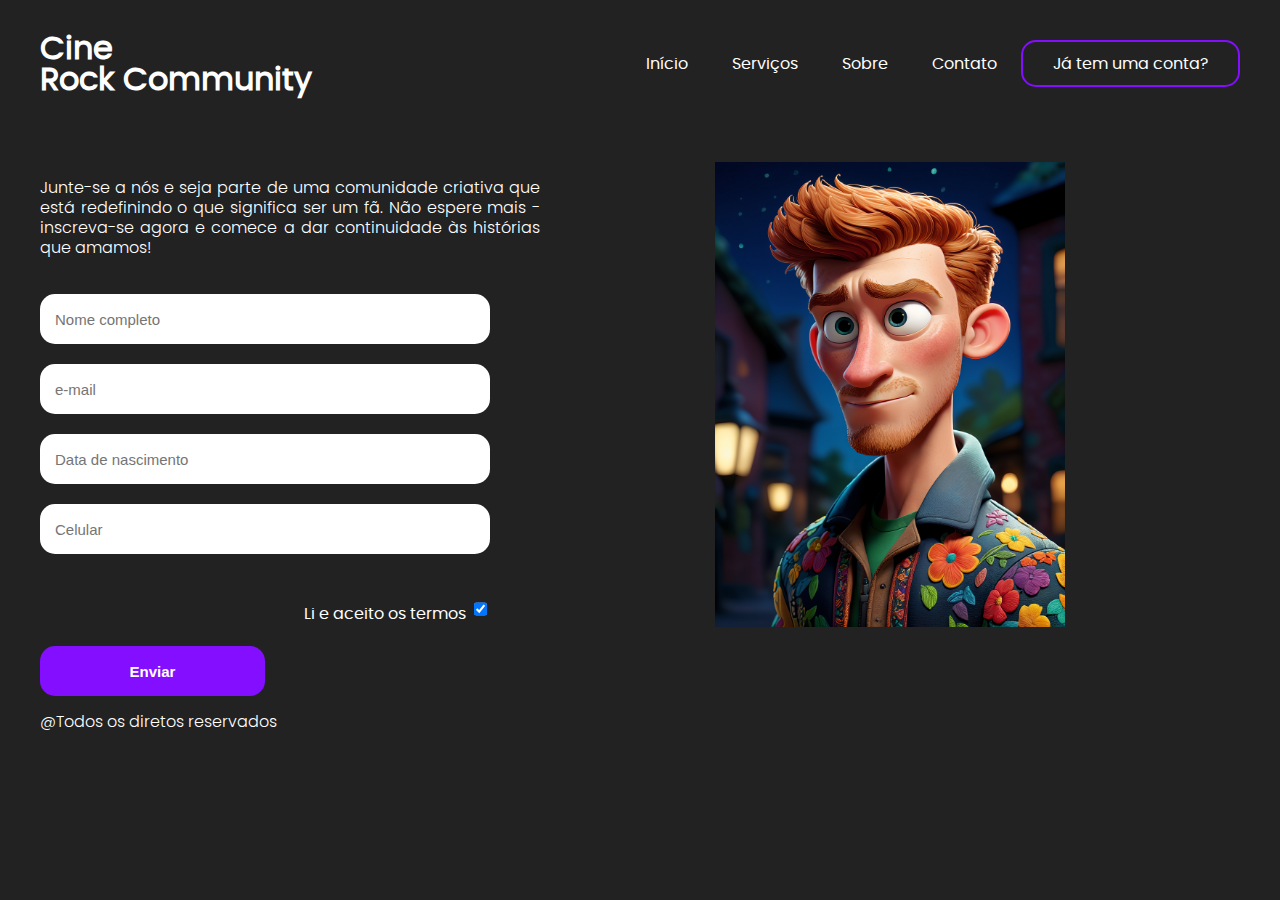
<file: formulario.html>
<!DOCTYPE html>
<html lang="pt-BR">
<head>
    <meta charset="UTF-8">
    <meta name="viewport" content="width=device-width, initial-scale=1.0">
    <title>Cine Rock Community</title>
    <link rel="stylesheet" href="index.html">
    <link rel="stylesheet" href="css/style2.css">
    <link rel="stylesheet" href="css/fonts.css">
</head>
<body>
    <header>

        <div id="title">
            <h1>Cine</h1>
            <h1>Rock Community</h1>
        </div>
        
        
        <div>
            <ul>
                <a href="index.html"><li>Início</li></a>
                <a href="#"><li>Serviços</li></a>
                <a href="#"><li>Sobre</li></a>
                <a href="#"><li>Contato</li></a>
                <a href="#" id="loginIn_btn"><li>Já tem uma conta?</li></a>
            </ul>
    
        </div>

    </header>

    <main>
        <aside>
           
            <p>
                Junte-se a nós e seja parte de uma comunidade criativa que está redefinindo o que significa ser um fã.
                
                Não espere mais - inscreva-se agora e comece a dar continuidade às histórias que amamos!
            </p>    
                
                </p>
            <form>
            
                <input type="text" class="button" placeholder="Nome completo" required>
                <input type="email" class="button" placeholder="e-mail" required>
                <input type="datetime" class="button" placeholder="Data de nascimento">
                <input type="tel" class="button" placeholder="Celular"><br>

                <div class="container">
                    <label for="aceite">Li e aceito os termos
                        <input type="checkbox" value="aceite" checked>    
                    </label>
                </div>
                
                <input type="submit" value="Enviar">
            </form>

            

        </aside>

        <div id="logo">
            <article>
                <img src="img/AnimationGuy.png" alt="Mágico de Oz Animado">
            </article>
        </div>
    </main>

  <footer>
    <p>@Todos os diretos reservados</p>
  </footer>
    
</body>
</html>
</file>
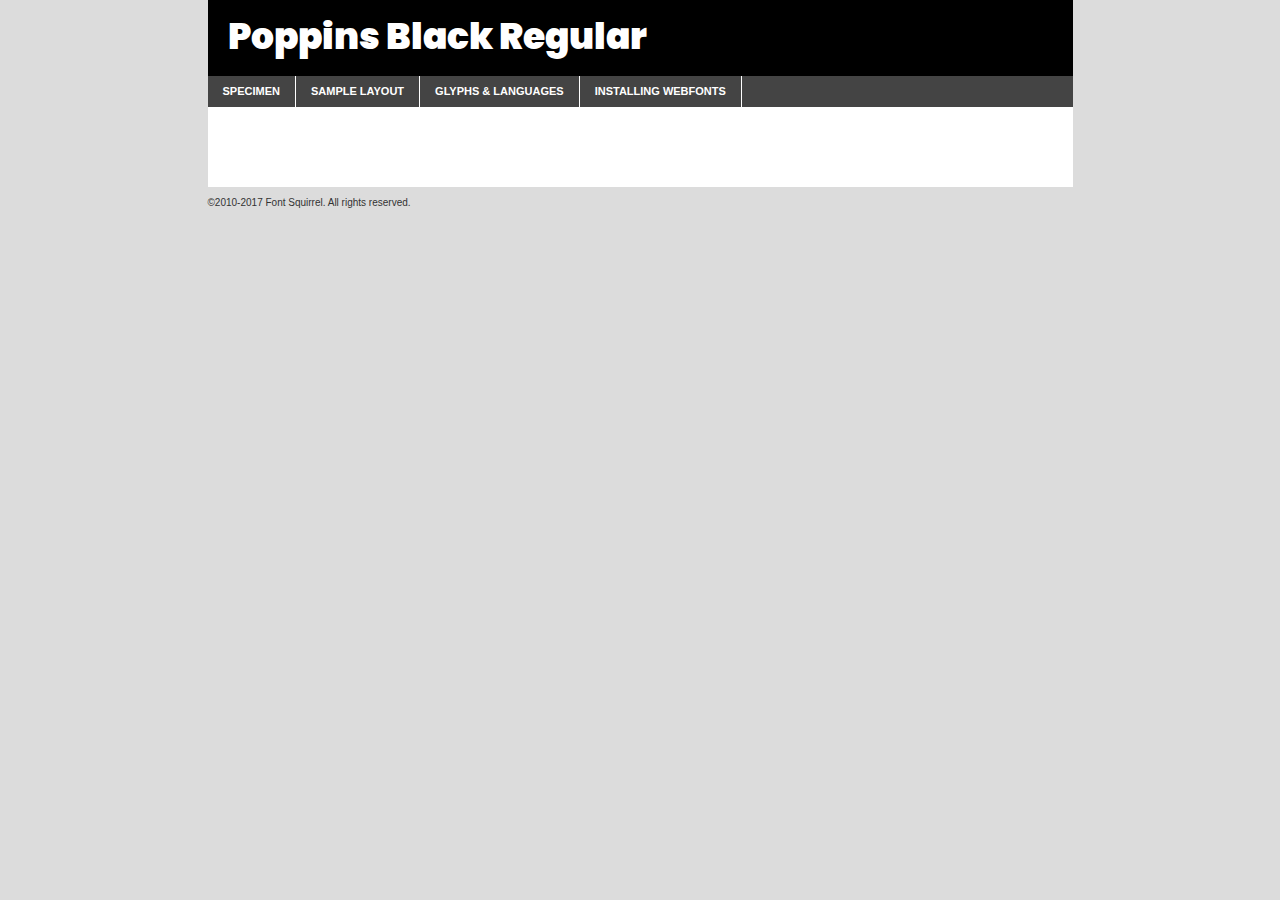
<file: css/fonts/poppins-black-demo.html>
<!DOCTYPE html PUBLIC "-//W3C//DTD XHTML 1.0 Transitional//EN"
	"http://www.w3.org/TR/xhtml1/DTD/xhtml1-transitional.dtd">

<html xmlns="http://www.w3.org/1999/xhtml" xml:lang="en" lang="en">
<head>
	<meta http-equiv="Content-Type" content="text/html; charset=utf-8" />
	<script src="http://ajax.googleapis.com/ajax/libs/jquery/1.7.2/jquery.min.js" type="text/javascript" charset="utf-8"></script>
	<script type="text/javascript">
	(function($){$.fn.easyTabs=function(option){var param=jQuery.extend({fadeSpeed:"fast",defaultContent:1,activeClass:'active'},option);$(this).each(function(){var thisId="#"+this.id;if(param.defaultContent==''){param.defaultContent=1;}
	if(typeof param.defaultContent=="number")
	{var defaultTab=$(thisId+" .tabs li:eq("+(param.defaultContent-1)+") a").attr('href').substr(1);}else{var defaultTab=param.defaultContent;}
	$(thisId+" .tabs li a").each(function(){var tabToHide=$(this).attr('href').substr(1);$("#"+tabToHide).addClass('easytabs-tab-content');});hideAll();changeContent(defaultTab);function hideAll(){$(thisId+" .easytabs-tab-content").hide();}
	function changeContent(tabId){hideAll();$(thisId+" .tabs li").removeClass(param.activeClass);$(thisId+" .tabs li a[href=#"+tabId+"]").closest('li').addClass(param.activeClass);if(param.fadeSpeed!="none")
	{$(thisId+" #"+tabId).fadeIn(param.fadeSpeed);}else{$(thisId+" #"+tabId).show();}}
	$(thisId+" .tabs li").click(function(){var tabId=$(this).find('a').attr('href').substr(1);changeContent(tabId);return false;});});}})(jQuery);
	</script>
	<link rel="stylesheet" href="specimen_files/specimen_stylesheet.css" type="text/css" charset="utf-8" />
	<link rel="stylesheet" href="stylesheet.css" type="text/css" charset="utf-8" />

	<style type="text/css">
					body{
				font-family: 'poppinsblack';
							}
		</style>

	<title>Poppins Black Regular Specimen</title>
	
	
	<script type="text/javascript" charset="utf-8">
		$(document).ready(function() {
			$('#container').easyTabs({defaultContent:1});
		});
	</script>
</head>

<body>
<div id="container">
	<div id="header">
		Poppins Black Regular	</div>
	<ul class="tabs">
		<li><a href="#specimen">Specimen</a></li>
		<li><a href="#layout">Sample Layout</a></li>
				<li><a href="#glyphs">Glyphs &amp; Languages</a></li>
		<li><a href="#installing">Installing Webfonts</a></li>
		
	</ul>
	
	<div id="main_content">

		
			<div id="specimen">
		
				<div class="section">
					<div class="grid12 firstcol">
						<div class="huge">AaBb</div>
					</div>
				</div>
		
				<div class="section">
					<div class="glyph_range">A&#x200B;B&#x200b;C&#x200b;D&#x200b;E&#x200b;F&#x200b;G&#x200b;H&#x200b;I&#x200b;J&#x200b;K&#x200b;L&#x200b;M&#x200b;N&#x200b;O&#x200b;P&#x200b;Q&#x200b;R&#x200b;S&#x200b;T&#x200b;U&#x200b;V&#x200b;W&#x200b;X&#x200b;Y&#x200b;Z&#x200b;a&#x200b;b&#x200b;c&#x200b;d&#x200b;e&#x200b;f&#x200b;g&#x200b;h&#x200b;i&#x200b;j&#x200b;k&#x200b;l&#x200b;m&#x200b;n&#x200b;o&#x200b;p&#x200b;q&#x200b;r&#x200b;s&#x200b;t&#x200b;u&#x200b;v&#x200b;w&#x200b;x&#x200b;y&#x200b;z&#x200b;1&#x200b;2&#x200b;3&#x200b;4&#x200b;5&#x200b;6&#x200b;7&#x200b;8&#x200b;9&#x200b;0&#x200b;&amp;&#x200b;.&#x200b;,&#x200b;?&#x200b;!&#x200b;&#64;&#x200b;(&#x200b;)&#x200b;#&#x200b;$&#x200b;%&#x200b;*&#x200b;+&#x200b;-&#x200b;=&#x200b;:&#x200b;;</div>
				</div>
				<div class="section">
					<div class="grid12 firstcol">
						<table class="sample_table">
							<tr><td>10</td><td class="size10">abcdefghijklmnopqrstuvwxyzABCDEFGHIJKLMNOPQRSTUVWXYZ0123456789abcdefghijklmnopqrstuvwxyzABCDEFGHIJKLMNOPQRSTUVWXYZ0123456789abcdefghijklmnopqrstuvwxyzABCDEFGHIJKLMNOPQRSTUVWXYZ</td></tr>
							<tr><td>11</td><td class="size11">abcdefghijklmnopqrstuvwxyzABCDEFGHIJKLMNOPQRSTUVWXYZ0123456789abcdefghijklmnopqrstuvwxyzABCDEFGHIJKLMNOPQRSTUVWXYZ0123456789abcdefghijklmnopqrstuvwxyzABCDEFGHIJKLMNOPQRSTUVWXYZ</td></tr>
							<tr><td>12</td><td class="size12">abcdefghijklmnopqrstuvwxyzABCDEFGHIJKLMNOPQRSTUVWXYZ0123456789abcdefghijklmnopqrstuvwxyzABCDEFGHIJKLMNOPQRSTUVWXYZ0123456789abcdefghijklmnopqrstuvwxyzABCDEFGHIJKLMNOPQRSTUVWXYZ</td></tr>
							<tr><td>13</td><td class="size13">abcdefghijklmnopqrstuvwxyzABCDEFGHIJKLMNOPQRSTUVWXYZ0123456789abcdefghijklmnopqrstuvwxyzABCDEFGHIJKLMNOPQRSTUVWXYZ0123456789abcdefghijklmnopqrstuvwxyzABCDEFGHIJKLMNOPQRSTUVWXYZ</td></tr>
							<tr><td>14</td><td class="size14">abcdefghijklmnopqrstuvwxyzABCDEFGHIJKLMNOPQRSTUVWXYZ0123456789abcdefghijklmnopqrstuvwxyzABCDEFGHIJKLMNOPQRSTUVWXYZ0123456789abcdefghijklmnopqrstuvwxyzABCDEFGHIJKLMNOPQRSTUVWXYZ</td></tr>
							<tr><td>16</td><td class="size16">abcdefghijklmnopqrstuvwxyzABCDEFGHIJKLMNOPQRSTUVWXYZ0123456789abcdefghijklmnopqrstuvwxyzABCDEFGHIJKLMNOPQRSTUVWXYZ</td></tr>
							<tr><td>18</td><td class="size18">abcdefghijklmnopqrstuvwxyzABCDEFGHIJKLMNOPQRSTUVWXYZ0123456789abcdefghijklmnopqrstuvwxyzABCDEFGHIJKLMNOPQRSTUVWXYZ</td></tr>
							<tr><td>20</td><td class="size20">abcdefghijklmnopqrstuvwxyzABCDEFGHIJKLMNOPQRSTUVWXYZ0123456789abcdefghijklmnopqrstuvwxyzABCDEFGHIJKLMNOPQRSTUVWXYZ</td></tr>
							<tr><td>24</td><td class="size24">abcdefghijklmnopqrstuvwxyzABCDEFGHIJKLMNOPQRSTUVWXYZ0123456789abcdefghijklmnopqrstuvwxyzABCDEFGHIJKLMNOPQRSTUVWXYZ</td></tr>
							<tr><td>30</td><td class="size30">abcdefghijklmnopqrstuvwxyzABCDEFGHIJKLMNOPQRSTUVWXYZ0123456789abcdefghijklmnopqrstuvwxyzABCDEFGHIJKLMNOPQRSTUVWXYZ</td></tr>
							<tr><td>36</td><td class="size36">abcdefghijklmnopqrstuvwxyzABCDEFGHIJKLMNOPQRSTUVWXYZ0123456789abcdefghijklmnopqrstuvwxyzABCDEFGHIJKLMNOPQRSTUVWXYZ</td></tr>
							<tr><td>48</td><td class="size48">abcdefghijklmnopqrstuvwxyzABCDEFGHIJKLMNOPQRSTUVWXYZ0123456789abcdefghijklmnopqrstuvwxyzABCDEFGHIJKLMNOPQRSTUVWXYZ</td></tr>
							<tr><td>60</td><td class="size60">abcdefghijklmnopqrstuvwxyzABCDEFGHIJKLMNOPQRSTUVWXYZ0123456789abcdefghijklmnopqrstuvwxyzABCDEFGHIJKLMNOPQRSTUVWXYZ</td></tr>
							<tr><td>72</td><td class="size72">abcdefghijklmnopqrstuvwxyzABCDEFGHIJKLMNOPQRSTUVWXYZ0123456789abcdefghijklmnopqrstuvwxyzABCDEFGHIJKLMNOPQRSTUVWXYZ</td></tr>
							<tr><td>90</td><td class="size90">abcdefghijklmnopqrstuvwxyzABCDEFGHIJKLMNOPQRSTUVWXYZ0123456789abcdefghijklmnopqrstuvwxyzABCDEFGHIJKLMNOPQRSTUVWXYZ</td></tr>
						</table>
				
					</div>
			
				</div>
		
		
		
								<div class="section" id="bodycomparison">


										<div id="xheight">
				<div class="fontbody">&#x25FC;&#x25FC;&#x25FC;&#x25FC;&#x25FC;&#x25FC;&#x25FC;&#x25FC;&#x25FC;&#x25FC;&#x25FC;&#x25FC;&#x25FC;&#x25FC;&#x25FC;&#x25FC;&#x25FC;&#x25FC;&#x25FC;&#x25FC;&#x25FC;&#x25FC;&#x25FC;&#x25FC;&#x25FC;&#x25FC;&#x25FC;&#x25FC;&#x25FC;&#x25FC;&#x25FC;&#x25FC;&#x25FC;&#x25FC;&#x25FC;&#x25FC;&#x25FC;&#x25FC;&#x25FC;&#x25FC;&#x25FC;&#x25FC;&#x25FC;&#x25FC;&#x25FC;&#x25FC;&#x25FC;&#x25FC;&#x25FC;&#x25FC;&#x25FC;&#x25FC;&#x25FC;&#x25FC;&#x25FC;&#x25FC;&#x25FC;&#x25FC;&#x25FC;&#x25FC;&#x25FC;&#x25FC;&#x25FC;&#x25FC;&#x25FC;&#x25FC;&#x25FC;&#x25FC;&#x25FC;&#x25FC;&#x25FC;&#x25FC;&#x25FC;&#x25FC;&#x25FC;&#x25FC;&#x25FC;&#x25FC;&#x25FC;&#x25FC;&#x25FC;&#x25FC;&#x25FC;&#x25FC;&#x25FC;&#x25FC;&#x25FC;&#x25FC;&#x25FC;&#x25FC;&#x25FC;&#x25FC;&#x25FC;&#x25FC;&#x25FC;&#x25FC;&#x25FC;&#x25FC;&#x25FC;body</div><div class="arialbody">body</div><div class="verdanabody">body</div><div class="georgiabody">body</div></div>
										<div class="fontbody" style="z-index:1">
											body<span>Poppins Black Regular</span>
										</div>
										<div class="arialbody" style="z-index:1">
											body<span>Arial</span>
										</div>
										<div class="verdanabody" style="z-index:1">
											body<span>Verdana</span>
										</div>
										<div class="georgiabody" style="z-index:1">
											body<span>Georgia</span>
										</div>



								</div>
		
		
				<div class="section psample psample_row1" id="">
					
					<div class="grid2 firstcol">
						<p class="size10"><span>10.</span>Aenean lacinia bibendum nulla sed consectetur. Fusce dapibus, tellus ac cursus commodo, tortor mauris condimentum nibh, ut fermentum massa justo sit amet risus. Nullam id dolor id nibh ultricies vehicula ut id elit. Cum sociis natoque penatibus et magnis dis parturient montes, nascetur ridiculus mus. Nulla vitae elit libero, a pharetra augue.</p>
			
					</div>
					<div class="grid3">
						<p class="size11"><span>11.</span>Aenean lacinia bibendum nulla sed consectetur. Fusce dapibus, tellus ac cursus commodo, tortor mauris condimentum nibh, ut fermentum massa justo sit amet risus. Nullam id dolor id nibh ultricies vehicula ut id elit. Cum sociis natoque penatibus et magnis dis parturient montes, nascetur ridiculus mus. Nulla vitae elit libero, a pharetra augue.</p>
			
					</div>
					<div class="grid3">
						<p class="size12"><span>12.</span>Aenean lacinia bibendum nulla sed consectetur. Fusce dapibus, tellus ac cursus commodo, tortor mauris condimentum nibh, ut fermentum massa justo sit amet risus. Nullam id dolor id nibh ultricies vehicula ut id elit. Cum sociis natoque penatibus et magnis dis parturient montes, nascetur ridiculus mus. Nulla vitae elit libero, a pharetra augue.</p>
			
					</div>
					<div class="grid4">
						<p class="size13"><span>13.</span>Aenean lacinia bibendum nulla sed consectetur. Fusce dapibus, tellus ac cursus commodo, tortor mauris condimentum nibh, ut fermentum massa justo sit amet risus. Nullam id dolor id nibh ultricies vehicula ut id elit. Cum sociis natoque penatibus et magnis dis parturient montes, nascetur ridiculus mus. Nulla vitae elit libero, a pharetra augue.</p>
			
					</div>
					<div class="white_blend"></div>
					
				</div>
				<div class="section psample psample_row2" id="">
					<div class="grid3 firstcol">
						<p class="size14"><span>14.</span>Aenean lacinia bibendum nulla sed consectetur. Fusce dapibus, tellus ac cursus commodo, tortor mauris condimentum nibh, ut fermentum massa justo sit amet risus. Nullam id dolor id nibh ultricies vehicula ut id elit. Cum sociis natoque penatibus et magnis dis parturient montes, nascetur ridiculus mus. Nulla vitae elit libero, a pharetra augue.</p>
			
					</div>
					<div class="grid4">
						<p class="size16"><span>16.</span>Aenean lacinia bibendum nulla sed consectetur. Fusce dapibus, tellus ac cursus commodo, tortor mauris condimentum nibh, ut fermentum massa justo sit amet risus. Nullam id dolor id nibh ultricies vehicula ut id elit. Cum sociis natoque penatibus et magnis dis parturient montes, nascetur ridiculus mus. Nulla vitae elit libero, a pharetra augue.</p>
			
					</div>
					<div class="grid5">
						<p class="size18"><span>18.</span>Aenean lacinia bibendum nulla sed consectetur. Fusce dapibus, tellus ac cursus commodo, tortor mauris condimentum nibh, ut fermentum massa justo sit amet risus. Nullam id dolor id nibh ultricies vehicula ut id elit. Cum sociis natoque penatibus et magnis dis parturient montes, nascetur ridiculus mus. Nulla vitae elit libero, a pharetra augue.</p>
			
					</div>

					<div class="white_blend"></div>

				</div>
				
				<div class="section psample psample_row3" id="">
					<div class="grid5 firstcol">
						<p class="size20"><span>20.</span>Aenean lacinia bibendum nulla sed consectetur. Fusce dapibus, tellus ac cursus commodo, tortor mauris condimentum nibh, ut fermentum massa justo sit amet risus. Nullam id dolor id nibh ultricies vehicula ut id elit. Cum sociis natoque penatibus et magnis dis parturient montes, nascetur ridiculus mus. Nulla vitae elit libero, a pharetra augue.</p>
					</div>
					<div class="grid7">
						<p class="size24"><span>24.</span>Aenean lacinia bibendum nulla sed consectetur. Fusce dapibus, tellus ac cursus commodo, tortor mauris condimentum nibh, ut fermentum massa justo sit amet risus. Nullam id dolor id nibh ultricies vehicula ut id elit. Cum sociis natoque penatibus et magnis dis parturient montes, nascetur ridiculus mus. Nulla vitae elit libero, a pharetra augue.</p>
					</div>
					
					<div class="white_blend"></div>
					
				</div>
				
				<div class="section psample psample_row4" id="">
					<div class="grid12 firstcol">
						<p class="size30"><span>30.</span>Aenean lacinia bibendum nulla sed consectetur. Fusce dapibus, tellus ac cursus commodo, tortor mauris condimentum nibh, ut fermentum massa justo sit amet risus. Nullam id dolor id nibh ultricies vehicula ut id elit. Cum sociis natoque penatibus et magnis dis parturient montes, nascetur ridiculus mus. Nulla vitae elit libero, a pharetra augue.</p>
					</div>
					<div class="white_blend"></div>
					
				</div>
				
				
				
				<div class="section psample psample_row1 fullreverse">
					<div class="grid2 firstcol">
						<p class="size10"><span>10.</span>Aenean lacinia bibendum nulla sed consectetur. Fusce dapibus, tellus ac cursus commodo, tortor mauris condimentum nibh, ut fermentum massa justo sit amet risus. Nullam id dolor id nibh ultricies vehicula ut id elit. Cum sociis natoque penatibus et magnis dis parturient montes, nascetur ridiculus mus. Nulla vitae elit libero, a pharetra augue.</p>
			
					</div>
					<div class="grid3">
						<p class="size11"><span>11.</span>Aenean lacinia bibendum nulla sed consectetur. Fusce dapibus, tellus ac cursus commodo, tortor mauris condimentum nibh, ut fermentum massa justo sit amet risus. Nullam id dolor id nibh ultricies vehicula ut id elit. Cum sociis natoque penatibus et magnis dis parturient montes, nascetur ridiculus mus. Nulla vitae elit libero, a pharetra augue.</p>
			
					</div>
					<div class="grid3">
						<p class="size12"><span>12.</span>Aenean lacinia bibendum nulla sed consectetur. Fusce dapibus, tellus ac cursus commodo, tortor mauris condimentum nibh, ut fermentum massa justo sit amet risus. Nullam id dolor id nibh ultricies vehicula ut id elit. Cum sociis natoque penatibus et magnis dis parturient montes, nascetur ridiculus mus. Nulla vitae elit libero, a pharetra augue.</p>
			
					</div>
					<div class="grid4">
						<p class="size13"><span>13.</span>Aenean lacinia bibendum nulla sed consectetur. Fusce dapibus, tellus ac cursus commodo, tortor mauris condimentum nibh, ut fermentum massa justo sit amet risus. Nullam id dolor id nibh ultricies vehicula ut id elit. Cum sociis natoque penatibus et magnis dis parturient montes, nascetur ridiculus mus. Nulla vitae elit libero, a pharetra augue.</p>
			
					</div>
					<div class="black_blend"></div>
					
				</div>
				
				<div class="section psample psample_row2 fullreverse">
					<div class="grid3 firstcol">
						<p class="size14"><span>14.</span>Aenean lacinia bibendum nulla sed consectetur. Fusce dapibus, tellus ac cursus commodo, tortor mauris condimentum nibh, ut fermentum massa justo sit amet risus. Nullam id dolor id nibh ultricies vehicula ut id elit. Cum sociis natoque penatibus et magnis dis parturient montes, nascetur ridiculus mus. Nulla vitae elit libero, a pharetra augue.</p>
			
					</div>
					<div class="grid4">
						<p class="size16"><span>16.</span>Aenean lacinia bibendum nulla sed consectetur. Fusce dapibus, tellus ac cursus commodo, tortor mauris condimentum nibh, ut fermentum massa justo sit amet risus. Nullam id dolor id nibh ultricies vehicula ut id elit. Cum sociis natoque penatibus et magnis dis parturient montes, nascetur ridiculus mus. Nulla vitae elit libero, a pharetra augue.</p>
			
					</div>
					<div class="grid5">
						<p class="size18"><span>18.</span>Aenean lacinia bibendum nulla sed consectetur. Fusce dapibus, tellus ac cursus commodo, tortor mauris condimentum nibh, ut fermentum massa justo sit amet risus. Nullam id dolor id nibh ultricies vehicula ut id elit. Cum sociis natoque penatibus et magnis dis parturient montes, nascetur ridiculus mus. Nulla vitae elit libero, a pharetra augue.</p>
			
					</div>
					<div class="black_blend"></div>

				</div>
				
				<div class="section psample fullreverse psample_row3" id="">
					<div class="grid5 firstcol">
						<p class="size20"><span>20.</span>Aenean lacinia bibendum nulla sed consectetur. Fusce dapibus, tellus ac cursus commodo, tortor mauris condimentum nibh, ut fermentum massa justo sit amet risus. Nullam id dolor id nibh ultricies vehicula ut id elit. Cum sociis natoque penatibus et magnis dis parturient montes, nascetur ridiculus mus. Nulla vitae elit libero, a pharetra augue.</p>
					</div>
					<div class="grid7">
						<p class="size24"><span>24.</span>Aenean lacinia bibendum nulla sed consectetur. Fusce dapibus, tellus ac cursus commodo, tortor mauris condimentum nibh, ut fermentum massa justo sit amet risus. Nullam id dolor id nibh ultricies vehicula ut id elit. Cum sociis natoque penatibus et magnis dis parturient montes, nascetur ridiculus mus. Nulla vitae elit libero, a pharetra augue.</p>
					</div>
					
					<div class="black_blend"></div>
					
				</div>
				
				<div class="section psample fullreverse psample_row4" id="" style="border-bottom: 20px #000 solid;">
					<div class="grid12 firstcol">
						<p class="size30"><span>30.</span>Aenean lacinia bibendum nulla sed consectetur. Fusce dapibus, tellus ac cursus commodo, tortor mauris condimentum nibh, ut fermentum massa justo sit amet risus. Nullam id dolor id nibh ultricies vehicula ut id elit. Cum sociis natoque penatibus et magnis dis parturient montes, nascetur ridiculus mus. Nulla vitae elit libero, a pharetra augue.</p>
					</div>
					<div class="black_blend"></div>
					
				</div>
				
				
				
				
			</div>
			
			<div id="layout">
				
				<div class="section">
					
					<div class="grid12 firstcol">
						<h1>Lorem Ipsum Dolor</h1>
						<h2>Etiam porta sem malesuada magna mollis euismod</h2>
						
						<p class="byline">By <a href="#link">Aenean Lacinia</a></p>
					</div>
				</div>
				<div class="section">
					<div class="grid8 firstcol">
						<p class="large">Donec sed odio dui. Morbi leo risus, porta ac consectetur ac, vestibulum at eros. Fusce dapibus, tellus ac cursus commodo, tortor mauris condimentum nibh, ut fermentum massa justo sit amet risus. </p>

						
						<h3>Pellentesque ornare sem</h3>

						<p>Maecenas sed diam eget risus varius blandit sit amet non magna. Maecenas faucibus mollis interdum. Donec ullamcorper nulla non metus auctor fringilla. Nullam id dolor id nibh ultricies vehicula ut id elit. Nullam id dolor id nibh ultricies vehicula ut id elit. </p>

						<p>Aenean eu leo quam. Pellentesque ornare sem lacinia quam venenatis vestibulum. Lorem ipsum dolor sit amet, consectetur adipiscing elit. Cum sociis natoque penatibus et magnis dis parturient montes, nascetur ridiculus mus. </p>

						<p>Nulla vitae elit libero, a pharetra augue. Praesent commodo cursus magna, vel scelerisque nisl consectetur et. Aenean lacinia bibendum nulla sed consectetur. </p>

						<p>Nullam quis risus eget urna mollis ornare vel eu leo. Nullam quis risus eget urna mollis ornare vel eu leo. Maecenas sed diam eget risus varius blandit sit amet non magna. Donec ullamcorper nulla non metus auctor fringilla. </p>

						<h3>Cras mattis consectetur</h3>

						<p>Aenean eu leo quam. Pellentesque ornare sem lacinia quam venenatis vestibulum. Aenean lacinia bibendum nulla sed consectetur. Integer posuere erat a ante venenatis dapibus posuere velit aliquet. Cras mattis consectetur purus sit amet fermentum. </p>

						<p>Nullam id dolor id nibh ultricies vehicula ut id elit. Nullam quis risus eget urna mollis ornare vel eu leo. Cras mattis consectetur purus sit amet fermentum.</p>
					</div>
					
					<div class="grid4 sidebar">
						
						<div class="box reverse">
							<p class="last">Nullam quis risus eget urna mollis ornare vel eu leo. Donec ullamcorper nulla non metus auctor fringilla. Cras mattis consectetur purus sit amet fermentum. Sed posuere consectetur est at lobortis. Lorem ipsum dolor sit amet, consectetur adipiscing elit. </p>
						</div>
						
						<p class="caption">Maecenas sed diam eget risus varius.</p>

						<p>Vestibulum id ligula porta felis euismod semper. Integer posuere erat a ante venenatis dapibus posuere velit aliquet. Vestibulum id ligula porta felis euismod semper. Sed posuere consectetur est at lobortis. Maecenas sed diam eget risus varius blandit sit amet non magna. Fusce dapibus, tellus ac cursus commodo, tortor mauris condimentum nibh, ut fermentum massa justo sit amet risus. </p>

					

						<p>Duis mollis, est non commodo luctus, nisi erat porttitor ligula, eget lacinia odio sem nec elit. Aenean lacinia bibendum nulla sed consectetur. Vivamus sagittis lacus vel augue laoreet rutrum faucibus dolor auctor. Aenean lacinia bibendum nulla sed consectetur. Nullam quis risus eget urna mollis ornare vel eu leo. </p>

						<p>Praesent commodo cursus magna, vel scelerisque nisl consectetur et. Donec ullamcorper nulla non metus auctor fringilla. Maecenas faucibus mollis interdum. Fusce dapibus, tellus ac cursus commodo, tortor mauris condimentum nibh, ut fermentum massa justo sit amet risus. </p>

					</div>
				</div>
				
			</div>


			



		<div id="glyphs">
			<div class="section">
				<div class="grid12 firstcol">
			
				<h1>Language Support</h1>
				<p>The subset of Poppins Black Regular in this kit supports the following languages:<br />
			
					Albanian, Basque, Breton, Chamorro, Danish, Dutch, English, Faroese, Finnish, French, Frisian, Galician, German, Icelandic, Italian, Malagasy, Norwegian, Portuguese, Spanish, Alsatian, Aragonese, Arapaho, Arrernte, Asturian, Aymara, Bislama, Cebuano, Corsican, Fijian, French_creole, Genoese, Gilbertese, Greenlandic, Haitian_creole, Hiligaynon, Hmong, Hopi, Ibanag, Iloko_ilokano, Indonesian, Interglossa_glosa, Interlingua, Irish_gaelic, Jerriais, Lojban, Lombard, Luxembourgeois, Manx, Mohawk, Norfolk_pitcairnese, Occitan, Oromo, Pangasinan, Papiamento, Piedmontese, Potawatomi, Rhaeto-romance, Romansh, Rotokas, Sami_lule, Samoan, Sardinian, Scots_gaelic, Seychelles_creole, Shona, Sicilian, Somali, Southern_ndebele, Swahili, Swati_swazi, Tagalog_filipino_pilipino, Tetum, Tok_pisin, Uyghur_latinized, Volapuk, Walloon, Warlpiri, Xhosa, Yapese, Zulu, Latinbasic, Ubasic, Demo				</p>
				<h1>Glyph Chart</h1>
				<p>The subset of Poppins Black Regular in this kit includes all the glyphs listed below. Unicode entities are included above each glyph to help you insert individual characters into your layout.</p>
				<div id="glyph_chart">
			
																														 <div><p>&amp;#13;</p>&#13;</div>
																				 <div><p>&amp;#32;</p>&#32;</div>
																				 <div><p>&amp;#33;</p>&#33;</div>
																				 <div><p>&amp;#34;</p>&#34;</div>
																				 <div><p>&amp;#35;</p>&#35;</div>
																				 <div><p>&amp;#36;</p>&#36;</div>
																				 <div><p>&amp;#37;</p>&#37;</div>
																				 <div><p>&amp;#38;</p>&#38;</div>
																				 <div><p>&amp;#39;</p>&#39;</div>
																				 <div><p>&amp;#40;</p>&#40;</div>
																				 <div><p>&amp;#41;</p>&#41;</div>
																				 <div><p>&amp;#42;</p>&#42;</div>
																				 <div><p>&amp;#43;</p>&#43;</div>
																				 <div><p>&amp;#44;</p>&#44;</div>
																				 <div><p>&amp;#45;</p>&#45;</div>
																				 <div><p>&amp;#46;</p>&#46;</div>
																				 <div><p>&amp;#47;</p>&#47;</div>
																				 <div><p>&amp;#48;</p>&#48;</div>
																				 <div><p>&amp;#49;</p>&#49;</div>
																				 <div><p>&amp;#50;</p>&#50;</div>
																				 <div><p>&amp;#51;</p>&#51;</div>
																				 <div><p>&amp;#52;</p>&#52;</div>
																				 <div><p>&amp;#53;</p>&#53;</div>
																				 <div><p>&amp;#54;</p>&#54;</div>
																				 <div><p>&amp;#55;</p>&#55;</div>
																				 <div><p>&amp;#56;</p>&#56;</div>
																				 <div><p>&amp;#57;</p>&#57;</div>
																				 <div><p>&amp;#58;</p>&#58;</div>
																				 <div><p>&amp;#59;</p>&#59;</div>
																				 <div><p>&amp;#60;</p>&#60;</div>
																				 <div><p>&amp;#61;</p>&#61;</div>
																				 <div><p>&amp;#62;</p>&#62;</div>
																				 <div><p>&amp;#63;</p>&#63;</div>
																				 <div><p>&amp;#64;</p>&#64;</div>
																				 <div><p>&amp;#65;</p>&#65;</div>
																				 <div><p>&amp;#66;</p>&#66;</div>
																				 <div><p>&amp;#67;</p>&#67;</div>
																				 <div><p>&amp;#68;</p>&#68;</div>
																				 <div><p>&amp;#69;</p>&#69;</div>
																				 <div><p>&amp;#70;</p>&#70;</div>
																				 <div><p>&amp;#71;</p>&#71;</div>
																				 <div><p>&amp;#72;</p>&#72;</div>
																				 <div><p>&amp;#73;</p>&#73;</div>
																				 <div><p>&amp;#74;</p>&#74;</div>
																				 <div><p>&amp;#75;</p>&#75;</div>
																				 <div><p>&amp;#76;</p>&#76;</div>
																				 <div><p>&amp;#77;</p>&#77;</div>
																				 <div><p>&amp;#78;</p>&#78;</div>
																				 <div><p>&amp;#79;</p>&#79;</div>
																				 <div><p>&amp;#80;</p>&#80;</div>
																				 <div><p>&amp;#81;</p>&#81;</div>
																				 <div><p>&amp;#82;</p>&#82;</div>
																				 <div><p>&amp;#83;</p>&#83;</div>
																				 <div><p>&amp;#84;</p>&#84;</div>
																				 <div><p>&amp;#85;</p>&#85;</div>
																				 <div><p>&amp;#86;</p>&#86;</div>
																				 <div><p>&amp;#87;</p>&#87;</div>
																				 <div><p>&amp;#88;</p>&#88;</div>
																				 <div><p>&amp;#89;</p>&#89;</div>
																				 <div><p>&amp;#90;</p>&#90;</div>
																				 <div><p>&amp;#91;</p>&#91;</div>
																				 <div><p>&amp;#92;</p>&#92;</div>
																				 <div><p>&amp;#93;</p>&#93;</div>
																				 <div><p>&amp;#94;</p>&#94;</div>
																				 <div><p>&amp;#95;</p>&#95;</div>
																				 <div><p>&amp;#96;</p>&#96;</div>
																				 <div><p>&amp;#97;</p>&#97;</div>
																				 <div><p>&amp;#98;</p>&#98;</div>
																				 <div><p>&amp;#99;</p>&#99;</div>
																				 <div><p>&amp;#100;</p>&#100;</div>
																				 <div><p>&amp;#101;</p>&#101;</div>
																				 <div><p>&amp;#102;</p>&#102;</div>
																				 <div><p>&amp;#103;</p>&#103;</div>
																				 <div><p>&amp;#104;</p>&#104;</div>
																				 <div><p>&amp;#105;</p>&#105;</div>
																				 <div><p>&amp;#106;</p>&#106;</div>
																				 <div><p>&amp;#107;</p>&#107;</div>
																				 <div><p>&amp;#108;</p>&#108;</div>
																				 <div><p>&amp;#109;</p>&#109;</div>
																				 <div><p>&amp;#110;</p>&#110;</div>
																				 <div><p>&amp;#111;</p>&#111;</div>
																				 <div><p>&amp;#112;</p>&#112;</div>
																				 <div><p>&amp;#113;</p>&#113;</div>
																				 <div><p>&amp;#114;</p>&#114;</div>
																				 <div><p>&amp;#115;</p>&#115;</div>
																				 <div><p>&amp;#116;</p>&#116;</div>
																				 <div><p>&amp;#117;</p>&#117;</div>
																				 <div><p>&amp;#118;</p>&#118;</div>
																				 <div><p>&amp;#119;</p>&#119;</div>
																				 <div><p>&amp;#120;</p>&#120;</div>
																				 <div><p>&amp;#121;</p>&#121;</div>
																				 <div><p>&amp;#122;</p>&#122;</div>
																				 <div><p>&amp;#123;</p>&#123;</div>
																				 <div><p>&amp;#124;</p>&#124;</div>
																				 <div><p>&amp;#125;</p>&#125;</div>
																				 <div><p>&amp;#126;</p>&#126;</div>
																				 <div><p>&amp;#160;</p>&#160;</div>
																				 <div><p>&amp;#161;</p>&#161;</div>
																				 <div><p>&amp;#162;</p>&#162;</div>
																				 <div><p>&amp;#163;</p>&#163;</div>
																				 <div><p>&amp;#164;</p>&#164;</div>
																				 <div><p>&amp;#165;</p>&#165;</div>
																				 <div><p>&amp;#166;</p>&#166;</div>
																				 <div><p>&amp;#167;</p>&#167;</div>
																				 <div><p>&amp;#168;</p>&#168;</div>
																				 <div><p>&amp;#169;</p>&#169;</div>
																				 <div><p>&amp;#170;</p>&#170;</div>
																				 <div><p>&amp;#171;</p>&#171;</div>
																				 <div><p>&amp;#172;</p>&#172;</div>
																				 <div><p>&amp;#173;</p>&#173;</div>
																				 <div><p>&amp;#174;</p>&#174;</div>
																				 <div><p>&amp;#175;</p>&#175;</div>
																				 <div><p>&amp;#176;</p>&#176;</div>
																				 <div><p>&amp;#177;</p>&#177;</div>
																				 <div><p>&amp;#178;</p>&#178;</div>
																				 <div><p>&amp;#179;</p>&#179;</div>
																				 <div><p>&amp;#180;</p>&#180;</div>
																				 <div><p>&amp;#181;</p>&#181;</div>
																				 <div><p>&amp;#182;</p>&#182;</div>
																				 <div><p>&amp;#183;</p>&#183;</div>
																				 <div><p>&amp;#184;</p>&#184;</div>
																				 <div><p>&amp;#185;</p>&#185;</div>
																				 <div><p>&amp;#186;</p>&#186;</div>
																				 <div><p>&amp;#187;</p>&#187;</div>
																				 <div><p>&amp;#188;</p>&#188;</div>
																				 <div><p>&amp;#189;</p>&#189;</div>
																				 <div><p>&amp;#190;</p>&#190;</div>
																				 <div><p>&amp;#191;</p>&#191;</div>
																				 <div><p>&amp;#192;</p>&#192;</div>
																				 <div><p>&amp;#193;</p>&#193;</div>
																				 <div><p>&amp;#194;</p>&#194;</div>
																				 <div><p>&amp;#195;</p>&#195;</div>
																				 <div><p>&amp;#196;</p>&#196;</div>
																				 <div><p>&amp;#197;</p>&#197;</div>
																				 <div><p>&amp;#198;</p>&#198;</div>
																				 <div><p>&amp;#199;</p>&#199;</div>
																				 <div><p>&amp;#200;</p>&#200;</div>
																				 <div><p>&amp;#201;</p>&#201;</div>
																				 <div><p>&amp;#202;</p>&#202;</div>
																				 <div><p>&amp;#203;</p>&#203;</div>
																				 <div><p>&amp;#204;</p>&#204;</div>
																				 <div><p>&amp;#205;</p>&#205;</div>
																				 <div><p>&amp;#206;</p>&#206;</div>
																				 <div><p>&amp;#207;</p>&#207;</div>
																				 <div><p>&amp;#208;</p>&#208;</div>
																				 <div><p>&amp;#209;</p>&#209;</div>
																				 <div><p>&amp;#210;</p>&#210;</div>
																				 <div><p>&amp;#211;</p>&#211;</div>
																				 <div><p>&amp;#212;</p>&#212;</div>
																				 <div><p>&amp;#213;</p>&#213;</div>
																				 <div><p>&amp;#214;</p>&#214;</div>
																				 <div><p>&amp;#215;</p>&#215;</div>
																				 <div><p>&amp;#216;</p>&#216;</div>
																				 <div><p>&amp;#217;</p>&#217;</div>
																				 <div><p>&amp;#218;</p>&#218;</div>
																				 <div><p>&amp;#219;</p>&#219;</div>
																				 <div><p>&amp;#220;</p>&#220;</div>
																				 <div><p>&amp;#221;</p>&#221;</div>
																				 <div><p>&amp;#222;</p>&#222;</div>
																				 <div><p>&amp;#223;</p>&#223;</div>
																				 <div><p>&amp;#224;</p>&#224;</div>
																				 <div><p>&amp;#225;</p>&#225;</div>
																				 <div><p>&amp;#226;</p>&#226;</div>
																				 <div><p>&amp;#227;</p>&#227;</div>
																				 <div><p>&amp;#228;</p>&#228;</div>
																				 <div><p>&amp;#229;</p>&#229;</div>
																				 <div><p>&amp;#230;</p>&#230;</div>
																				 <div><p>&amp;#231;</p>&#231;</div>
																				 <div><p>&amp;#232;</p>&#232;</div>
																				 <div><p>&amp;#233;</p>&#233;</div>
																				 <div><p>&amp;#234;</p>&#234;</div>
																				 <div><p>&amp;#235;</p>&#235;</div>
																				 <div><p>&amp;#236;</p>&#236;</div>
																				 <div><p>&amp;#237;</p>&#237;</div>
																				 <div><p>&amp;#238;</p>&#238;</div>
																				 <div><p>&amp;#239;</p>&#239;</div>
																				 <div><p>&amp;#240;</p>&#240;</div>
																				 <div><p>&amp;#241;</p>&#241;</div>
																				 <div><p>&amp;#242;</p>&#242;</div>
																				 <div><p>&amp;#243;</p>&#243;</div>
																				 <div><p>&amp;#244;</p>&#244;</div>
																				 <div><p>&amp;#245;</p>&#245;</div>
																				 <div><p>&amp;#246;</p>&#246;</div>
																				 <div><p>&amp;#247;</p>&#247;</div>
																				 <div><p>&amp;#248;</p>&#248;</div>
																				 <div><p>&amp;#249;</p>&#249;</div>
																				 <div><p>&amp;#250;</p>&#250;</div>
																				 <div><p>&amp;#251;</p>&#251;</div>
																				 <div><p>&amp;#252;</p>&#252;</div>
																				 <div><p>&amp;#253;</p>&#253;</div>
																				 <div><p>&amp;#254;</p>&#254;</div>
																				 <div><p>&amp;#255;</p>&#255;</div>
																				 <div><p>&amp;#338;</p>&#338;</div>
																				 <div><p>&amp;#339;</p>&#339;</div>
																				 <div><p>&amp;#376;</p>&#376;</div>
																				 <div><p>&amp;#710;</p>&#710;</div>
																				 <div><p>&amp;#732;</p>&#732;</div>
																				 <div><p>&amp;#8192;</p>&#8192;</div>
																				 <div><p>&amp;#8193;</p>&#8193;</div>
																				 <div><p>&amp;#8194;</p>&#8194;</div>
																				 <div><p>&amp;#8195;</p>&#8195;</div>
																				 <div><p>&amp;#8196;</p>&#8196;</div>
																				 <div><p>&amp;#8197;</p>&#8197;</div>
																				 <div><p>&amp;#8198;</p>&#8198;</div>
																				 <div><p>&amp;#8199;</p>&#8199;</div>
																				 <div><p>&amp;#8200;</p>&#8200;</div>
																				 <div><p>&amp;#8201;</p>&#8201;</div>
																				 <div><p>&amp;#8202;</p>&#8202;</div>
																				 <div><p>&amp;#8208;</p>&#8208;</div>
																				 <div><p>&amp;#8209;</p>&#8209;</div>
																				 <div><p>&amp;#8210;</p>&#8210;</div>
																				 <div><p>&amp;#8211;</p>&#8211;</div>
																				 <div><p>&amp;#8212;</p>&#8212;</div>
																				 <div><p>&amp;#8216;</p>&#8216;</div>
																				 <div><p>&amp;#8217;</p>&#8217;</div>
																				 <div><p>&amp;#8218;</p>&#8218;</div>
																				 <div><p>&amp;#8220;</p>&#8220;</div>
																				 <div><p>&amp;#8221;</p>&#8221;</div>
																				 <div><p>&amp;#8222;</p>&#8222;</div>
																				 <div><p>&amp;#8226;</p>&#8226;</div>
																				 <div><p>&amp;#8230;</p>&#8230;</div>
																				 <div><p>&amp;#8239;</p>&#8239;</div>
																				 <div><p>&amp;#8249;</p>&#8249;</div>
																				 <div><p>&amp;#8250;</p>&#8250;</div>
																				 <div><p>&amp;#8287;</p>&#8287;</div>
																				 <div><p>&amp;#8364;</p>&#8364;</div>
																				 <div><p>&amp;#8482;</p>&#8482;</div>
																				 <div><p>&amp;#9724;</p>&#9724;</div>
																				 <div><p>&amp;#64257;</p>&#64257;</div>
																				 <div><p>&amp;#64258;</p>&#64258;</div>
																																																</div>	
				</div>
		
		
			</div>
		</div>
		
		
		<div id="specs">
			
		</div>
	
		<div id="installing">
			<div class="section">
				<div class="grid7 firstcol">
					<h1>Installing Webfonts</h1>
					
					<p>Webfonts are supported by all major browser platforms but not all in the same way. There are currently four different font formats that must be included in order to target all browsers. This includes TTF, WOFF, EOT and SVG.</p>
					
					<h2>1. Upload your webfonts</h2>
					<p>You must upload your webfont kit to your website. They should be in or near the same directory as your CSS files.</p>
					
					<h2>2. Include the webfont stylesheet</h2>
					<p>A special CSS @font-face declaration helps the various browsers select the appropriate font it needs without causing you a bunch of headaches. Learn more about this syntax by reading the <a href="https://www.fontspring.com/blog/further-hardening-of-the-bulletproof-syntax">Fontspring blog post</a> about it. The code for it is as follows:</p>


<code>
@font-face{ 
	font-family: 'MyWebFont';
	src: url('WebFont.eot');
	src: url('WebFont.eot?#iefix') format('embedded-opentype'),
	     url('WebFont.woff') format('woff'),
	     url('WebFont.ttf') format('truetype'),
	     url('WebFont.svg#webfont') format('svg');
}
</code>

	<p>We've already gone ahead and generated the code for you. All you have to do is link to the stylesheet in your HTML, like this:</p>
	<code>&lt;link rel=&quot;stylesheet&quot; href=&quot;stylesheet.css&quot; type=&quot;text/css&quot; charset=&quot;utf-8&quot; /&gt;</code>

					<h2>3. Modify your own stylesheet</h2>
					<p>To take advantage of your new fonts, you must tell your stylesheet to use them. Look at the original @font-face declaration above and find the property called "font-family." The name linked there will be what you use to reference the font. Prepend that webfont name to the font stack in the "font-family" property, inside the selector you want to change. For example:</p>
<code>p { font-family: 'WebFont', Arial, sans-serif; }</code>

<h2>4. Test</h2>
<p>Getting webfonts to work cross-browser <em>can</em> be tricky. Use the information in the sidebar to help you if you find that fonts aren't loading in a particular browser.</p>
				</div>
				
				<div class="grid5 sidebar">
					<div class="box">
						<h2>Troubleshooting<br />Font-Face Problems</h2>
						<p>Having trouble getting your webfonts to load in your new website? Here are some tips to sort out what might be the problem.</p>

						<h3>Fonts not showing in any browser</h3>

						<p>This sounds like you need to work on the plumbing. You either did not upload the fonts to the correct directory, or you did not link the fonts properly in the CSS. If you've confirmed that all this is correct and you still have a problem, take a look at your .htaccess file and see if requests are getting intercepted.</p>

						<h3>Fonts not loading in iPhone or iPad</h3>

						<p>The most common problem here is that you are serving the fonts from an IIS server. IIS refuses to serve files that have unknown MIME types. If that is the case, you must set the MIME type for SVG to "image/svg+xml" in the server settings. Follow these instructions from Microsoft if you need help.</p>

						<h3>Fonts not loading in Firefox</h3>

						<p>The primary reason for this failure? You are still using a version Firefox older than 3.5. So upgrade already! If that isn't it, then you are very likely serving fonts from a different domain. Firefox requires that all font assets be served from the same domain. Lastly it is possible that you need to add WOFF to your list of MIME types (if you are serving via IIS.)</p>

						<h3>Fonts not loading in IE</h3>

						<p>Are you looking at Internet Explorer on an actual Windows machine or are you cheating by using a service like Adobe BrowserLab? Many of these screenshot services do not render @font-face for IE. Best to test it on a real machine.</p>

						<h3>Fonts not loading in IE9</h3>

						<p>IE9, like Firefox, requires that fonts be served from the same domain as the website. Make sure that is the case.</p>
					</div>
				</div>
			</div>
			
		</div>
	
	</div>
	<div id="footer">
		<p>&copy;2010-2017 Font Squirrel. All rights reserved.</p>
	</div>
</div>
</body>
</html>
</file>
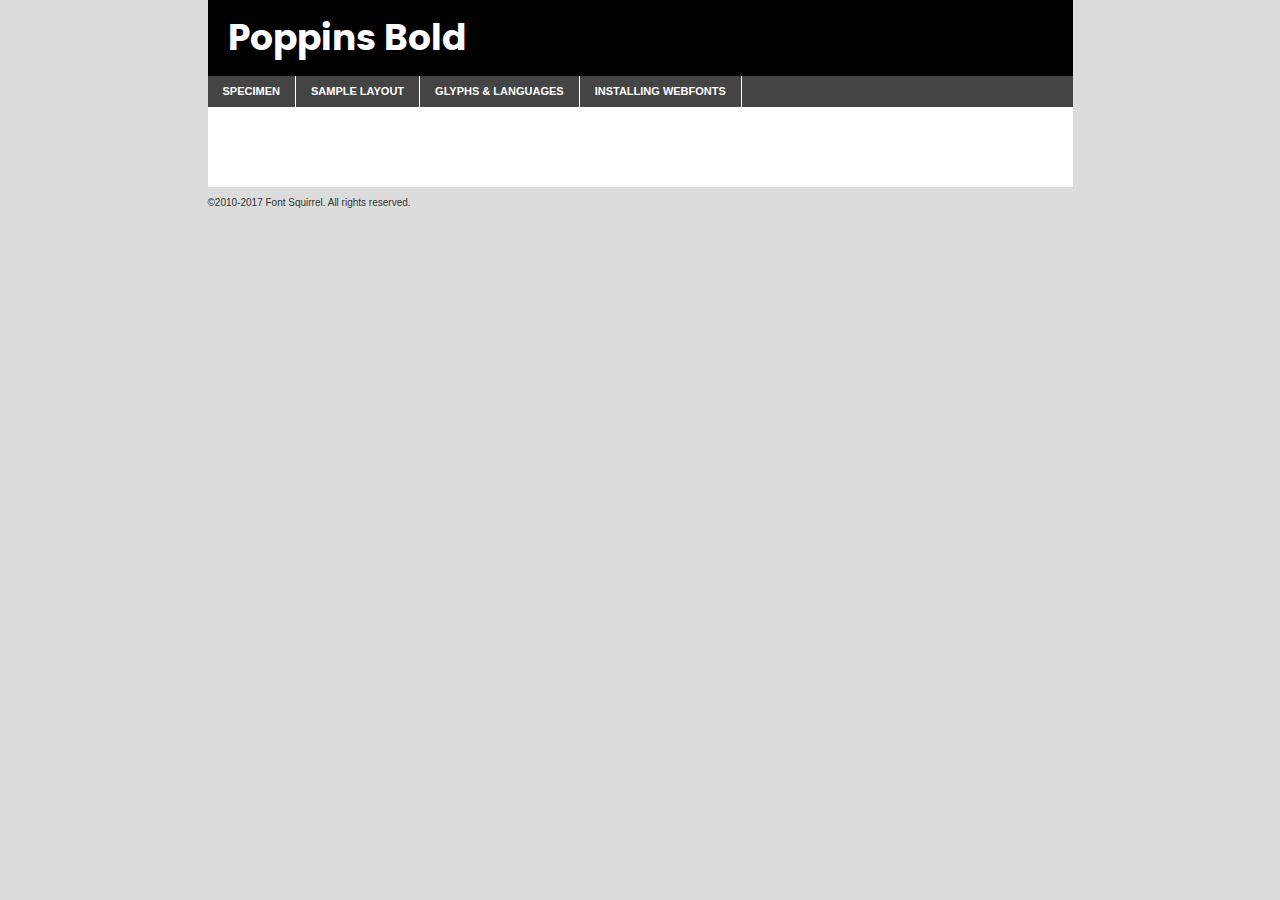
<file: css/fonts/poppins-bold-demo.html>
<!DOCTYPE html PUBLIC "-//W3C//DTD XHTML 1.0 Transitional//EN"
	"http://www.w3.org/TR/xhtml1/DTD/xhtml1-transitional.dtd">

<html xmlns="http://www.w3.org/1999/xhtml" xml:lang="en" lang="en">
<head>
	<meta http-equiv="Content-Type" content="text/html; charset=utf-8" />
	<script src="http://ajax.googleapis.com/ajax/libs/jquery/1.7.2/jquery.min.js" type="text/javascript" charset="utf-8"></script>
	<script type="text/javascript">
	(function($){$.fn.easyTabs=function(option){var param=jQuery.extend({fadeSpeed:"fast",defaultContent:1,activeClass:'active'},option);$(this).each(function(){var thisId="#"+this.id;if(param.defaultContent==''){param.defaultContent=1;}
	if(typeof param.defaultContent=="number")
	{var defaultTab=$(thisId+" .tabs li:eq("+(param.defaultContent-1)+") a").attr('href').substr(1);}else{var defaultTab=param.defaultContent;}
	$(thisId+" .tabs li a").each(function(){var tabToHide=$(this).attr('href').substr(1);$("#"+tabToHide).addClass('easytabs-tab-content');});hideAll();changeContent(defaultTab);function hideAll(){$(thisId+" .easytabs-tab-content").hide();}
	function changeContent(tabId){hideAll();$(thisId+" .tabs li").removeClass(param.activeClass);$(thisId+" .tabs li a[href=#"+tabId+"]").closest('li').addClass(param.activeClass);if(param.fadeSpeed!="none")
	{$(thisId+" #"+tabId).fadeIn(param.fadeSpeed);}else{$(thisId+" #"+tabId).show();}}
	$(thisId+" .tabs li").click(function(){var tabId=$(this).find('a').attr('href').substr(1);changeContent(tabId);return false;});});}})(jQuery);
	</script>
	<link rel="stylesheet" href="specimen_files/specimen_stylesheet.css" type="text/css" charset="utf-8" />
	<link rel="stylesheet" href="stylesheet.css" type="text/css" charset="utf-8" />

	<style type="text/css">
					body{
				font-family: 'poppinsbold';
							}
		</style>

	<title>Poppins Bold Specimen</title>
	
	
	<script type="text/javascript" charset="utf-8">
		$(document).ready(function() {
			$('#container').easyTabs({defaultContent:1});
		});
	</script>
</head>

<body>
<div id="container">
	<div id="header">
		Poppins Bold	</div>
	<ul class="tabs">
		<li><a href="#specimen">Specimen</a></li>
		<li><a href="#layout">Sample Layout</a></li>
				<li><a href="#glyphs">Glyphs &amp; Languages</a></li>
		<li><a href="#installing">Installing Webfonts</a></li>
		
	</ul>
	
	<div id="main_content">

		
			<div id="specimen">
		
				<div class="section">
					<div class="grid12 firstcol">
						<div class="huge">AaBb</div>
					</div>
				</div>
		
				<div class="section">
					<div class="glyph_range">A&#x200B;B&#x200b;C&#x200b;D&#x200b;E&#x200b;F&#x200b;G&#x200b;H&#x200b;I&#x200b;J&#x200b;K&#x200b;L&#x200b;M&#x200b;N&#x200b;O&#x200b;P&#x200b;Q&#x200b;R&#x200b;S&#x200b;T&#x200b;U&#x200b;V&#x200b;W&#x200b;X&#x200b;Y&#x200b;Z&#x200b;a&#x200b;b&#x200b;c&#x200b;d&#x200b;e&#x200b;f&#x200b;g&#x200b;h&#x200b;i&#x200b;j&#x200b;k&#x200b;l&#x200b;m&#x200b;n&#x200b;o&#x200b;p&#x200b;q&#x200b;r&#x200b;s&#x200b;t&#x200b;u&#x200b;v&#x200b;w&#x200b;x&#x200b;y&#x200b;z&#x200b;1&#x200b;2&#x200b;3&#x200b;4&#x200b;5&#x200b;6&#x200b;7&#x200b;8&#x200b;9&#x200b;0&#x200b;&amp;&#x200b;.&#x200b;,&#x200b;?&#x200b;!&#x200b;&#64;&#x200b;(&#x200b;)&#x200b;#&#x200b;$&#x200b;%&#x200b;*&#x200b;+&#x200b;-&#x200b;=&#x200b;:&#x200b;;</div>
				</div>
				<div class="section">
					<div class="grid12 firstcol">
						<table class="sample_table">
							<tr><td>10</td><td class="size10">abcdefghijklmnopqrstuvwxyzABCDEFGHIJKLMNOPQRSTUVWXYZ0123456789abcdefghijklmnopqrstuvwxyzABCDEFGHIJKLMNOPQRSTUVWXYZ0123456789abcdefghijklmnopqrstuvwxyzABCDEFGHIJKLMNOPQRSTUVWXYZ</td></tr>
							<tr><td>11</td><td class="size11">abcdefghijklmnopqrstuvwxyzABCDEFGHIJKLMNOPQRSTUVWXYZ0123456789abcdefghijklmnopqrstuvwxyzABCDEFGHIJKLMNOPQRSTUVWXYZ0123456789abcdefghijklmnopqrstuvwxyzABCDEFGHIJKLMNOPQRSTUVWXYZ</td></tr>
							<tr><td>12</td><td class="size12">abcdefghijklmnopqrstuvwxyzABCDEFGHIJKLMNOPQRSTUVWXYZ0123456789abcdefghijklmnopqrstuvwxyzABCDEFGHIJKLMNOPQRSTUVWXYZ0123456789abcdefghijklmnopqrstuvwxyzABCDEFGHIJKLMNOPQRSTUVWXYZ</td></tr>
							<tr><td>13</td><td class="size13">abcdefghijklmnopqrstuvwxyzABCDEFGHIJKLMNOPQRSTUVWXYZ0123456789abcdefghijklmnopqrstuvwxyzABCDEFGHIJKLMNOPQRSTUVWXYZ0123456789abcdefghijklmnopqrstuvwxyzABCDEFGHIJKLMNOPQRSTUVWXYZ</td></tr>
							<tr><td>14</td><td class="size14">abcdefghijklmnopqrstuvwxyzABCDEFGHIJKLMNOPQRSTUVWXYZ0123456789abcdefghijklmnopqrstuvwxyzABCDEFGHIJKLMNOPQRSTUVWXYZ0123456789abcdefghijklmnopqrstuvwxyzABCDEFGHIJKLMNOPQRSTUVWXYZ</td></tr>
							<tr><td>16</td><td class="size16">abcdefghijklmnopqrstuvwxyzABCDEFGHIJKLMNOPQRSTUVWXYZ0123456789abcdefghijklmnopqrstuvwxyzABCDEFGHIJKLMNOPQRSTUVWXYZ</td></tr>
							<tr><td>18</td><td class="size18">abcdefghijklmnopqrstuvwxyzABCDEFGHIJKLMNOPQRSTUVWXYZ0123456789abcdefghijklmnopqrstuvwxyzABCDEFGHIJKLMNOPQRSTUVWXYZ</td></tr>
							<tr><td>20</td><td class="size20">abcdefghijklmnopqrstuvwxyzABCDEFGHIJKLMNOPQRSTUVWXYZ0123456789abcdefghijklmnopqrstuvwxyzABCDEFGHIJKLMNOPQRSTUVWXYZ</td></tr>
							<tr><td>24</td><td class="size24">abcdefghijklmnopqrstuvwxyzABCDEFGHIJKLMNOPQRSTUVWXYZ0123456789abcdefghijklmnopqrstuvwxyzABCDEFGHIJKLMNOPQRSTUVWXYZ</td></tr>
							<tr><td>30</td><td class="size30">abcdefghijklmnopqrstuvwxyzABCDEFGHIJKLMNOPQRSTUVWXYZ0123456789abcdefghijklmnopqrstuvwxyzABCDEFGHIJKLMNOPQRSTUVWXYZ</td></tr>
							<tr><td>36</td><td class="size36">abcdefghijklmnopqrstuvwxyzABCDEFGHIJKLMNOPQRSTUVWXYZ0123456789abcdefghijklmnopqrstuvwxyzABCDEFGHIJKLMNOPQRSTUVWXYZ</td></tr>
							<tr><td>48</td><td class="size48">abcdefghijklmnopqrstuvwxyzABCDEFGHIJKLMNOPQRSTUVWXYZ0123456789abcdefghijklmnopqrstuvwxyzABCDEFGHIJKLMNOPQRSTUVWXYZ</td></tr>
							<tr><td>60</td><td class="size60">abcdefghijklmnopqrstuvwxyzABCDEFGHIJKLMNOPQRSTUVWXYZ0123456789abcdefghijklmnopqrstuvwxyzABCDEFGHIJKLMNOPQRSTUVWXYZ</td></tr>
							<tr><td>72</td><td class="size72">abcdefghijklmnopqrstuvwxyzABCDEFGHIJKLMNOPQRSTUVWXYZ0123456789abcdefghijklmnopqrstuvwxyzABCDEFGHIJKLMNOPQRSTUVWXYZ</td></tr>
							<tr><td>90</td><td class="size90">abcdefghijklmnopqrstuvwxyzABCDEFGHIJKLMNOPQRSTUVWXYZ0123456789abcdefghijklmnopqrstuvwxyzABCDEFGHIJKLMNOPQRSTUVWXYZ</td></tr>
						</table>
				
					</div>
			
				</div>
		
		
		
								<div class="section" id="bodycomparison">


										<div id="xheight">
				<div class="fontbody">&#x25FC;&#x25FC;&#x25FC;&#x25FC;&#x25FC;&#x25FC;&#x25FC;&#x25FC;&#x25FC;&#x25FC;&#x25FC;&#x25FC;&#x25FC;&#x25FC;&#x25FC;&#x25FC;&#x25FC;&#x25FC;&#x25FC;&#x25FC;&#x25FC;&#x25FC;&#x25FC;&#x25FC;&#x25FC;&#x25FC;&#x25FC;&#x25FC;&#x25FC;&#x25FC;&#x25FC;&#x25FC;&#x25FC;&#x25FC;&#x25FC;&#x25FC;&#x25FC;&#x25FC;&#x25FC;&#x25FC;&#x25FC;&#x25FC;&#x25FC;&#x25FC;&#x25FC;&#x25FC;&#x25FC;&#x25FC;&#x25FC;&#x25FC;&#x25FC;&#x25FC;&#x25FC;&#x25FC;&#x25FC;&#x25FC;&#x25FC;&#x25FC;&#x25FC;&#x25FC;&#x25FC;&#x25FC;&#x25FC;&#x25FC;&#x25FC;&#x25FC;&#x25FC;&#x25FC;&#x25FC;&#x25FC;&#x25FC;&#x25FC;&#x25FC;&#x25FC;&#x25FC;&#x25FC;&#x25FC;&#x25FC;&#x25FC;&#x25FC;&#x25FC;&#x25FC;&#x25FC;&#x25FC;&#x25FC;&#x25FC;&#x25FC;&#x25FC;&#x25FC;&#x25FC;&#x25FC;&#x25FC;&#x25FC;&#x25FC;&#x25FC;&#x25FC;&#x25FC;&#x25FC;&#x25FC;body</div><div class="arialbody">body</div><div class="verdanabody">body</div><div class="georgiabody">body</div></div>
										<div class="fontbody" style="z-index:1">
											body<span>Poppins Bold</span>
										</div>
										<div class="arialbody" style="z-index:1">
											body<span>Arial</span>
										</div>
										<div class="verdanabody" style="z-index:1">
											body<span>Verdana</span>
										</div>
										<div class="georgiabody" style="z-index:1">
											body<span>Georgia</span>
										</div>



								</div>
		
		
				<div class="section psample psample_row1" id="">
					
					<div class="grid2 firstcol">
						<p class="size10"><span>10.</span>Aenean lacinia bibendum nulla sed consectetur. Fusce dapibus, tellus ac cursus commodo, tortor mauris condimentum nibh, ut fermentum massa justo sit amet risus. Nullam id dolor id nibh ultricies vehicula ut id elit. Cum sociis natoque penatibus et magnis dis parturient montes, nascetur ridiculus mus. Nulla vitae elit libero, a pharetra augue.</p>
			
					</div>
					<div class="grid3">
						<p class="size11"><span>11.</span>Aenean lacinia bibendum nulla sed consectetur. Fusce dapibus, tellus ac cursus commodo, tortor mauris condimentum nibh, ut fermentum massa justo sit amet risus. Nullam id dolor id nibh ultricies vehicula ut id elit. Cum sociis natoque penatibus et magnis dis parturient montes, nascetur ridiculus mus. Nulla vitae elit libero, a pharetra augue.</p>
			
					</div>
					<div class="grid3">
						<p class="size12"><span>12.</span>Aenean lacinia bibendum nulla sed consectetur. Fusce dapibus, tellus ac cursus commodo, tortor mauris condimentum nibh, ut fermentum massa justo sit amet risus. Nullam id dolor id nibh ultricies vehicula ut id elit. Cum sociis natoque penatibus et magnis dis parturient montes, nascetur ridiculus mus. Nulla vitae elit libero, a pharetra augue.</p>
			
					</div>
					<div class="grid4">
						<p class="size13"><span>13.</span>Aenean lacinia bibendum nulla sed consectetur. Fusce dapibus, tellus ac cursus commodo, tortor mauris condimentum nibh, ut fermentum massa justo sit amet risus. Nullam id dolor id nibh ultricies vehicula ut id elit. Cum sociis natoque penatibus et magnis dis parturient montes, nascetur ridiculus mus. Nulla vitae elit libero, a pharetra augue.</p>
			
					</div>
					<div class="white_blend"></div>
					
				</div>
				<div class="section psample psample_row2" id="">
					<div class="grid3 firstcol">
						<p class="size14"><span>14.</span>Aenean lacinia bibendum nulla sed consectetur. Fusce dapibus, tellus ac cursus commodo, tortor mauris condimentum nibh, ut fermentum massa justo sit amet risus. Nullam id dolor id nibh ultricies vehicula ut id elit. Cum sociis natoque penatibus et magnis dis parturient montes, nascetur ridiculus mus. Nulla vitae elit libero, a pharetra augue.</p>
			
					</div>
					<div class="grid4">
						<p class="size16"><span>16.</span>Aenean lacinia bibendum nulla sed consectetur. Fusce dapibus, tellus ac cursus commodo, tortor mauris condimentum nibh, ut fermentum massa justo sit amet risus. Nullam id dolor id nibh ultricies vehicula ut id elit. Cum sociis natoque penatibus et magnis dis parturient montes, nascetur ridiculus mus. Nulla vitae elit libero, a pharetra augue.</p>
			
					</div>
					<div class="grid5">
						<p class="size18"><span>18.</span>Aenean lacinia bibendum nulla sed consectetur. Fusce dapibus, tellus ac cursus commodo, tortor mauris condimentum nibh, ut fermentum massa justo sit amet risus. Nullam id dolor id nibh ultricies vehicula ut id elit. Cum sociis natoque penatibus et magnis dis parturient montes, nascetur ridiculus mus. Nulla vitae elit libero, a pharetra augue.</p>
			
					</div>

					<div class="white_blend"></div>

				</div>
				
				<div class="section psample psample_row3" id="">
					<div class="grid5 firstcol">
						<p class="size20"><span>20.</span>Aenean lacinia bibendum nulla sed consectetur. Fusce dapibus, tellus ac cursus commodo, tortor mauris condimentum nibh, ut fermentum massa justo sit amet risus. Nullam id dolor id nibh ultricies vehicula ut id elit. Cum sociis natoque penatibus et magnis dis parturient montes, nascetur ridiculus mus. Nulla vitae elit libero, a pharetra augue.</p>
					</div>
					<div class="grid7">
						<p class="size24"><span>24.</span>Aenean lacinia bibendum nulla sed consectetur. Fusce dapibus, tellus ac cursus commodo, tortor mauris condimentum nibh, ut fermentum massa justo sit amet risus. Nullam id dolor id nibh ultricies vehicula ut id elit. Cum sociis natoque penatibus et magnis dis parturient montes, nascetur ridiculus mus. Nulla vitae elit libero, a pharetra augue.</p>
					</div>
					
					<div class="white_blend"></div>
					
				</div>
				
				<div class="section psample psample_row4" id="">
					<div class="grid12 firstcol">
						<p class="size30"><span>30.</span>Aenean lacinia bibendum nulla sed consectetur. Fusce dapibus, tellus ac cursus commodo, tortor mauris condimentum nibh, ut fermentum massa justo sit amet risus. Nullam id dolor id nibh ultricies vehicula ut id elit. Cum sociis natoque penatibus et magnis dis parturient montes, nascetur ridiculus mus. Nulla vitae elit libero, a pharetra augue.</p>
					</div>
					<div class="white_blend"></div>
					
				</div>
				
				
				
				<div class="section psample psample_row1 fullreverse">
					<div class="grid2 firstcol">
						<p class="size10"><span>10.</span>Aenean lacinia bibendum nulla sed consectetur. Fusce dapibus, tellus ac cursus commodo, tortor mauris condimentum nibh, ut fermentum massa justo sit amet risus. Nullam id dolor id nibh ultricies vehicula ut id elit. Cum sociis natoque penatibus et magnis dis parturient montes, nascetur ridiculus mus. Nulla vitae elit libero, a pharetra augue.</p>
			
					</div>
					<div class="grid3">
						<p class="size11"><span>11.</span>Aenean lacinia bibendum nulla sed consectetur. Fusce dapibus, tellus ac cursus commodo, tortor mauris condimentum nibh, ut fermentum massa justo sit amet risus. Nullam id dolor id nibh ultricies vehicula ut id elit. Cum sociis natoque penatibus et magnis dis parturient montes, nascetur ridiculus mus. Nulla vitae elit libero, a pharetra augue.</p>
			
					</div>
					<div class="grid3">
						<p class="size12"><span>12.</span>Aenean lacinia bibendum nulla sed consectetur. Fusce dapibus, tellus ac cursus commodo, tortor mauris condimentum nibh, ut fermentum massa justo sit amet risus. Nullam id dolor id nibh ultricies vehicula ut id elit. Cum sociis natoque penatibus et magnis dis parturient montes, nascetur ridiculus mus. Nulla vitae elit libero, a pharetra augue.</p>
			
					</div>
					<div class="grid4">
						<p class="size13"><span>13.</span>Aenean lacinia bibendum nulla sed consectetur. Fusce dapibus, tellus ac cursus commodo, tortor mauris condimentum nibh, ut fermentum massa justo sit amet risus. Nullam id dolor id nibh ultricies vehicula ut id elit. Cum sociis natoque penatibus et magnis dis parturient montes, nascetur ridiculus mus. Nulla vitae elit libero, a pharetra augue.</p>
			
					</div>
					<div class="black_blend"></div>
					
				</div>
				
				<div class="section psample psample_row2 fullreverse">
					<div class="grid3 firstcol">
						<p class="size14"><span>14.</span>Aenean lacinia bibendum nulla sed consectetur. Fusce dapibus, tellus ac cursus commodo, tortor mauris condimentum nibh, ut fermentum massa justo sit amet risus. Nullam id dolor id nibh ultricies vehicula ut id elit. Cum sociis natoque penatibus et magnis dis parturient montes, nascetur ridiculus mus. Nulla vitae elit libero, a pharetra augue.</p>
			
					</div>
					<div class="grid4">
						<p class="size16"><span>16.</span>Aenean lacinia bibendum nulla sed consectetur. Fusce dapibus, tellus ac cursus commodo, tortor mauris condimentum nibh, ut fermentum massa justo sit amet risus. Nullam id dolor id nibh ultricies vehicula ut id elit. Cum sociis natoque penatibus et magnis dis parturient montes, nascetur ridiculus mus. Nulla vitae elit libero, a pharetra augue.</p>
			
					</div>
					<div class="grid5">
						<p class="size18"><span>18.</span>Aenean lacinia bibendum nulla sed consectetur. Fusce dapibus, tellus ac cursus commodo, tortor mauris condimentum nibh, ut fermentum massa justo sit amet risus. Nullam id dolor id nibh ultricies vehicula ut id elit. Cum sociis natoque penatibus et magnis dis parturient montes, nascetur ridiculus mus. Nulla vitae elit libero, a pharetra augue.</p>
			
					</div>
					<div class="black_blend"></div>

				</div>
				
				<div class="section psample fullreverse psample_row3" id="">
					<div class="grid5 firstcol">
						<p class="size20"><span>20.</span>Aenean lacinia bibendum nulla sed consectetur. Fusce dapibus, tellus ac cursus commodo, tortor mauris condimentum nibh, ut fermentum massa justo sit amet risus. Nullam id dolor id nibh ultricies vehicula ut id elit. Cum sociis natoque penatibus et magnis dis parturient montes, nascetur ridiculus mus. Nulla vitae elit libero, a pharetra augue.</p>
					</div>
					<div class="grid7">
						<p class="size24"><span>24.</span>Aenean lacinia bibendum nulla sed consectetur. Fusce dapibus, tellus ac cursus commodo, tortor mauris condimentum nibh, ut fermentum massa justo sit amet risus. Nullam id dolor id nibh ultricies vehicula ut id elit. Cum sociis natoque penatibus et magnis dis parturient montes, nascetur ridiculus mus. Nulla vitae elit libero, a pharetra augue.</p>
					</div>
					
					<div class="black_blend"></div>
					
				</div>
				
				<div class="section psample fullreverse psample_row4" id="" style="border-bottom: 20px #000 solid;">
					<div class="grid12 firstcol">
						<p class="size30"><span>30.</span>Aenean lacinia bibendum nulla sed consectetur. Fusce dapibus, tellus ac cursus commodo, tortor mauris condimentum nibh, ut fermentum massa justo sit amet risus. Nullam id dolor id nibh ultricies vehicula ut id elit. Cum sociis natoque penatibus et magnis dis parturient montes, nascetur ridiculus mus. Nulla vitae elit libero, a pharetra augue.</p>
					</div>
					<div class="black_blend"></div>
					
				</div>
				
				
				
				
			</div>
			
			<div id="layout">
				
				<div class="section">
					
					<div class="grid12 firstcol">
						<h1>Lorem Ipsum Dolor</h1>
						<h2>Etiam porta sem malesuada magna mollis euismod</h2>
						
						<p class="byline">By <a href="#link">Aenean Lacinia</a></p>
					</div>
				</div>
				<div class="section">
					<div class="grid8 firstcol">
						<p class="large">Donec sed odio dui. Morbi leo risus, porta ac consectetur ac, vestibulum at eros. Fusce dapibus, tellus ac cursus commodo, tortor mauris condimentum nibh, ut fermentum massa justo sit amet risus. </p>

						
						<h3>Pellentesque ornare sem</h3>

						<p>Maecenas sed diam eget risus varius blandit sit amet non magna. Maecenas faucibus mollis interdum. Donec ullamcorper nulla non metus auctor fringilla. Nullam id dolor id nibh ultricies vehicula ut id elit. Nullam id dolor id nibh ultricies vehicula ut id elit. </p>

						<p>Aenean eu leo quam. Pellentesque ornare sem lacinia quam venenatis vestibulum. Lorem ipsum dolor sit amet, consectetur adipiscing elit. Cum sociis natoque penatibus et magnis dis parturient montes, nascetur ridiculus mus. </p>

						<p>Nulla vitae elit libero, a pharetra augue. Praesent commodo cursus magna, vel scelerisque nisl consectetur et. Aenean lacinia bibendum nulla sed consectetur. </p>

						<p>Nullam quis risus eget urna mollis ornare vel eu leo. Nullam quis risus eget urna mollis ornare vel eu leo. Maecenas sed diam eget risus varius blandit sit amet non magna. Donec ullamcorper nulla non metus auctor fringilla. </p>

						<h3>Cras mattis consectetur</h3>

						<p>Aenean eu leo quam. Pellentesque ornare sem lacinia quam venenatis vestibulum. Aenean lacinia bibendum nulla sed consectetur. Integer posuere erat a ante venenatis dapibus posuere velit aliquet. Cras mattis consectetur purus sit amet fermentum. </p>

						<p>Nullam id dolor id nibh ultricies vehicula ut id elit. Nullam quis risus eget urna mollis ornare vel eu leo. Cras mattis consectetur purus sit amet fermentum.</p>
					</div>
					
					<div class="grid4 sidebar">
						
						<div class="box reverse">
							<p class="last">Nullam quis risus eget urna mollis ornare vel eu leo. Donec ullamcorper nulla non metus auctor fringilla. Cras mattis consectetur purus sit amet fermentum. Sed posuere consectetur est at lobortis. Lorem ipsum dolor sit amet, consectetur adipiscing elit. </p>
						</div>
						
						<p class="caption">Maecenas sed diam eget risus varius.</p>

						<p>Vestibulum id ligula porta felis euismod semper. Integer posuere erat a ante venenatis dapibus posuere velit aliquet. Vestibulum id ligula porta felis euismod semper. Sed posuere consectetur est at lobortis. Maecenas sed diam eget risus varius blandit sit amet non magna. Fusce dapibus, tellus ac cursus commodo, tortor mauris condimentum nibh, ut fermentum massa justo sit amet risus. </p>

					

						<p>Duis mollis, est non commodo luctus, nisi erat porttitor ligula, eget lacinia odio sem nec elit. Aenean lacinia bibendum nulla sed consectetur. Vivamus sagittis lacus vel augue laoreet rutrum faucibus dolor auctor. Aenean lacinia bibendum nulla sed consectetur. Nullam quis risus eget urna mollis ornare vel eu leo. </p>

						<p>Praesent commodo cursus magna, vel scelerisque nisl consectetur et. Donec ullamcorper nulla non metus auctor fringilla. Maecenas faucibus mollis interdum. Fusce dapibus, tellus ac cursus commodo, tortor mauris condimentum nibh, ut fermentum massa justo sit amet risus. </p>

					</div>
				</div>
				
			</div>


			



		<div id="glyphs">
			<div class="section">
				<div class="grid12 firstcol">
			
				<h1>Language Support</h1>
				<p>The subset of Poppins Bold in this kit supports the following languages:<br />
			
					Albanian, Basque, Breton, Chamorro, Danish, Dutch, English, Faroese, Finnish, French, Frisian, Galician, German, Icelandic, Italian, Malagasy, Norwegian, Portuguese, Spanish, Alsatian, Aragonese, Arapaho, Arrernte, Asturian, Aymara, Bislama, Cebuano, Corsican, Fijian, French_creole, Genoese, Gilbertese, Greenlandic, Haitian_creole, Hiligaynon, Hmong, Hopi, Ibanag, Iloko_ilokano, Indonesian, Interglossa_glosa, Interlingua, Irish_gaelic, Jerriais, Lojban, Lombard, Luxembourgeois, Manx, Mohawk, Norfolk_pitcairnese, Occitan, Oromo, Pangasinan, Papiamento, Piedmontese, Potawatomi, Rhaeto-romance, Romansh, Rotokas, Sami_lule, Samoan, Sardinian, Scots_gaelic, Seychelles_creole, Shona, Sicilian, Somali, Southern_ndebele, Swahili, Swati_swazi, Tagalog_filipino_pilipino, Tetum, Tok_pisin, Uyghur_latinized, Volapuk, Walloon, Warlpiri, Xhosa, Yapese, Zulu, Latinbasic, Ubasic, Demo				</p>
				<h1>Glyph Chart</h1>
				<p>The subset of Poppins Bold in this kit includes all the glyphs listed below. Unicode entities are included above each glyph to help you insert individual characters into your layout.</p>
				<div id="glyph_chart">
			
																														 <div><p>&amp;#13;</p>&#13;</div>
																				 <div><p>&amp;#32;</p>&#32;</div>
																				 <div><p>&amp;#33;</p>&#33;</div>
																				 <div><p>&amp;#34;</p>&#34;</div>
																				 <div><p>&amp;#35;</p>&#35;</div>
																				 <div><p>&amp;#36;</p>&#36;</div>
																				 <div><p>&amp;#37;</p>&#37;</div>
																				 <div><p>&amp;#38;</p>&#38;</div>
																				 <div><p>&amp;#39;</p>&#39;</div>
																				 <div><p>&amp;#40;</p>&#40;</div>
																				 <div><p>&amp;#41;</p>&#41;</div>
																				 <div><p>&amp;#42;</p>&#42;</div>
																				 <div><p>&amp;#43;</p>&#43;</div>
																				 <div><p>&amp;#44;</p>&#44;</div>
																				 <div><p>&amp;#45;</p>&#45;</div>
																				 <div><p>&amp;#46;</p>&#46;</div>
																				 <div><p>&amp;#47;</p>&#47;</div>
																				 <div><p>&amp;#48;</p>&#48;</div>
																				 <div><p>&amp;#49;</p>&#49;</div>
																				 <div><p>&amp;#50;</p>&#50;</div>
																				 <div><p>&amp;#51;</p>&#51;</div>
																				 <div><p>&amp;#52;</p>&#52;</div>
																				 <div><p>&amp;#53;</p>&#53;</div>
																				 <div><p>&amp;#54;</p>&#54;</div>
																				 <div><p>&amp;#55;</p>&#55;</div>
																				 <div><p>&amp;#56;</p>&#56;</div>
																				 <div><p>&amp;#57;</p>&#57;</div>
																				 <div><p>&amp;#58;</p>&#58;</div>
																				 <div><p>&amp;#59;</p>&#59;</div>
																				 <div><p>&amp;#60;</p>&#60;</div>
																				 <div><p>&amp;#61;</p>&#61;</div>
																				 <div><p>&amp;#62;</p>&#62;</div>
																				 <div><p>&amp;#63;</p>&#63;</div>
																				 <div><p>&amp;#64;</p>&#64;</div>
																				 <div><p>&amp;#65;</p>&#65;</div>
																				 <div><p>&amp;#66;</p>&#66;</div>
																				 <div><p>&amp;#67;</p>&#67;</div>
																				 <div><p>&amp;#68;</p>&#68;</div>
																				 <div><p>&amp;#69;</p>&#69;</div>
																				 <div><p>&amp;#70;</p>&#70;</div>
																				 <div><p>&amp;#71;</p>&#71;</div>
																				 <div><p>&amp;#72;</p>&#72;</div>
																				 <div><p>&amp;#73;</p>&#73;</div>
																				 <div><p>&amp;#74;</p>&#74;</div>
																				 <div><p>&amp;#75;</p>&#75;</div>
																				 <div><p>&amp;#76;</p>&#76;</div>
																				 <div><p>&amp;#77;</p>&#77;</div>
																				 <div><p>&amp;#78;</p>&#78;</div>
																				 <div><p>&amp;#79;</p>&#79;</div>
																				 <div><p>&amp;#80;</p>&#80;</div>
																				 <div><p>&amp;#81;</p>&#81;</div>
																				 <div><p>&amp;#82;</p>&#82;</div>
																				 <div><p>&amp;#83;</p>&#83;</div>
																				 <div><p>&amp;#84;</p>&#84;</div>
																				 <div><p>&amp;#85;</p>&#85;</div>
																				 <div><p>&amp;#86;</p>&#86;</div>
																				 <div><p>&amp;#87;</p>&#87;</div>
																				 <div><p>&amp;#88;</p>&#88;</div>
																				 <div><p>&amp;#89;</p>&#89;</div>
																				 <div><p>&amp;#90;</p>&#90;</div>
																				 <div><p>&amp;#91;</p>&#91;</div>
																				 <div><p>&amp;#92;</p>&#92;</div>
																				 <div><p>&amp;#93;</p>&#93;</div>
																				 <div><p>&amp;#94;</p>&#94;</div>
																				 <div><p>&amp;#95;</p>&#95;</div>
																				 <div><p>&amp;#96;</p>&#96;</div>
																				 <div><p>&amp;#97;</p>&#97;</div>
																				 <div><p>&amp;#98;</p>&#98;</div>
																				 <div><p>&amp;#99;</p>&#99;</div>
																				 <div><p>&amp;#100;</p>&#100;</div>
																				 <div><p>&amp;#101;</p>&#101;</div>
																				 <div><p>&amp;#102;</p>&#102;</div>
																				 <div><p>&amp;#103;</p>&#103;</div>
																				 <div><p>&amp;#104;</p>&#104;</div>
																				 <div><p>&amp;#105;</p>&#105;</div>
																				 <div><p>&amp;#106;</p>&#106;</div>
																				 <div><p>&amp;#107;</p>&#107;</div>
																				 <div><p>&amp;#108;</p>&#108;</div>
																				 <div><p>&amp;#109;</p>&#109;</div>
																				 <div><p>&amp;#110;</p>&#110;</div>
																				 <div><p>&amp;#111;</p>&#111;</div>
																				 <div><p>&amp;#112;</p>&#112;</div>
																				 <div><p>&amp;#113;</p>&#113;</div>
																				 <div><p>&amp;#114;</p>&#114;</div>
																				 <div><p>&amp;#115;</p>&#115;</div>
																				 <div><p>&amp;#116;</p>&#116;</div>
																				 <div><p>&amp;#117;</p>&#117;</div>
																				 <div><p>&amp;#118;</p>&#118;</div>
																				 <div><p>&amp;#119;</p>&#119;</div>
																				 <div><p>&amp;#120;</p>&#120;</div>
																				 <div><p>&amp;#121;</p>&#121;</div>
																				 <div><p>&amp;#122;</p>&#122;</div>
																				 <div><p>&amp;#123;</p>&#123;</div>
																				 <div><p>&amp;#124;</p>&#124;</div>
																				 <div><p>&amp;#125;</p>&#125;</div>
																				 <div><p>&amp;#126;</p>&#126;</div>
																				 <div><p>&amp;#160;</p>&#160;</div>
																				 <div><p>&amp;#161;</p>&#161;</div>
																				 <div><p>&amp;#162;</p>&#162;</div>
																				 <div><p>&amp;#163;</p>&#163;</div>
																				 <div><p>&amp;#164;</p>&#164;</div>
																				 <div><p>&amp;#165;</p>&#165;</div>
																				 <div><p>&amp;#166;</p>&#166;</div>
																				 <div><p>&amp;#167;</p>&#167;</div>
																				 <div><p>&amp;#168;</p>&#168;</div>
																				 <div><p>&amp;#169;</p>&#169;</div>
																				 <div><p>&amp;#170;</p>&#170;</div>
																				 <div><p>&amp;#171;</p>&#171;</div>
																				 <div><p>&amp;#172;</p>&#172;</div>
																				 <div><p>&amp;#173;</p>&#173;</div>
																				 <div><p>&amp;#174;</p>&#174;</div>
																				 <div><p>&amp;#175;</p>&#175;</div>
																				 <div><p>&amp;#176;</p>&#176;</div>
																				 <div><p>&amp;#177;</p>&#177;</div>
																				 <div><p>&amp;#178;</p>&#178;</div>
																				 <div><p>&amp;#179;</p>&#179;</div>
																				 <div><p>&amp;#180;</p>&#180;</div>
																				 <div><p>&amp;#181;</p>&#181;</div>
																				 <div><p>&amp;#182;</p>&#182;</div>
																				 <div><p>&amp;#183;</p>&#183;</div>
																				 <div><p>&amp;#184;</p>&#184;</div>
																				 <div><p>&amp;#185;</p>&#185;</div>
																				 <div><p>&amp;#186;</p>&#186;</div>
																				 <div><p>&amp;#187;</p>&#187;</div>
																				 <div><p>&amp;#188;</p>&#188;</div>
																				 <div><p>&amp;#189;</p>&#189;</div>
																				 <div><p>&amp;#190;</p>&#190;</div>
																				 <div><p>&amp;#191;</p>&#191;</div>
																				 <div><p>&amp;#192;</p>&#192;</div>
																				 <div><p>&amp;#193;</p>&#193;</div>
																				 <div><p>&amp;#194;</p>&#194;</div>
																				 <div><p>&amp;#195;</p>&#195;</div>
																				 <div><p>&amp;#196;</p>&#196;</div>
																				 <div><p>&amp;#197;</p>&#197;</div>
																				 <div><p>&amp;#198;</p>&#198;</div>
																				 <div><p>&amp;#199;</p>&#199;</div>
																				 <div><p>&amp;#200;</p>&#200;</div>
																				 <div><p>&amp;#201;</p>&#201;</div>
																				 <div><p>&amp;#202;</p>&#202;</div>
																				 <div><p>&amp;#203;</p>&#203;</div>
																				 <div><p>&amp;#204;</p>&#204;</div>
																				 <div><p>&amp;#205;</p>&#205;</div>
																				 <div><p>&amp;#206;</p>&#206;</div>
																				 <div><p>&amp;#207;</p>&#207;</div>
																				 <div><p>&amp;#208;</p>&#208;</div>
																				 <div><p>&amp;#209;</p>&#209;</div>
																				 <div><p>&amp;#210;</p>&#210;</div>
																				 <div><p>&amp;#211;</p>&#211;</div>
																				 <div><p>&amp;#212;</p>&#212;</div>
																				 <div><p>&amp;#213;</p>&#213;</div>
																				 <div><p>&amp;#214;</p>&#214;</div>
																				 <div><p>&amp;#215;</p>&#215;</div>
																				 <div><p>&amp;#216;</p>&#216;</div>
																				 <div><p>&amp;#217;</p>&#217;</div>
																				 <div><p>&amp;#218;</p>&#218;</div>
																				 <div><p>&amp;#219;</p>&#219;</div>
																				 <div><p>&amp;#220;</p>&#220;</div>
																				 <div><p>&amp;#221;</p>&#221;</div>
																				 <div><p>&amp;#222;</p>&#222;</div>
																				 <div><p>&amp;#223;</p>&#223;</div>
																				 <div><p>&amp;#224;</p>&#224;</div>
																				 <div><p>&amp;#225;</p>&#225;</div>
																				 <div><p>&amp;#226;</p>&#226;</div>
																				 <div><p>&amp;#227;</p>&#227;</div>
																				 <div><p>&amp;#228;</p>&#228;</div>
																				 <div><p>&amp;#229;</p>&#229;</div>
																				 <div><p>&amp;#230;</p>&#230;</div>
																				 <div><p>&amp;#231;</p>&#231;</div>
																				 <div><p>&amp;#232;</p>&#232;</div>
																				 <div><p>&amp;#233;</p>&#233;</div>
																				 <div><p>&amp;#234;</p>&#234;</div>
																				 <div><p>&amp;#235;</p>&#235;</div>
																				 <div><p>&amp;#236;</p>&#236;</div>
																				 <div><p>&amp;#237;</p>&#237;</div>
																				 <div><p>&amp;#238;</p>&#238;</div>
																				 <div><p>&amp;#239;</p>&#239;</div>
																				 <div><p>&amp;#240;</p>&#240;</div>
																				 <div><p>&amp;#241;</p>&#241;</div>
																				 <div><p>&amp;#242;</p>&#242;</div>
																				 <div><p>&amp;#243;</p>&#243;</div>
																				 <div><p>&amp;#244;</p>&#244;</div>
																				 <div><p>&amp;#245;</p>&#245;</div>
																				 <div><p>&amp;#246;</p>&#246;</div>
																				 <div><p>&amp;#247;</p>&#247;</div>
																				 <div><p>&amp;#248;</p>&#248;</div>
																				 <div><p>&amp;#249;</p>&#249;</div>
																				 <div><p>&amp;#250;</p>&#250;</div>
																				 <div><p>&amp;#251;</p>&#251;</div>
																				 <div><p>&amp;#252;</p>&#252;</div>
																				 <div><p>&amp;#253;</p>&#253;</div>
																				 <div><p>&amp;#254;</p>&#254;</div>
																				 <div><p>&amp;#255;</p>&#255;</div>
																				 <div><p>&amp;#338;</p>&#338;</div>
																				 <div><p>&amp;#339;</p>&#339;</div>
																				 <div><p>&amp;#376;</p>&#376;</div>
																				 <div><p>&amp;#710;</p>&#710;</div>
																				 <div><p>&amp;#732;</p>&#732;</div>
																				 <div><p>&amp;#8192;</p>&#8192;</div>
																				 <div><p>&amp;#8193;</p>&#8193;</div>
																				 <div><p>&amp;#8194;</p>&#8194;</div>
																				 <div><p>&amp;#8195;</p>&#8195;</div>
																				 <div><p>&amp;#8196;</p>&#8196;</div>
																				 <div><p>&amp;#8197;</p>&#8197;</div>
																				 <div><p>&amp;#8198;</p>&#8198;</div>
																				 <div><p>&amp;#8199;</p>&#8199;</div>
																				 <div><p>&amp;#8200;</p>&#8200;</div>
																				 <div><p>&amp;#8201;</p>&#8201;</div>
																				 <div><p>&amp;#8202;</p>&#8202;</div>
																				 <div><p>&amp;#8208;</p>&#8208;</div>
																				 <div><p>&amp;#8209;</p>&#8209;</div>
																				 <div><p>&amp;#8210;</p>&#8210;</div>
																				 <div><p>&amp;#8211;</p>&#8211;</div>
																				 <div><p>&amp;#8212;</p>&#8212;</div>
																				 <div><p>&amp;#8216;</p>&#8216;</div>
																				 <div><p>&amp;#8217;</p>&#8217;</div>
																				 <div><p>&amp;#8218;</p>&#8218;</div>
																				 <div><p>&amp;#8220;</p>&#8220;</div>
																				 <div><p>&amp;#8221;</p>&#8221;</div>
																				 <div><p>&amp;#8222;</p>&#8222;</div>
																				 <div><p>&amp;#8226;</p>&#8226;</div>
																				 <div><p>&amp;#8230;</p>&#8230;</div>
																				 <div><p>&amp;#8239;</p>&#8239;</div>
																				 <div><p>&amp;#8249;</p>&#8249;</div>
																				 <div><p>&amp;#8250;</p>&#8250;</div>
																				 <div><p>&amp;#8287;</p>&#8287;</div>
																				 <div><p>&amp;#8364;</p>&#8364;</div>
																				 <div><p>&amp;#8482;</p>&#8482;</div>
																				 <div><p>&amp;#64257;</p>&#64257;</div>
																				 <div><p>&amp;#64258;</p>&#64258;</div>
																																																</div>	
				</div>
		
		
			</div>
		</div>
		
		
		<div id="specs">
			
		</div>
	
		<div id="installing">
			<div class="section">
				<div class="grid7 firstcol">
					<h1>Installing Webfonts</h1>
					
					<p>Webfonts are supported by all major browser platforms but not all in the same way. There are currently four different font formats that must be included in order to target all browsers. This includes TTF, WOFF, EOT and SVG.</p>
					
					<h2>1. Upload your webfonts</h2>
					<p>You must upload your webfont kit to your website. They should be in or near the same directory as your CSS files.</p>
					
					<h2>2. Include the webfont stylesheet</h2>
					<p>A special CSS @font-face declaration helps the various browsers select the appropriate font it needs without causing you a bunch of headaches. Learn more about this syntax by reading the <a href="https://www.fontspring.com/blog/further-hardening-of-the-bulletproof-syntax">Fontspring blog post</a> about it. The code for it is as follows:</p>


<code>
@font-face{ 
	font-family: 'MyWebFont';
	src: url('WebFont.eot');
	src: url('WebFont.eot?#iefix') format('embedded-opentype'),
	     url('WebFont.woff') format('woff'),
	     url('WebFont.ttf') format('truetype'),
	     url('WebFont.svg#webfont') format('svg');
}
</code>

	<p>We've already gone ahead and generated the code for you. All you have to do is link to the stylesheet in your HTML, like this:</p>
	<code>&lt;link rel=&quot;stylesheet&quot; href=&quot;stylesheet.css&quot; type=&quot;text/css&quot; charset=&quot;utf-8&quot; /&gt;</code>

					<h2>3. Modify your own stylesheet</h2>
					<p>To take advantage of your new fonts, you must tell your stylesheet to use them. Look at the original @font-face declaration above and find the property called "font-family." The name linked there will be what you use to reference the font. Prepend that webfont name to the font stack in the "font-family" property, inside the selector you want to change. For example:</p>
<code>p { font-family: 'WebFont', Arial, sans-serif; }</code>

<h2>4. Test</h2>
<p>Getting webfonts to work cross-browser <em>can</em> be tricky. Use the information in the sidebar to help you if you find that fonts aren't loading in a particular browser.</p>
				</div>
				
				<div class="grid5 sidebar">
					<div class="box">
						<h2>Troubleshooting<br />Font-Face Problems</h2>
						<p>Having trouble getting your webfonts to load in your new website? Here are some tips to sort out what might be the problem.</p>

						<h3>Fonts not showing in any browser</h3>

						<p>This sounds like you need to work on the plumbing. You either did not upload the fonts to the correct directory, or you did not link the fonts properly in the CSS. If you've confirmed that all this is correct and you still have a problem, take a look at your .htaccess file and see if requests are getting intercepted.</p>

						<h3>Fonts not loading in iPhone or iPad</h3>

						<p>The most common problem here is that you are serving the fonts from an IIS server. IIS refuses to serve files that have unknown MIME types. If that is the case, you must set the MIME type for SVG to "image/svg+xml" in the server settings. Follow these instructions from Microsoft if you need help.</p>

						<h3>Fonts not loading in Firefox</h3>

						<p>The primary reason for this failure? You are still using a version Firefox older than 3.5. So upgrade already! If that isn't it, then you are very likely serving fonts from a different domain. Firefox requires that all font assets be served from the same domain. Lastly it is possible that you need to add WOFF to your list of MIME types (if you are serving via IIS.)</p>

						<h3>Fonts not loading in IE</h3>

						<p>Are you looking at Internet Explorer on an actual Windows machine or are you cheating by using a service like Adobe BrowserLab? Many of these screenshot services do not render @font-face for IE. Best to test it on a real machine.</p>

						<h3>Fonts not loading in IE9</h3>

						<p>IE9, like Firefox, requires that fonts be served from the same domain as the website. Make sure that is the case.</p>
					</div>
				</div>
			</div>
			
		</div>
	
	</div>
	<div id="footer">
		<p>&copy;2010-2017 Font Squirrel. All rights reserved.</p>
	</div>
</div>
</body>
</html>
</file>
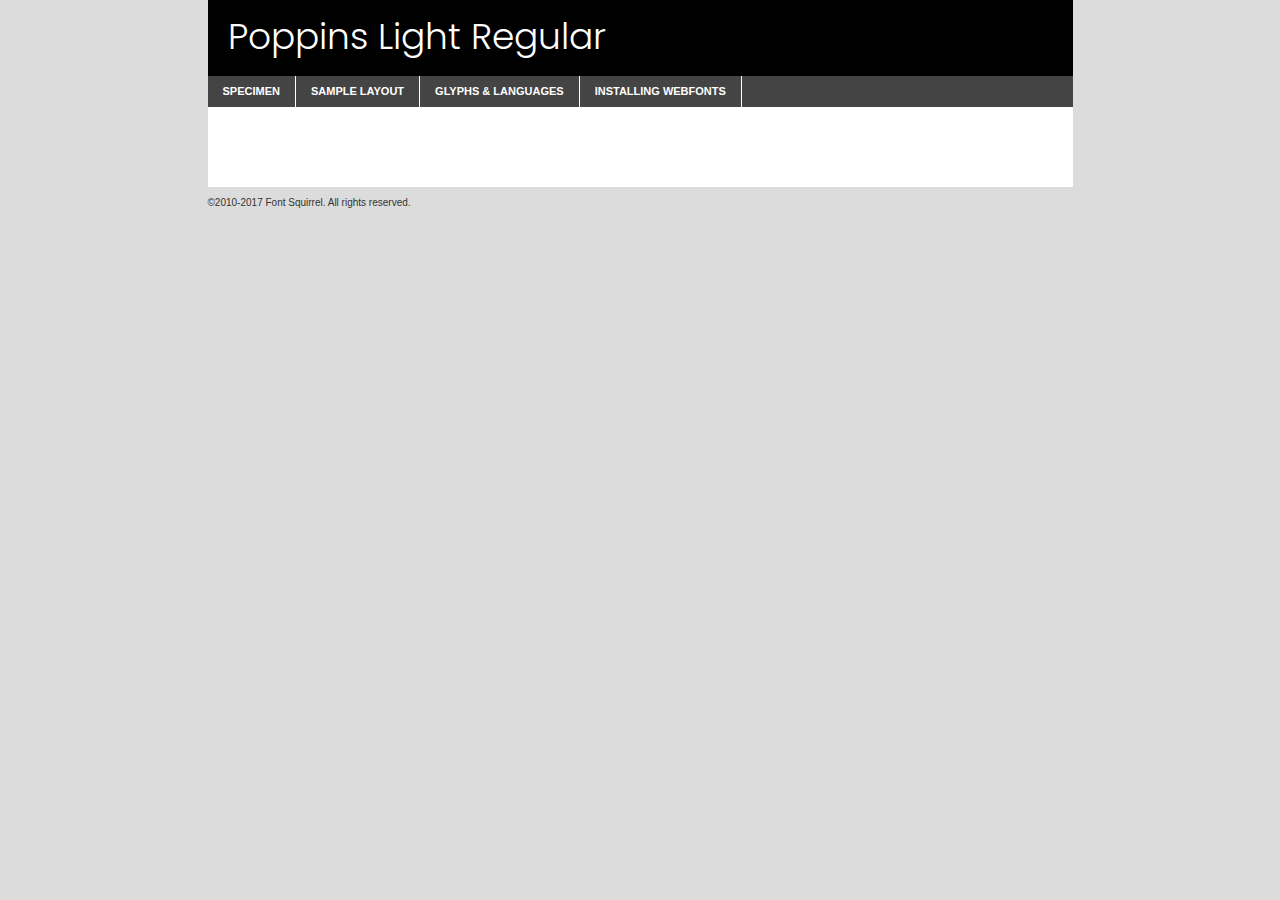
<file: css/fonts/poppins-light-demo.html>
<!DOCTYPE html PUBLIC "-//W3C//DTD XHTML 1.0 Transitional//EN"
	"http://www.w3.org/TR/xhtml1/DTD/xhtml1-transitional.dtd">

<html xmlns="http://www.w3.org/1999/xhtml" xml:lang="en" lang="en">
<head>
	<meta http-equiv="Content-Type" content="text/html; charset=utf-8" />
	<script src="http://ajax.googleapis.com/ajax/libs/jquery/1.7.2/jquery.min.js" type="text/javascript" charset="utf-8"></script>
	<script type="text/javascript">
	(function($){$.fn.easyTabs=function(option){var param=jQuery.extend({fadeSpeed:"fast",defaultContent:1,activeClass:'active'},option);$(this).each(function(){var thisId="#"+this.id;if(param.defaultContent==''){param.defaultContent=1;}
	if(typeof param.defaultContent=="number")
	{var defaultTab=$(thisId+" .tabs li:eq("+(param.defaultContent-1)+") a").attr('href').substr(1);}else{var defaultTab=param.defaultContent;}
	$(thisId+" .tabs li a").each(function(){var tabToHide=$(this).attr('href').substr(1);$("#"+tabToHide).addClass('easytabs-tab-content');});hideAll();changeContent(defaultTab);function hideAll(){$(thisId+" .easytabs-tab-content").hide();}
	function changeContent(tabId){hideAll();$(thisId+" .tabs li").removeClass(param.activeClass);$(thisId+" .tabs li a[href=#"+tabId+"]").closest('li').addClass(param.activeClass);if(param.fadeSpeed!="none")
	{$(thisId+" #"+tabId).fadeIn(param.fadeSpeed);}else{$(thisId+" #"+tabId).show();}}
	$(thisId+" .tabs li").click(function(){var tabId=$(this).find('a').attr('href').substr(1);changeContent(tabId);return false;});});}})(jQuery);
	</script>
	<link rel="stylesheet" href="specimen_files/specimen_stylesheet.css" type="text/css" charset="utf-8" />
	<link rel="stylesheet" href="stylesheet.css" type="text/css" charset="utf-8" />

	<style type="text/css">
					body{
				font-family: 'poppinslight';
							}
		</style>

	<title>Poppins Light Regular Specimen</title>
	
	
	<script type="text/javascript" charset="utf-8">
		$(document).ready(function() {
			$('#container').easyTabs({defaultContent:1});
		});
	</script>
</head>

<body>
<div id="container">
	<div id="header">
		Poppins Light Regular	</div>
	<ul class="tabs">
		<li><a href="#specimen">Specimen</a></li>
		<li><a href="#layout">Sample Layout</a></li>
				<li><a href="#glyphs">Glyphs &amp; Languages</a></li>
		<li><a href="#installing">Installing Webfonts</a></li>
		
	</ul>
	
	<div id="main_content">

		
			<div id="specimen">
		
				<div class="section">
					<div class="grid12 firstcol">
						<div class="huge">AaBb</div>
					</div>
				</div>
		
				<div class="section">
					<div class="glyph_range">A&#x200B;B&#x200b;C&#x200b;D&#x200b;E&#x200b;F&#x200b;G&#x200b;H&#x200b;I&#x200b;J&#x200b;K&#x200b;L&#x200b;M&#x200b;N&#x200b;O&#x200b;P&#x200b;Q&#x200b;R&#x200b;S&#x200b;T&#x200b;U&#x200b;V&#x200b;W&#x200b;X&#x200b;Y&#x200b;Z&#x200b;a&#x200b;b&#x200b;c&#x200b;d&#x200b;e&#x200b;f&#x200b;g&#x200b;h&#x200b;i&#x200b;j&#x200b;k&#x200b;l&#x200b;m&#x200b;n&#x200b;o&#x200b;p&#x200b;q&#x200b;r&#x200b;s&#x200b;t&#x200b;u&#x200b;v&#x200b;w&#x200b;x&#x200b;y&#x200b;z&#x200b;1&#x200b;2&#x200b;3&#x200b;4&#x200b;5&#x200b;6&#x200b;7&#x200b;8&#x200b;9&#x200b;0&#x200b;&amp;&#x200b;.&#x200b;,&#x200b;?&#x200b;!&#x200b;&#64;&#x200b;(&#x200b;)&#x200b;#&#x200b;$&#x200b;%&#x200b;*&#x200b;+&#x200b;-&#x200b;=&#x200b;:&#x200b;;</div>
				</div>
				<div class="section">
					<div class="grid12 firstcol">
						<table class="sample_table">
							<tr><td>10</td><td class="size10">abcdefghijklmnopqrstuvwxyzABCDEFGHIJKLMNOPQRSTUVWXYZ0123456789abcdefghijklmnopqrstuvwxyzABCDEFGHIJKLMNOPQRSTUVWXYZ0123456789abcdefghijklmnopqrstuvwxyzABCDEFGHIJKLMNOPQRSTUVWXYZ</td></tr>
							<tr><td>11</td><td class="size11">abcdefghijklmnopqrstuvwxyzABCDEFGHIJKLMNOPQRSTUVWXYZ0123456789abcdefghijklmnopqrstuvwxyzABCDEFGHIJKLMNOPQRSTUVWXYZ0123456789abcdefghijklmnopqrstuvwxyzABCDEFGHIJKLMNOPQRSTUVWXYZ</td></tr>
							<tr><td>12</td><td class="size12">abcdefghijklmnopqrstuvwxyzABCDEFGHIJKLMNOPQRSTUVWXYZ0123456789abcdefghijklmnopqrstuvwxyzABCDEFGHIJKLMNOPQRSTUVWXYZ0123456789abcdefghijklmnopqrstuvwxyzABCDEFGHIJKLMNOPQRSTUVWXYZ</td></tr>
							<tr><td>13</td><td class="size13">abcdefghijklmnopqrstuvwxyzABCDEFGHIJKLMNOPQRSTUVWXYZ0123456789abcdefghijklmnopqrstuvwxyzABCDEFGHIJKLMNOPQRSTUVWXYZ0123456789abcdefghijklmnopqrstuvwxyzABCDEFGHIJKLMNOPQRSTUVWXYZ</td></tr>
							<tr><td>14</td><td class="size14">abcdefghijklmnopqrstuvwxyzABCDEFGHIJKLMNOPQRSTUVWXYZ0123456789abcdefghijklmnopqrstuvwxyzABCDEFGHIJKLMNOPQRSTUVWXYZ0123456789abcdefghijklmnopqrstuvwxyzABCDEFGHIJKLMNOPQRSTUVWXYZ</td></tr>
							<tr><td>16</td><td class="size16">abcdefghijklmnopqrstuvwxyzABCDEFGHIJKLMNOPQRSTUVWXYZ0123456789abcdefghijklmnopqrstuvwxyzABCDEFGHIJKLMNOPQRSTUVWXYZ</td></tr>
							<tr><td>18</td><td class="size18">abcdefghijklmnopqrstuvwxyzABCDEFGHIJKLMNOPQRSTUVWXYZ0123456789abcdefghijklmnopqrstuvwxyzABCDEFGHIJKLMNOPQRSTUVWXYZ</td></tr>
							<tr><td>20</td><td class="size20">abcdefghijklmnopqrstuvwxyzABCDEFGHIJKLMNOPQRSTUVWXYZ0123456789abcdefghijklmnopqrstuvwxyzABCDEFGHIJKLMNOPQRSTUVWXYZ</td></tr>
							<tr><td>24</td><td class="size24">abcdefghijklmnopqrstuvwxyzABCDEFGHIJKLMNOPQRSTUVWXYZ0123456789abcdefghijklmnopqrstuvwxyzABCDEFGHIJKLMNOPQRSTUVWXYZ</td></tr>
							<tr><td>30</td><td class="size30">abcdefghijklmnopqrstuvwxyzABCDEFGHIJKLMNOPQRSTUVWXYZ0123456789abcdefghijklmnopqrstuvwxyzABCDEFGHIJKLMNOPQRSTUVWXYZ</td></tr>
							<tr><td>36</td><td class="size36">abcdefghijklmnopqrstuvwxyzABCDEFGHIJKLMNOPQRSTUVWXYZ0123456789abcdefghijklmnopqrstuvwxyzABCDEFGHIJKLMNOPQRSTUVWXYZ</td></tr>
							<tr><td>48</td><td class="size48">abcdefghijklmnopqrstuvwxyzABCDEFGHIJKLMNOPQRSTUVWXYZ0123456789abcdefghijklmnopqrstuvwxyzABCDEFGHIJKLMNOPQRSTUVWXYZ</td></tr>
							<tr><td>60</td><td class="size60">abcdefghijklmnopqrstuvwxyzABCDEFGHIJKLMNOPQRSTUVWXYZ0123456789abcdefghijklmnopqrstuvwxyzABCDEFGHIJKLMNOPQRSTUVWXYZ</td></tr>
							<tr><td>72</td><td class="size72">abcdefghijklmnopqrstuvwxyzABCDEFGHIJKLMNOPQRSTUVWXYZ0123456789abcdefghijklmnopqrstuvwxyzABCDEFGHIJKLMNOPQRSTUVWXYZ</td></tr>
							<tr><td>90</td><td class="size90">abcdefghijklmnopqrstuvwxyzABCDEFGHIJKLMNOPQRSTUVWXYZ0123456789abcdefghijklmnopqrstuvwxyzABCDEFGHIJKLMNOPQRSTUVWXYZ</td></tr>
						</table>
				
					</div>
			
				</div>
		
		
		
								<div class="section" id="bodycomparison">


										<div id="xheight">
				<div class="fontbody">&#x25FC;&#x25FC;&#x25FC;&#x25FC;&#x25FC;&#x25FC;&#x25FC;&#x25FC;&#x25FC;&#x25FC;&#x25FC;&#x25FC;&#x25FC;&#x25FC;&#x25FC;&#x25FC;&#x25FC;&#x25FC;&#x25FC;&#x25FC;&#x25FC;&#x25FC;&#x25FC;&#x25FC;&#x25FC;&#x25FC;&#x25FC;&#x25FC;&#x25FC;&#x25FC;&#x25FC;&#x25FC;&#x25FC;&#x25FC;&#x25FC;&#x25FC;&#x25FC;&#x25FC;&#x25FC;&#x25FC;&#x25FC;&#x25FC;&#x25FC;&#x25FC;&#x25FC;&#x25FC;&#x25FC;&#x25FC;&#x25FC;&#x25FC;&#x25FC;&#x25FC;&#x25FC;&#x25FC;&#x25FC;&#x25FC;&#x25FC;&#x25FC;&#x25FC;&#x25FC;&#x25FC;&#x25FC;&#x25FC;&#x25FC;&#x25FC;&#x25FC;&#x25FC;&#x25FC;&#x25FC;&#x25FC;&#x25FC;&#x25FC;&#x25FC;&#x25FC;&#x25FC;&#x25FC;&#x25FC;&#x25FC;&#x25FC;&#x25FC;&#x25FC;&#x25FC;&#x25FC;&#x25FC;&#x25FC;&#x25FC;&#x25FC;&#x25FC;&#x25FC;&#x25FC;&#x25FC;&#x25FC;&#x25FC;&#x25FC;&#x25FC;&#x25FC;&#x25FC;&#x25FC;&#x25FC;body</div><div class="arialbody">body</div><div class="verdanabody">body</div><div class="georgiabody">body</div></div>
										<div class="fontbody" style="z-index:1">
											body<span>Poppins Light Regular</span>
										</div>
										<div class="arialbody" style="z-index:1">
											body<span>Arial</span>
										</div>
										<div class="verdanabody" style="z-index:1">
											body<span>Verdana</span>
										</div>
										<div class="georgiabody" style="z-index:1">
											body<span>Georgia</span>
										</div>



								</div>
		
		
				<div class="section psample psample_row1" id="">
					
					<div class="grid2 firstcol">
						<p class="size10"><span>10.</span>Aenean lacinia bibendum nulla sed consectetur. Fusce dapibus, tellus ac cursus commodo, tortor mauris condimentum nibh, ut fermentum massa justo sit amet risus. Nullam id dolor id nibh ultricies vehicula ut id elit. Cum sociis natoque penatibus et magnis dis parturient montes, nascetur ridiculus mus. Nulla vitae elit libero, a pharetra augue.</p>
			
					</div>
					<div class="grid3">
						<p class="size11"><span>11.</span>Aenean lacinia bibendum nulla sed consectetur. Fusce dapibus, tellus ac cursus commodo, tortor mauris condimentum nibh, ut fermentum massa justo sit amet risus. Nullam id dolor id nibh ultricies vehicula ut id elit. Cum sociis natoque penatibus et magnis dis parturient montes, nascetur ridiculus mus. Nulla vitae elit libero, a pharetra augue.</p>
			
					</div>
					<div class="grid3">
						<p class="size12"><span>12.</span>Aenean lacinia bibendum nulla sed consectetur. Fusce dapibus, tellus ac cursus commodo, tortor mauris condimentum nibh, ut fermentum massa justo sit amet risus. Nullam id dolor id nibh ultricies vehicula ut id elit. Cum sociis natoque penatibus et magnis dis parturient montes, nascetur ridiculus mus. Nulla vitae elit libero, a pharetra augue.</p>
			
					</div>
					<div class="grid4">
						<p class="size13"><span>13.</span>Aenean lacinia bibendum nulla sed consectetur. Fusce dapibus, tellus ac cursus commodo, tortor mauris condimentum nibh, ut fermentum massa justo sit amet risus. Nullam id dolor id nibh ultricies vehicula ut id elit. Cum sociis natoque penatibus et magnis dis parturient montes, nascetur ridiculus mus. Nulla vitae elit libero, a pharetra augue.</p>
			
					</div>
					<div class="white_blend"></div>
					
				</div>
				<div class="section psample psample_row2" id="">
					<div class="grid3 firstcol">
						<p class="size14"><span>14.</span>Aenean lacinia bibendum nulla sed consectetur. Fusce dapibus, tellus ac cursus commodo, tortor mauris condimentum nibh, ut fermentum massa justo sit amet risus. Nullam id dolor id nibh ultricies vehicula ut id elit. Cum sociis natoque penatibus et magnis dis parturient montes, nascetur ridiculus mus. Nulla vitae elit libero, a pharetra augue.</p>
			
					</div>
					<div class="grid4">
						<p class="size16"><span>16.</span>Aenean lacinia bibendum nulla sed consectetur. Fusce dapibus, tellus ac cursus commodo, tortor mauris condimentum nibh, ut fermentum massa justo sit amet risus. Nullam id dolor id nibh ultricies vehicula ut id elit. Cum sociis natoque penatibus et magnis dis parturient montes, nascetur ridiculus mus. Nulla vitae elit libero, a pharetra augue.</p>
			
					</div>
					<div class="grid5">
						<p class="size18"><span>18.</span>Aenean lacinia bibendum nulla sed consectetur. Fusce dapibus, tellus ac cursus commodo, tortor mauris condimentum nibh, ut fermentum massa justo sit amet risus. Nullam id dolor id nibh ultricies vehicula ut id elit. Cum sociis natoque penatibus et magnis dis parturient montes, nascetur ridiculus mus. Nulla vitae elit libero, a pharetra augue.</p>
			
					</div>

					<div class="white_blend"></div>

				</div>
				
				<div class="section psample psample_row3" id="">
					<div class="grid5 firstcol">
						<p class="size20"><span>20.</span>Aenean lacinia bibendum nulla sed consectetur. Fusce dapibus, tellus ac cursus commodo, tortor mauris condimentum nibh, ut fermentum massa justo sit amet risus. Nullam id dolor id nibh ultricies vehicula ut id elit. Cum sociis natoque penatibus et magnis dis parturient montes, nascetur ridiculus mus. Nulla vitae elit libero, a pharetra augue.</p>
					</div>
					<div class="grid7">
						<p class="size24"><span>24.</span>Aenean lacinia bibendum nulla sed consectetur. Fusce dapibus, tellus ac cursus commodo, tortor mauris condimentum nibh, ut fermentum massa justo sit amet risus. Nullam id dolor id nibh ultricies vehicula ut id elit. Cum sociis natoque penatibus et magnis dis parturient montes, nascetur ridiculus mus. Nulla vitae elit libero, a pharetra augue.</p>
					</div>
					
					<div class="white_blend"></div>
					
				</div>
				
				<div class="section psample psample_row4" id="">
					<div class="grid12 firstcol">
						<p class="size30"><span>30.</span>Aenean lacinia bibendum nulla sed consectetur. Fusce dapibus, tellus ac cursus commodo, tortor mauris condimentum nibh, ut fermentum massa justo sit amet risus. Nullam id dolor id nibh ultricies vehicula ut id elit. Cum sociis natoque penatibus et magnis dis parturient montes, nascetur ridiculus mus. Nulla vitae elit libero, a pharetra augue.</p>
					</div>
					<div class="white_blend"></div>
					
				</div>
				
				
				
				<div class="section psample psample_row1 fullreverse">
					<div class="grid2 firstcol">
						<p class="size10"><span>10.</span>Aenean lacinia bibendum nulla sed consectetur. Fusce dapibus, tellus ac cursus commodo, tortor mauris condimentum nibh, ut fermentum massa justo sit amet risus. Nullam id dolor id nibh ultricies vehicula ut id elit. Cum sociis natoque penatibus et magnis dis parturient montes, nascetur ridiculus mus. Nulla vitae elit libero, a pharetra augue.</p>
			
					</div>
					<div class="grid3">
						<p class="size11"><span>11.</span>Aenean lacinia bibendum nulla sed consectetur. Fusce dapibus, tellus ac cursus commodo, tortor mauris condimentum nibh, ut fermentum massa justo sit amet risus. Nullam id dolor id nibh ultricies vehicula ut id elit. Cum sociis natoque penatibus et magnis dis parturient montes, nascetur ridiculus mus. Nulla vitae elit libero, a pharetra augue.</p>
			
					</div>
					<div class="grid3">
						<p class="size12"><span>12.</span>Aenean lacinia bibendum nulla sed consectetur. Fusce dapibus, tellus ac cursus commodo, tortor mauris condimentum nibh, ut fermentum massa justo sit amet risus. Nullam id dolor id nibh ultricies vehicula ut id elit. Cum sociis natoque penatibus et magnis dis parturient montes, nascetur ridiculus mus. Nulla vitae elit libero, a pharetra augue.</p>
			
					</div>
					<div class="grid4">
						<p class="size13"><span>13.</span>Aenean lacinia bibendum nulla sed consectetur. Fusce dapibus, tellus ac cursus commodo, tortor mauris condimentum nibh, ut fermentum massa justo sit amet risus. Nullam id dolor id nibh ultricies vehicula ut id elit. Cum sociis natoque penatibus et magnis dis parturient montes, nascetur ridiculus mus. Nulla vitae elit libero, a pharetra augue.</p>
			
					</div>
					<div class="black_blend"></div>
					
				</div>
				
				<div class="section psample psample_row2 fullreverse">
					<div class="grid3 firstcol">
						<p class="size14"><span>14.</span>Aenean lacinia bibendum nulla sed consectetur. Fusce dapibus, tellus ac cursus commodo, tortor mauris condimentum nibh, ut fermentum massa justo sit amet risus. Nullam id dolor id nibh ultricies vehicula ut id elit. Cum sociis natoque penatibus et magnis dis parturient montes, nascetur ridiculus mus. Nulla vitae elit libero, a pharetra augue.</p>
			
					</div>
					<div class="grid4">
						<p class="size16"><span>16.</span>Aenean lacinia bibendum nulla sed consectetur. Fusce dapibus, tellus ac cursus commodo, tortor mauris condimentum nibh, ut fermentum massa justo sit amet risus. Nullam id dolor id nibh ultricies vehicula ut id elit. Cum sociis natoque penatibus et magnis dis parturient montes, nascetur ridiculus mus. Nulla vitae elit libero, a pharetra augue.</p>
			
					</div>
					<div class="grid5">
						<p class="size18"><span>18.</span>Aenean lacinia bibendum nulla sed consectetur. Fusce dapibus, tellus ac cursus commodo, tortor mauris condimentum nibh, ut fermentum massa justo sit amet risus. Nullam id dolor id nibh ultricies vehicula ut id elit. Cum sociis natoque penatibus et magnis dis parturient montes, nascetur ridiculus mus. Nulla vitae elit libero, a pharetra augue.</p>
			
					</div>
					<div class="black_blend"></div>

				</div>
				
				<div class="section psample fullreverse psample_row3" id="">
					<div class="grid5 firstcol">
						<p class="size20"><span>20.</span>Aenean lacinia bibendum nulla sed consectetur. Fusce dapibus, tellus ac cursus commodo, tortor mauris condimentum nibh, ut fermentum massa justo sit amet risus. Nullam id dolor id nibh ultricies vehicula ut id elit. Cum sociis natoque penatibus et magnis dis parturient montes, nascetur ridiculus mus. Nulla vitae elit libero, a pharetra augue.</p>
					</div>
					<div class="grid7">
						<p class="size24"><span>24.</span>Aenean lacinia bibendum nulla sed consectetur. Fusce dapibus, tellus ac cursus commodo, tortor mauris condimentum nibh, ut fermentum massa justo sit amet risus. Nullam id dolor id nibh ultricies vehicula ut id elit. Cum sociis natoque penatibus et magnis dis parturient montes, nascetur ridiculus mus. Nulla vitae elit libero, a pharetra augue.</p>
					</div>
					
					<div class="black_blend"></div>
					
				</div>
				
				<div class="section psample fullreverse psample_row4" id="" style="border-bottom: 20px #000 solid;">
					<div class="grid12 firstcol">
						<p class="size30"><span>30.</span>Aenean lacinia bibendum nulla sed consectetur. Fusce dapibus, tellus ac cursus commodo, tortor mauris condimentum nibh, ut fermentum massa justo sit amet risus. Nullam id dolor id nibh ultricies vehicula ut id elit. Cum sociis natoque penatibus et magnis dis parturient montes, nascetur ridiculus mus. Nulla vitae elit libero, a pharetra augue.</p>
					</div>
					<div class="black_blend"></div>
					
				</div>
				
				
				
				
			</div>
			
			<div id="layout">
				
				<div class="section">
					
					<div class="grid12 firstcol">
						<h1>Lorem Ipsum Dolor</h1>
						<h2>Etiam porta sem malesuada magna mollis euismod</h2>
						
						<p class="byline">By <a href="#link">Aenean Lacinia</a></p>
					</div>
				</div>
				<div class="section">
					<div class="grid8 firstcol">
						<p class="large">Donec sed odio dui. Morbi leo risus, porta ac consectetur ac, vestibulum at eros. Fusce dapibus, tellus ac cursus commodo, tortor mauris condimentum nibh, ut fermentum massa justo sit amet risus. </p>

						
						<h3>Pellentesque ornare sem</h3>

						<p>Maecenas sed diam eget risus varius blandit sit amet non magna. Maecenas faucibus mollis interdum. Donec ullamcorper nulla non metus auctor fringilla. Nullam id dolor id nibh ultricies vehicula ut id elit. Nullam id dolor id nibh ultricies vehicula ut id elit. </p>

						<p>Aenean eu leo quam. Pellentesque ornare sem lacinia quam venenatis vestibulum. Lorem ipsum dolor sit amet, consectetur adipiscing elit. Cum sociis natoque penatibus et magnis dis parturient montes, nascetur ridiculus mus. </p>

						<p>Nulla vitae elit libero, a pharetra augue. Praesent commodo cursus magna, vel scelerisque nisl consectetur et. Aenean lacinia bibendum nulla sed consectetur. </p>

						<p>Nullam quis risus eget urna mollis ornare vel eu leo. Nullam quis risus eget urna mollis ornare vel eu leo. Maecenas sed diam eget risus varius blandit sit amet non magna. Donec ullamcorper nulla non metus auctor fringilla. </p>

						<h3>Cras mattis consectetur</h3>

						<p>Aenean eu leo quam. Pellentesque ornare sem lacinia quam venenatis vestibulum. Aenean lacinia bibendum nulla sed consectetur. Integer posuere erat a ante venenatis dapibus posuere velit aliquet. Cras mattis consectetur purus sit amet fermentum. </p>

						<p>Nullam id dolor id nibh ultricies vehicula ut id elit. Nullam quis risus eget urna mollis ornare vel eu leo. Cras mattis consectetur purus sit amet fermentum.</p>
					</div>
					
					<div class="grid4 sidebar">
						
						<div class="box reverse">
							<p class="last">Nullam quis risus eget urna mollis ornare vel eu leo. Donec ullamcorper nulla non metus auctor fringilla. Cras mattis consectetur purus sit amet fermentum. Sed posuere consectetur est at lobortis. Lorem ipsum dolor sit amet, consectetur adipiscing elit. </p>
						</div>
						
						<p class="caption">Maecenas sed diam eget risus varius.</p>

						<p>Vestibulum id ligula porta felis euismod semper. Integer posuere erat a ante venenatis dapibus posuere velit aliquet. Vestibulum id ligula porta felis euismod semper. Sed posuere consectetur est at lobortis. Maecenas sed diam eget risus varius blandit sit amet non magna. Fusce dapibus, tellus ac cursus commodo, tortor mauris condimentum nibh, ut fermentum massa justo sit amet risus. </p>

					

						<p>Duis mollis, est non commodo luctus, nisi erat porttitor ligula, eget lacinia odio sem nec elit. Aenean lacinia bibendum nulla sed consectetur. Vivamus sagittis lacus vel augue laoreet rutrum faucibus dolor auctor. Aenean lacinia bibendum nulla sed consectetur. Nullam quis risus eget urna mollis ornare vel eu leo. </p>

						<p>Praesent commodo cursus magna, vel scelerisque nisl consectetur et. Donec ullamcorper nulla non metus auctor fringilla. Maecenas faucibus mollis interdum. Fusce dapibus, tellus ac cursus commodo, tortor mauris condimentum nibh, ut fermentum massa justo sit amet risus. </p>

					</div>
				</div>
				
			</div>


			



		<div id="glyphs">
			<div class="section">
				<div class="grid12 firstcol">
			
				<h1>Language Support</h1>
				<p>The subset of Poppins Light Regular in this kit supports the following languages:<br />
			
					English, Arrernte, Bislama, Cebuano, Fijian, Gilbertese, Hmong, Ibanag, Iloko_ilokano, Interglossa_glosa, Interlingua, Lojban, Manx, Norfolk_pitcairnese, Oromo, Rotokas, Samoan, Sardinian, Seychelles_creole, Shona, Somali, Southern_ndebele, Swahili, Swati_swazi, Tok_pisin, Warlpiri, Xhosa, Zulu, Latinbasic, Demo				</p>
				<h1>Glyph Chart</h1>
				<p>The subset of Poppins Light Regular in this kit includes all the glyphs listed below. Unicode entities are included above each glyph to help you insert individual characters into your layout.</p>
				<div id="glyph_chart">
			
																														 <div><p>&amp;#13;</p>&#13;</div>
																				 <div><p>&amp;#32;</p>&#32;</div>
																				 <div><p>&amp;#33;</p>&#33;</div>
																				 <div><p>&amp;#34;</p>&#34;</div>
																				 <div><p>&amp;#35;</p>&#35;</div>
																				 <div><p>&amp;#36;</p>&#36;</div>
																				 <div><p>&amp;#37;</p>&#37;</div>
																				 <div><p>&amp;#38;</p>&#38;</div>
																				 <div><p>&amp;#39;</p>&#39;</div>
																				 <div><p>&amp;#40;</p>&#40;</div>
																				 <div><p>&amp;#41;</p>&#41;</div>
																				 <div><p>&amp;#42;</p>&#42;</div>
																				 <div><p>&amp;#43;</p>&#43;</div>
																				 <div><p>&amp;#44;</p>&#44;</div>
																				 <div><p>&amp;#46;</p>&#46;</div>
																				 <div><p>&amp;#47;</p>&#47;</div>
																				 <div><p>&amp;#48;</p>&#48;</div>
																				 <div><p>&amp;#49;</p>&#49;</div>
																				 <div><p>&amp;#50;</p>&#50;</div>
																				 <div><p>&amp;#51;</p>&#51;</div>
																				 <div><p>&amp;#52;</p>&#52;</div>
																				 <div><p>&amp;#53;</p>&#53;</div>
																				 <div><p>&amp;#54;</p>&#54;</div>
																				 <div><p>&amp;#55;</p>&#55;</div>
																				 <div><p>&amp;#56;</p>&#56;</div>
																				 <div><p>&amp;#57;</p>&#57;</div>
																				 <div><p>&amp;#60;</p>&#60;</div>
																				 <div><p>&amp;#61;</p>&#61;</div>
																				 <div><p>&amp;#62;</p>&#62;</div>
																				 <div><p>&amp;#63;</p>&#63;</div>
																				 <div><p>&amp;#64;</p>&#64;</div>
																				 <div><p>&amp;#65;</p>&#65;</div>
																				 <div><p>&amp;#66;</p>&#66;</div>
																				 <div><p>&amp;#67;</p>&#67;</div>
																				 <div><p>&amp;#68;</p>&#68;</div>
																				 <div><p>&amp;#69;</p>&#69;</div>
																				 <div><p>&amp;#70;</p>&#70;</div>
																				 <div><p>&amp;#71;</p>&#71;</div>
																				 <div><p>&amp;#72;</p>&#72;</div>
																				 <div><p>&amp;#73;</p>&#73;</div>
																				 <div><p>&amp;#74;</p>&#74;</div>
																				 <div><p>&amp;#75;</p>&#75;</div>
																				 <div><p>&amp;#76;</p>&#76;</div>
																				 <div><p>&amp;#77;</p>&#77;</div>
																				 <div><p>&amp;#78;</p>&#78;</div>
																				 <div><p>&amp;#79;</p>&#79;</div>
																				 <div><p>&amp;#80;</p>&#80;</div>
																				 <div><p>&amp;#81;</p>&#81;</div>
																				 <div><p>&amp;#82;</p>&#82;</div>
																				 <div><p>&amp;#83;</p>&#83;</div>
																				 <div><p>&amp;#84;</p>&#84;</div>
																				 <div><p>&amp;#85;</p>&#85;</div>
																				 <div><p>&amp;#86;</p>&#86;</div>
																				 <div><p>&amp;#87;</p>&#87;</div>
																				 <div><p>&amp;#88;</p>&#88;</div>
																				 <div><p>&amp;#89;</p>&#89;</div>
																				 <div><p>&amp;#90;</p>&#90;</div>
																				 <div><p>&amp;#91;</p>&#91;</div>
																				 <div><p>&amp;#92;</p>&#92;</div>
																				 <div><p>&amp;#93;</p>&#93;</div>
																				 <div><p>&amp;#94;</p>&#94;</div>
																				 <div><p>&amp;#95;</p>&#95;</div>
																				 <div><p>&amp;#96;</p>&#96;</div>
																				 <div><p>&amp;#97;</p>&#97;</div>
																				 <div><p>&amp;#98;</p>&#98;</div>
																				 <div><p>&amp;#99;</p>&#99;</div>
																				 <div><p>&amp;#100;</p>&#100;</div>
																				 <div><p>&amp;#101;</p>&#101;</div>
																				 <div><p>&amp;#102;</p>&#102;</div>
																				 <div><p>&amp;#103;</p>&#103;</div>
																				 <div><p>&amp;#104;</p>&#104;</div>
																				 <div><p>&amp;#105;</p>&#105;</div>
																				 <div><p>&amp;#106;</p>&#106;</div>
																				 <div><p>&amp;#107;</p>&#107;</div>
																				 <div><p>&amp;#108;</p>&#108;</div>
																				 <div><p>&amp;#109;</p>&#109;</div>
																				 <div><p>&amp;#110;</p>&#110;</div>
																				 <div><p>&amp;#111;</p>&#111;</div>
																				 <div><p>&amp;#112;</p>&#112;</div>
																				 <div><p>&amp;#113;</p>&#113;</div>
																				 <div><p>&amp;#114;</p>&#114;</div>
																				 <div><p>&amp;#115;</p>&#115;</div>
																				 <div><p>&amp;#116;</p>&#116;</div>
																				 <div><p>&amp;#117;</p>&#117;</div>
																				 <div><p>&amp;#118;</p>&#118;</div>
																				 <div><p>&amp;#119;</p>&#119;</div>
																				 <div><p>&amp;#120;</p>&#120;</div>
																				 <div><p>&amp;#121;</p>&#121;</div>
																				 <div><p>&amp;#122;</p>&#122;</div>
																				 <div><p>&amp;#123;</p>&#123;</div>
																				 <div><p>&amp;#124;</p>&#124;</div>
																				 <div><p>&amp;#125;</p>&#125;</div>
																				 <div><p>&amp;#126;</p>&#126;</div>
																				 <div><p>&amp;#160;</p>&#160;</div>
																				 <div><p>&amp;#161;</p>&#161;</div>
																				 <div><p>&amp;#162;</p>&#162;</div>
																				 <div><p>&amp;#163;</p>&#163;</div>
																				 <div><p>&amp;#164;</p>&#164;</div>
																				 <div><p>&amp;#165;</p>&#165;</div>
																				 <div><p>&amp;#166;</p>&#166;</div>
																				 <div><p>&amp;#167;</p>&#167;</div>
																				 <div><p>&amp;#168;</p>&#168;</div>
																				 <div><p>&amp;#169;</p>&#169;</div>
																				 <div><p>&amp;#170;</p>&#170;</div>
																				 <div><p>&amp;#171;</p>&#171;</div>
																				 <div><p>&amp;#172;</p>&#172;</div>
																				 <div><p>&amp;#174;</p>&#174;</div>
																				 <div><p>&amp;#175;</p>&#175;</div>
																				 <div><p>&amp;#176;</p>&#176;</div>
																				 <div><p>&amp;#177;</p>&#177;</div>
																				 <div><p>&amp;#178;</p>&#178;</div>
																				 <div><p>&amp;#179;</p>&#179;</div>
																				 <div><p>&amp;#180;</p>&#180;</div>
																				 <div><p>&amp;#181;</p>&#181;</div>
																				 <div><p>&amp;#182;</p>&#182;</div>
																				 <div><p>&amp;#184;</p>&#184;</div>
																				 <div><p>&amp;#185;</p>&#185;</div>
																				 <div><p>&amp;#186;</p>&#186;</div>
																				 <div><p>&amp;#187;</p>&#187;</div>
																				 <div><p>&amp;#188;</p>&#188;</div>
																				 <div><p>&amp;#189;</p>&#189;</div>
																				 <div><p>&amp;#190;</p>&#190;</div>
																				 <div><p>&amp;#191;</p>&#191;</div>
																				 <div><p>&amp;#198;</p>&#198;</div>
																				 <div><p>&amp;#199;</p>&#199;</div>
																				 <div><p>&amp;#208;</p>&#208;</div>
																				 <div><p>&amp;#215;</p>&#215;</div>
																				 <div><p>&amp;#216;</p>&#216;</div>
																				 <div><p>&amp;#222;</p>&#222;</div>
																				 <div><p>&amp;#223;</p>&#223;</div>
																				 <div><p>&amp;#230;</p>&#230;</div>
																				 <div><p>&amp;#231;</p>&#231;</div>
																				 <div><p>&amp;#240;</p>&#240;</div>
																				 <div><p>&amp;#247;</p>&#247;</div>
																				 <div><p>&amp;#248;</p>&#248;</div>
																				 <div><p>&amp;#254;</p>&#254;</div>
																				 <div><p>&amp;#305;</p>&#305;</div>
																				 <div><p>&amp;#338;</p>&#338;</div>
																				 <div><p>&amp;#339;</p>&#339;</div>
																				 <div><p>&amp;#710;</p>&#710;</div>
																				 <div><p>&amp;#730;</p>&#730;</div>
																				 <div><p>&amp;#732;</p>&#732;</div>
																				 <div><p>&amp;#8192;</p>&#8192;</div>
																				 <div><p>&amp;#8193;</p>&#8193;</div>
																				 <div><p>&amp;#8194;</p>&#8194;</div>
																				 <div><p>&amp;#8195;</p>&#8195;</div>
																				 <div><p>&amp;#8196;</p>&#8196;</div>
																				 <div><p>&amp;#8197;</p>&#8197;</div>
																				 <div><p>&amp;#8198;</p>&#8198;</div>
																				 <div><p>&amp;#8199;</p>&#8199;</div>
																				 <div><p>&amp;#8200;</p>&#8200;</div>
																				 <div><p>&amp;#8201;</p>&#8201;</div>
																				 <div><p>&amp;#8202;</p>&#8202;</div>
																				 <div><p>&amp;#8211;</p>&#8211;</div>
																				 <div><p>&amp;#8212;</p>&#8212;</div>
																				 <div><p>&amp;#8216;</p>&#8216;</div>
																				 <div><p>&amp;#8217;</p>&#8217;</div>
																				 <div><p>&amp;#8218;</p>&#8218;</div>
																				 <div><p>&amp;#8220;</p>&#8220;</div>
																				 <div><p>&amp;#8221;</p>&#8221;</div>
																				 <div><p>&amp;#8222;</p>&#8222;</div>
																				 <div><p>&amp;#8226;</p>&#8226;</div>
																				 <div><p>&amp;#8239;</p>&#8239;</div>
																				 <div><p>&amp;#8249;</p>&#8249;</div>
																				 <div><p>&amp;#8250;</p>&#8250;</div>
																				 <div><p>&amp;#8287;</p>&#8287;</div>
																				 <div><p>&amp;#8364;</p>&#8364;</div>
																				 <div><p>&amp;#8482;</p>&#8482;</div>
																				 <div><p>&amp;#8722;</p>&#8722;</div>
																				 <div><p>&amp;#9724;</p>&#9724;</div>
																				 <div><p>&amp;#64257;</p>&#64257;</div>
																																																</div>	
				</div>
		
		
			</div>
		</div>
		
		
		<div id="specs">
			
		</div>
	
		<div id="installing">
			<div class="section">
				<div class="grid7 firstcol">
					<h1>Installing Webfonts</h1>
					
					<p>Webfonts are supported by all major browser platforms but not all in the same way. There are currently four different font formats that must be included in order to target all browsers. This includes TTF, WOFF, EOT and SVG.</p>
					
					<h2>1. Upload your webfonts</h2>
					<p>You must upload your webfont kit to your website. They should be in or near the same directory as your CSS files.</p>
					
					<h2>2. Include the webfont stylesheet</h2>
					<p>A special CSS @font-face declaration helps the various browsers select the appropriate font it needs without causing you a bunch of headaches. Learn more about this syntax by reading the <a href="https://www.fontspring.com/blog/further-hardening-of-the-bulletproof-syntax">Fontspring blog post</a> about it. The code for it is as follows:</p>


<code>
@font-face{ 
	font-family: 'MyWebFont';
	src: url('WebFont.eot');
	src: url('WebFont.eot?#iefix') format('embedded-opentype'),
	     url('WebFont.woff') format('woff'),
	     url('WebFont.ttf') format('truetype'),
	     url('WebFont.svg#webfont') format('svg');
}
</code>

	<p>We've already gone ahead and generated the code for you. All you have to do is link to the stylesheet in your HTML, like this:</p>
	<code>&lt;link rel=&quot;stylesheet&quot; href=&quot;stylesheet.css&quot; type=&quot;text/css&quot; charset=&quot;utf-8&quot; /&gt;</code>

					<h2>3. Modify your own stylesheet</h2>
					<p>To take advantage of your new fonts, you must tell your stylesheet to use them. Look at the original @font-face declaration above and find the property called "font-family." The name linked there will be what you use to reference the font. Prepend that webfont name to the font stack in the "font-family" property, inside the selector you want to change. For example:</p>
<code>p { font-family: 'WebFont', Arial, sans-serif; }</code>

<h2>4. Test</h2>
<p>Getting webfonts to work cross-browser <em>can</em> be tricky. Use the information in the sidebar to help you if you find that fonts aren't loading in a particular browser.</p>
				</div>
				
				<div class="grid5 sidebar">
					<div class="box">
						<h2>Troubleshooting<br />Font-Face Problems</h2>
						<p>Having trouble getting your webfonts to load in your new website? Here are some tips to sort out what might be the problem.</p>

						<h3>Fonts not showing in any browser</h3>

						<p>This sounds like you need to work on the plumbing. You either did not upload the fonts to the correct directory, or you did not link the fonts properly in the CSS. If you've confirmed that all this is correct and you still have a problem, take a look at your .htaccess file and see if requests are getting intercepted.</p>

						<h3>Fonts not loading in iPhone or iPad</h3>

						<p>The most common problem here is that you are serving the fonts from an IIS server. IIS refuses to serve files that have unknown MIME types. If that is the case, you must set the MIME type for SVG to "image/svg+xml" in the server settings. Follow these instructions from Microsoft if you need help.</p>

						<h3>Fonts not loading in Firefox</h3>

						<p>The primary reason for this failure? You are still using a version Firefox older than 3.5. So upgrade already! If that isn't it, then you are very likely serving fonts from a different domain. Firefox requires that all font assets be served from the same domain. Lastly it is possible that you need to add WOFF to your list of MIME types (if you are serving via IIS.)</p>

						<h3>Fonts not loading in IE</h3>

						<p>Are you looking at Internet Explorer on an actual Windows machine or are you cheating by using a service like Adobe BrowserLab? Many of these screenshot services do not render @font-face for IE. Best to test it on a real machine.</p>

						<h3>Fonts not loading in IE9</h3>

						<p>IE9, like Firefox, requires that fonts be served from the same domain as the website. Make sure that is the case.</p>
					</div>
				</div>
			</div>
			
		</div>
	
	</div>
	<div id="footer">
		<p>&copy;2010-2017 Font Squirrel. All rights reserved.</p>
	</div>
</div>
</body>
</html>
</file>
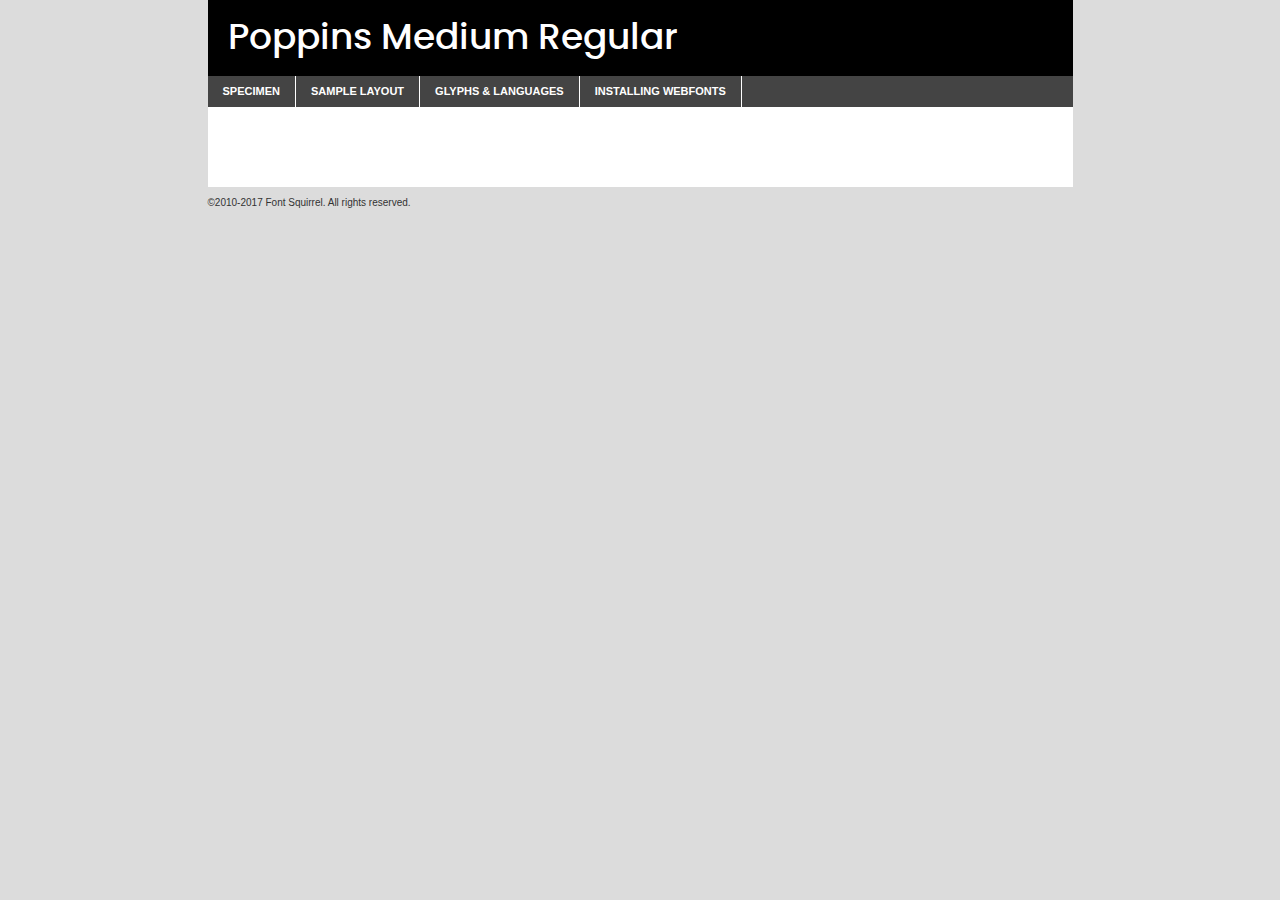
<file: css/fonts/poppins-medium-demo.html>
<!DOCTYPE html PUBLIC "-//W3C//DTD XHTML 1.0 Transitional//EN"
	"http://www.w3.org/TR/xhtml1/DTD/xhtml1-transitional.dtd">

<html xmlns="http://www.w3.org/1999/xhtml" xml:lang="en" lang="en">
<head>
	<meta http-equiv="Content-Type" content="text/html; charset=utf-8" />
	<script src="http://ajax.googleapis.com/ajax/libs/jquery/1.7.2/jquery.min.js" type="text/javascript" charset="utf-8"></script>
	<script type="text/javascript">
	(function($){$.fn.easyTabs=function(option){var param=jQuery.extend({fadeSpeed:"fast",defaultContent:1,activeClass:'active'},option);$(this).each(function(){var thisId="#"+this.id;if(param.defaultContent==''){param.defaultContent=1;}
	if(typeof param.defaultContent=="number")
	{var defaultTab=$(thisId+" .tabs li:eq("+(param.defaultContent-1)+") a").attr('href').substr(1);}else{var defaultTab=param.defaultContent;}
	$(thisId+" .tabs li a").each(function(){var tabToHide=$(this).attr('href').substr(1);$("#"+tabToHide).addClass('easytabs-tab-content');});hideAll();changeContent(defaultTab);function hideAll(){$(thisId+" .easytabs-tab-content").hide();}
	function changeContent(tabId){hideAll();$(thisId+" .tabs li").removeClass(param.activeClass);$(thisId+" .tabs li a[href=#"+tabId+"]").closest('li').addClass(param.activeClass);if(param.fadeSpeed!="none")
	{$(thisId+" #"+tabId).fadeIn(param.fadeSpeed);}else{$(thisId+" #"+tabId).show();}}
	$(thisId+" .tabs li").click(function(){var tabId=$(this).find('a').attr('href').substr(1);changeContent(tabId);return false;});});}})(jQuery);
	</script>
	<link rel="stylesheet" href="specimen_files/specimen_stylesheet.css" type="text/css" charset="utf-8" />
	<link rel="stylesheet" href="stylesheet.css" type="text/css" charset="utf-8" />

	<style type="text/css">
					body{
				font-family: 'poppinsmedium';
							}
		</style>

	<title>Poppins Medium Regular Specimen</title>
	
	
	<script type="text/javascript" charset="utf-8">
		$(document).ready(function() {
			$('#container').easyTabs({defaultContent:1});
		});
	</script>
</head>

<body>
<div id="container">
	<div id="header">
		Poppins Medium Regular	</div>
	<ul class="tabs">
		<li><a href="#specimen">Specimen</a></li>
		<li><a href="#layout">Sample Layout</a></li>
				<li><a href="#glyphs">Glyphs &amp; Languages</a></li>
		<li><a href="#installing">Installing Webfonts</a></li>
		
	</ul>
	
	<div id="main_content">

		
			<div id="specimen">
		
				<div class="section">
					<div class="grid12 firstcol">
						<div class="huge">AaBb</div>
					</div>
				</div>
		
				<div class="section">
					<div class="glyph_range">A&#x200B;B&#x200b;C&#x200b;D&#x200b;E&#x200b;F&#x200b;G&#x200b;H&#x200b;I&#x200b;J&#x200b;K&#x200b;L&#x200b;M&#x200b;N&#x200b;O&#x200b;P&#x200b;Q&#x200b;R&#x200b;S&#x200b;T&#x200b;U&#x200b;V&#x200b;W&#x200b;X&#x200b;Y&#x200b;Z&#x200b;a&#x200b;b&#x200b;c&#x200b;d&#x200b;e&#x200b;f&#x200b;g&#x200b;h&#x200b;i&#x200b;j&#x200b;k&#x200b;l&#x200b;m&#x200b;n&#x200b;o&#x200b;p&#x200b;q&#x200b;r&#x200b;s&#x200b;t&#x200b;u&#x200b;v&#x200b;w&#x200b;x&#x200b;y&#x200b;z&#x200b;1&#x200b;2&#x200b;3&#x200b;4&#x200b;5&#x200b;6&#x200b;7&#x200b;8&#x200b;9&#x200b;0&#x200b;&amp;&#x200b;.&#x200b;,&#x200b;?&#x200b;!&#x200b;&#64;&#x200b;(&#x200b;)&#x200b;#&#x200b;$&#x200b;%&#x200b;*&#x200b;+&#x200b;-&#x200b;=&#x200b;:&#x200b;;</div>
				</div>
				<div class="section">
					<div class="grid12 firstcol">
						<table class="sample_table">
							<tr><td>10</td><td class="size10">abcdefghijklmnopqrstuvwxyzABCDEFGHIJKLMNOPQRSTUVWXYZ0123456789abcdefghijklmnopqrstuvwxyzABCDEFGHIJKLMNOPQRSTUVWXYZ0123456789abcdefghijklmnopqrstuvwxyzABCDEFGHIJKLMNOPQRSTUVWXYZ</td></tr>
							<tr><td>11</td><td class="size11">abcdefghijklmnopqrstuvwxyzABCDEFGHIJKLMNOPQRSTUVWXYZ0123456789abcdefghijklmnopqrstuvwxyzABCDEFGHIJKLMNOPQRSTUVWXYZ0123456789abcdefghijklmnopqrstuvwxyzABCDEFGHIJKLMNOPQRSTUVWXYZ</td></tr>
							<tr><td>12</td><td class="size12">abcdefghijklmnopqrstuvwxyzABCDEFGHIJKLMNOPQRSTUVWXYZ0123456789abcdefghijklmnopqrstuvwxyzABCDEFGHIJKLMNOPQRSTUVWXYZ0123456789abcdefghijklmnopqrstuvwxyzABCDEFGHIJKLMNOPQRSTUVWXYZ</td></tr>
							<tr><td>13</td><td class="size13">abcdefghijklmnopqrstuvwxyzABCDEFGHIJKLMNOPQRSTUVWXYZ0123456789abcdefghijklmnopqrstuvwxyzABCDEFGHIJKLMNOPQRSTUVWXYZ0123456789abcdefghijklmnopqrstuvwxyzABCDEFGHIJKLMNOPQRSTUVWXYZ</td></tr>
							<tr><td>14</td><td class="size14">abcdefghijklmnopqrstuvwxyzABCDEFGHIJKLMNOPQRSTUVWXYZ0123456789abcdefghijklmnopqrstuvwxyzABCDEFGHIJKLMNOPQRSTUVWXYZ0123456789abcdefghijklmnopqrstuvwxyzABCDEFGHIJKLMNOPQRSTUVWXYZ</td></tr>
							<tr><td>16</td><td class="size16">abcdefghijklmnopqrstuvwxyzABCDEFGHIJKLMNOPQRSTUVWXYZ0123456789abcdefghijklmnopqrstuvwxyzABCDEFGHIJKLMNOPQRSTUVWXYZ</td></tr>
							<tr><td>18</td><td class="size18">abcdefghijklmnopqrstuvwxyzABCDEFGHIJKLMNOPQRSTUVWXYZ0123456789abcdefghijklmnopqrstuvwxyzABCDEFGHIJKLMNOPQRSTUVWXYZ</td></tr>
							<tr><td>20</td><td class="size20">abcdefghijklmnopqrstuvwxyzABCDEFGHIJKLMNOPQRSTUVWXYZ0123456789abcdefghijklmnopqrstuvwxyzABCDEFGHIJKLMNOPQRSTUVWXYZ</td></tr>
							<tr><td>24</td><td class="size24">abcdefghijklmnopqrstuvwxyzABCDEFGHIJKLMNOPQRSTUVWXYZ0123456789abcdefghijklmnopqrstuvwxyzABCDEFGHIJKLMNOPQRSTUVWXYZ</td></tr>
							<tr><td>30</td><td class="size30">abcdefghijklmnopqrstuvwxyzABCDEFGHIJKLMNOPQRSTUVWXYZ0123456789abcdefghijklmnopqrstuvwxyzABCDEFGHIJKLMNOPQRSTUVWXYZ</td></tr>
							<tr><td>36</td><td class="size36">abcdefghijklmnopqrstuvwxyzABCDEFGHIJKLMNOPQRSTUVWXYZ0123456789abcdefghijklmnopqrstuvwxyzABCDEFGHIJKLMNOPQRSTUVWXYZ</td></tr>
							<tr><td>48</td><td class="size48">abcdefghijklmnopqrstuvwxyzABCDEFGHIJKLMNOPQRSTUVWXYZ0123456789abcdefghijklmnopqrstuvwxyzABCDEFGHIJKLMNOPQRSTUVWXYZ</td></tr>
							<tr><td>60</td><td class="size60">abcdefghijklmnopqrstuvwxyzABCDEFGHIJKLMNOPQRSTUVWXYZ0123456789abcdefghijklmnopqrstuvwxyzABCDEFGHIJKLMNOPQRSTUVWXYZ</td></tr>
							<tr><td>72</td><td class="size72">abcdefghijklmnopqrstuvwxyzABCDEFGHIJKLMNOPQRSTUVWXYZ0123456789abcdefghijklmnopqrstuvwxyzABCDEFGHIJKLMNOPQRSTUVWXYZ</td></tr>
							<tr><td>90</td><td class="size90">abcdefghijklmnopqrstuvwxyzABCDEFGHIJKLMNOPQRSTUVWXYZ0123456789abcdefghijklmnopqrstuvwxyzABCDEFGHIJKLMNOPQRSTUVWXYZ</td></tr>
						</table>
				
					</div>
			
				</div>
		
		
		
								<div class="section" id="bodycomparison">


										<div id="xheight">
				<div class="fontbody">&#x25FC;&#x25FC;&#x25FC;&#x25FC;&#x25FC;&#x25FC;&#x25FC;&#x25FC;&#x25FC;&#x25FC;&#x25FC;&#x25FC;&#x25FC;&#x25FC;&#x25FC;&#x25FC;&#x25FC;&#x25FC;&#x25FC;&#x25FC;&#x25FC;&#x25FC;&#x25FC;&#x25FC;&#x25FC;&#x25FC;&#x25FC;&#x25FC;&#x25FC;&#x25FC;&#x25FC;&#x25FC;&#x25FC;&#x25FC;&#x25FC;&#x25FC;&#x25FC;&#x25FC;&#x25FC;&#x25FC;&#x25FC;&#x25FC;&#x25FC;&#x25FC;&#x25FC;&#x25FC;&#x25FC;&#x25FC;&#x25FC;&#x25FC;&#x25FC;&#x25FC;&#x25FC;&#x25FC;&#x25FC;&#x25FC;&#x25FC;&#x25FC;&#x25FC;&#x25FC;&#x25FC;&#x25FC;&#x25FC;&#x25FC;&#x25FC;&#x25FC;&#x25FC;&#x25FC;&#x25FC;&#x25FC;&#x25FC;&#x25FC;&#x25FC;&#x25FC;&#x25FC;&#x25FC;&#x25FC;&#x25FC;&#x25FC;&#x25FC;&#x25FC;&#x25FC;&#x25FC;&#x25FC;&#x25FC;&#x25FC;&#x25FC;&#x25FC;&#x25FC;&#x25FC;&#x25FC;&#x25FC;&#x25FC;&#x25FC;&#x25FC;&#x25FC;&#x25FC;&#x25FC;&#x25FC;body</div><div class="arialbody">body</div><div class="verdanabody">body</div><div class="georgiabody">body</div></div>
										<div class="fontbody" style="z-index:1">
											body<span>Poppins Medium Regular</span>
										</div>
										<div class="arialbody" style="z-index:1">
											body<span>Arial</span>
										</div>
										<div class="verdanabody" style="z-index:1">
											body<span>Verdana</span>
										</div>
										<div class="georgiabody" style="z-index:1">
											body<span>Georgia</span>
										</div>



								</div>
		
		
				<div class="section psample psample_row1" id="">
					
					<div class="grid2 firstcol">
						<p class="size10"><span>10.</span>Aenean lacinia bibendum nulla sed consectetur. Fusce dapibus, tellus ac cursus commodo, tortor mauris condimentum nibh, ut fermentum massa justo sit amet risus. Nullam id dolor id nibh ultricies vehicula ut id elit. Cum sociis natoque penatibus et magnis dis parturient montes, nascetur ridiculus mus. Nulla vitae elit libero, a pharetra augue.</p>
			
					</div>
					<div class="grid3">
						<p class="size11"><span>11.</span>Aenean lacinia bibendum nulla sed consectetur. Fusce dapibus, tellus ac cursus commodo, tortor mauris condimentum nibh, ut fermentum massa justo sit amet risus. Nullam id dolor id nibh ultricies vehicula ut id elit. Cum sociis natoque penatibus et magnis dis parturient montes, nascetur ridiculus mus. Nulla vitae elit libero, a pharetra augue.</p>
			
					</div>
					<div class="grid3">
						<p class="size12"><span>12.</span>Aenean lacinia bibendum nulla sed consectetur. Fusce dapibus, tellus ac cursus commodo, tortor mauris condimentum nibh, ut fermentum massa justo sit amet risus. Nullam id dolor id nibh ultricies vehicula ut id elit. Cum sociis natoque penatibus et magnis dis parturient montes, nascetur ridiculus mus. Nulla vitae elit libero, a pharetra augue.</p>
			
					</div>
					<div class="grid4">
						<p class="size13"><span>13.</span>Aenean lacinia bibendum nulla sed consectetur. Fusce dapibus, tellus ac cursus commodo, tortor mauris condimentum nibh, ut fermentum massa justo sit amet risus. Nullam id dolor id nibh ultricies vehicula ut id elit. Cum sociis natoque penatibus et magnis dis parturient montes, nascetur ridiculus mus. Nulla vitae elit libero, a pharetra augue.</p>
			
					</div>
					<div class="white_blend"></div>
					
				</div>
				<div class="section psample psample_row2" id="">
					<div class="grid3 firstcol">
						<p class="size14"><span>14.</span>Aenean lacinia bibendum nulla sed consectetur. Fusce dapibus, tellus ac cursus commodo, tortor mauris condimentum nibh, ut fermentum massa justo sit amet risus. Nullam id dolor id nibh ultricies vehicula ut id elit. Cum sociis natoque penatibus et magnis dis parturient montes, nascetur ridiculus mus. Nulla vitae elit libero, a pharetra augue.</p>
			
					</div>
					<div class="grid4">
						<p class="size16"><span>16.</span>Aenean lacinia bibendum nulla sed consectetur. Fusce dapibus, tellus ac cursus commodo, tortor mauris condimentum nibh, ut fermentum massa justo sit amet risus. Nullam id dolor id nibh ultricies vehicula ut id elit. Cum sociis natoque penatibus et magnis dis parturient montes, nascetur ridiculus mus. Nulla vitae elit libero, a pharetra augue.</p>
			
					</div>
					<div class="grid5">
						<p class="size18"><span>18.</span>Aenean lacinia bibendum nulla sed consectetur. Fusce dapibus, tellus ac cursus commodo, tortor mauris condimentum nibh, ut fermentum massa justo sit amet risus. Nullam id dolor id nibh ultricies vehicula ut id elit. Cum sociis natoque penatibus et magnis dis parturient montes, nascetur ridiculus mus. Nulla vitae elit libero, a pharetra augue.</p>
			
					</div>

					<div class="white_blend"></div>

				</div>
				
				<div class="section psample psample_row3" id="">
					<div class="grid5 firstcol">
						<p class="size20"><span>20.</span>Aenean lacinia bibendum nulla sed consectetur. Fusce dapibus, tellus ac cursus commodo, tortor mauris condimentum nibh, ut fermentum massa justo sit amet risus. Nullam id dolor id nibh ultricies vehicula ut id elit. Cum sociis natoque penatibus et magnis dis parturient montes, nascetur ridiculus mus. Nulla vitae elit libero, a pharetra augue.</p>
					</div>
					<div class="grid7">
						<p class="size24"><span>24.</span>Aenean lacinia bibendum nulla sed consectetur. Fusce dapibus, tellus ac cursus commodo, tortor mauris condimentum nibh, ut fermentum massa justo sit amet risus. Nullam id dolor id nibh ultricies vehicula ut id elit. Cum sociis natoque penatibus et magnis dis parturient montes, nascetur ridiculus mus. Nulla vitae elit libero, a pharetra augue.</p>
					</div>
					
					<div class="white_blend"></div>
					
				</div>
				
				<div class="section psample psample_row4" id="">
					<div class="grid12 firstcol">
						<p class="size30"><span>30.</span>Aenean lacinia bibendum nulla sed consectetur. Fusce dapibus, tellus ac cursus commodo, tortor mauris condimentum nibh, ut fermentum massa justo sit amet risus. Nullam id dolor id nibh ultricies vehicula ut id elit. Cum sociis natoque penatibus et magnis dis parturient montes, nascetur ridiculus mus. Nulla vitae elit libero, a pharetra augue.</p>
					</div>
					<div class="white_blend"></div>
					
				</div>
				
				
				
				<div class="section psample psample_row1 fullreverse">
					<div class="grid2 firstcol">
						<p class="size10"><span>10.</span>Aenean lacinia bibendum nulla sed consectetur. Fusce dapibus, tellus ac cursus commodo, tortor mauris condimentum nibh, ut fermentum massa justo sit amet risus. Nullam id dolor id nibh ultricies vehicula ut id elit. Cum sociis natoque penatibus et magnis dis parturient montes, nascetur ridiculus mus. Nulla vitae elit libero, a pharetra augue.</p>
			
					</div>
					<div class="grid3">
						<p class="size11"><span>11.</span>Aenean lacinia bibendum nulla sed consectetur. Fusce dapibus, tellus ac cursus commodo, tortor mauris condimentum nibh, ut fermentum massa justo sit amet risus. Nullam id dolor id nibh ultricies vehicula ut id elit. Cum sociis natoque penatibus et magnis dis parturient montes, nascetur ridiculus mus. Nulla vitae elit libero, a pharetra augue.</p>
			
					</div>
					<div class="grid3">
						<p class="size12"><span>12.</span>Aenean lacinia bibendum nulla sed consectetur. Fusce dapibus, tellus ac cursus commodo, tortor mauris condimentum nibh, ut fermentum massa justo sit amet risus. Nullam id dolor id nibh ultricies vehicula ut id elit. Cum sociis natoque penatibus et magnis dis parturient montes, nascetur ridiculus mus. Nulla vitae elit libero, a pharetra augue.</p>
			
					</div>
					<div class="grid4">
						<p class="size13"><span>13.</span>Aenean lacinia bibendum nulla sed consectetur. Fusce dapibus, tellus ac cursus commodo, tortor mauris condimentum nibh, ut fermentum massa justo sit amet risus. Nullam id dolor id nibh ultricies vehicula ut id elit. Cum sociis natoque penatibus et magnis dis parturient montes, nascetur ridiculus mus. Nulla vitae elit libero, a pharetra augue.</p>
			
					</div>
					<div class="black_blend"></div>
					
				</div>
				
				<div class="section psample psample_row2 fullreverse">
					<div class="grid3 firstcol">
						<p class="size14"><span>14.</span>Aenean lacinia bibendum nulla sed consectetur. Fusce dapibus, tellus ac cursus commodo, tortor mauris condimentum nibh, ut fermentum massa justo sit amet risus. Nullam id dolor id nibh ultricies vehicula ut id elit. Cum sociis natoque penatibus et magnis dis parturient montes, nascetur ridiculus mus. Nulla vitae elit libero, a pharetra augue.</p>
			
					</div>
					<div class="grid4">
						<p class="size16"><span>16.</span>Aenean lacinia bibendum nulla sed consectetur. Fusce dapibus, tellus ac cursus commodo, tortor mauris condimentum nibh, ut fermentum massa justo sit amet risus. Nullam id dolor id nibh ultricies vehicula ut id elit. Cum sociis natoque penatibus et magnis dis parturient montes, nascetur ridiculus mus. Nulla vitae elit libero, a pharetra augue.</p>
			
					</div>
					<div class="grid5">
						<p class="size18"><span>18.</span>Aenean lacinia bibendum nulla sed consectetur. Fusce dapibus, tellus ac cursus commodo, tortor mauris condimentum nibh, ut fermentum massa justo sit amet risus. Nullam id dolor id nibh ultricies vehicula ut id elit. Cum sociis natoque penatibus et magnis dis parturient montes, nascetur ridiculus mus. Nulla vitae elit libero, a pharetra augue.</p>
			
					</div>
					<div class="black_blend"></div>

				</div>
				
				<div class="section psample fullreverse psample_row3" id="">
					<div class="grid5 firstcol">
						<p class="size20"><span>20.</span>Aenean lacinia bibendum nulla sed consectetur. Fusce dapibus, tellus ac cursus commodo, tortor mauris condimentum nibh, ut fermentum massa justo sit amet risus. Nullam id dolor id nibh ultricies vehicula ut id elit. Cum sociis natoque penatibus et magnis dis parturient montes, nascetur ridiculus mus. Nulla vitae elit libero, a pharetra augue.</p>
					</div>
					<div class="grid7">
						<p class="size24"><span>24.</span>Aenean lacinia bibendum nulla sed consectetur. Fusce dapibus, tellus ac cursus commodo, tortor mauris condimentum nibh, ut fermentum massa justo sit amet risus. Nullam id dolor id nibh ultricies vehicula ut id elit. Cum sociis natoque penatibus et magnis dis parturient montes, nascetur ridiculus mus. Nulla vitae elit libero, a pharetra augue.</p>
					</div>
					
					<div class="black_blend"></div>
					
				</div>
				
				<div class="section psample fullreverse psample_row4" id="" style="border-bottom: 20px #000 solid;">
					<div class="grid12 firstcol">
						<p class="size30"><span>30.</span>Aenean lacinia bibendum nulla sed consectetur. Fusce dapibus, tellus ac cursus commodo, tortor mauris condimentum nibh, ut fermentum massa justo sit amet risus. Nullam id dolor id nibh ultricies vehicula ut id elit. Cum sociis natoque penatibus et magnis dis parturient montes, nascetur ridiculus mus. Nulla vitae elit libero, a pharetra augue.</p>
					</div>
					<div class="black_blend"></div>
					
				</div>
				
				
				
				
			</div>
			
			<div id="layout">
				
				<div class="section">
					
					<div class="grid12 firstcol">
						<h1>Lorem Ipsum Dolor</h1>
						<h2>Etiam porta sem malesuada magna mollis euismod</h2>
						
						<p class="byline">By <a href="#link">Aenean Lacinia</a></p>
					</div>
				</div>
				<div class="section">
					<div class="grid8 firstcol">
						<p class="large">Donec sed odio dui. Morbi leo risus, porta ac consectetur ac, vestibulum at eros. Fusce dapibus, tellus ac cursus commodo, tortor mauris condimentum nibh, ut fermentum massa justo sit amet risus. </p>

						
						<h3>Pellentesque ornare sem</h3>

						<p>Maecenas sed diam eget risus varius blandit sit amet non magna. Maecenas faucibus mollis interdum. Donec ullamcorper nulla non metus auctor fringilla. Nullam id dolor id nibh ultricies vehicula ut id elit. Nullam id dolor id nibh ultricies vehicula ut id elit. </p>

						<p>Aenean eu leo quam. Pellentesque ornare sem lacinia quam venenatis vestibulum. Lorem ipsum dolor sit amet, consectetur adipiscing elit. Cum sociis natoque penatibus et magnis dis parturient montes, nascetur ridiculus mus. </p>

						<p>Nulla vitae elit libero, a pharetra augue. Praesent commodo cursus magna, vel scelerisque nisl consectetur et. Aenean lacinia bibendum nulla sed consectetur. </p>

						<p>Nullam quis risus eget urna mollis ornare vel eu leo. Nullam quis risus eget urna mollis ornare vel eu leo. Maecenas sed diam eget risus varius blandit sit amet non magna. Donec ullamcorper nulla non metus auctor fringilla. </p>

						<h3>Cras mattis consectetur</h3>

						<p>Aenean eu leo quam. Pellentesque ornare sem lacinia quam venenatis vestibulum. Aenean lacinia bibendum nulla sed consectetur. Integer posuere erat a ante venenatis dapibus posuere velit aliquet. Cras mattis consectetur purus sit amet fermentum. </p>

						<p>Nullam id dolor id nibh ultricies vehicula ut id elit. Nullam quis risus eget urna mollis ornare vel eu leo. Cras mattis consectetur purus sit amet fermentum.</p>
					</div>
					
					<div class="grid4 sidebar">
						
						<div class="box reverse">
							<p class="last">Nullam quis risus eget urna mollis ornare vel eu leo. Donec ullamcorper nulla non metus auctor fringilla. Cras mattis consectetur purus sit amet fermentum. Sed posuere consectetur est at lobortis. Lorem ipsum dolor sit amet, consectetur adipiscing elit. </p>
						</div>
						
						<p class="caption">Maecenas sed diam eget risus varius.</p>

						<p>Vestibulum id ligula porta felis euismod semper. Integer posuere erat a ante venenatis dapibus posuere velit aliquet. Vestibulum id ligula porta felis euismod semper. Sed posuere consectetur est at lobortis. Maecenas sed diam eget risus varius blandit sit amet non magna. Fusce dapibus, tellus ac cursus commodo, tortor mauris condimentum nibh, ut fermentum massa justo sit amet risus. </p>

					

						<p>Duis mollis, est non commodo luctus, nisi erat porttitor ligula, eget lacinia odio sem nec elit. Aenean lacinia bibendum nulla sed consectetur. Vivamus sagittis lacus vel augue laoreet rutrum faucibus dolor auctor. Aenean lacinia bibendum nulla sed consectetur. Nullam quis risus eget urna mollis ornare vel eu leo. </p>

						<p>Praesent commodo cursus magna, vel scelerisque nisl consectetur et. Donec ullamcorper nulla non metus auctor fringilla. Maecenas faucibus mollis interdum. Fusce dapibus, tellus ac cursus commodo, tortor mauris condimentum nibh, ut fermentum massa justo sit amet risus. </p>

					</div>
				</div>
				
			</div>


			



		<div id="glyphs">
			<div class="section">
				<div class="grid12 firstcol">
			
				<h1>Language Support</h1>
				<p>The subset of Poppins Medium Regular in this kit supports the following languages:<br />
			
					Albanian, Basque, Breton, Chamorro, Danish, Dutch, English, Faroese, Finnish, French, Frisian, Galician, German, Icelandic, Italian, Malagasy, Norwegian, Portuguese, Spanish, Alsatian, Aragonese, Arapaho, Arrernte, Asturian, Aymara, Bislama, Cebuano, Corsican, Fijian, French_creole, Genoese, Gilbertese, Greenlandic, Haitian_creole, Hiligaynon, Hmong, Hopi, Ibanag, Iloko_ilokano, Indonesian, Interglossa_glosa, Interlingua, Irish_gaelic, Jerriais, Lojban, Lombard, Luxembourgeois, Manx, Mohawk, Norfolk_pitcairnese, Occitan, Oromo, Pangasinan, Papiamento, Piedmontese, Potawatomi, Rhaeto-romance, Romansh, Rotokas, Sami_lule, Samoan, Sardinian, Scots_gaelic, Seychelles_creole, Shona, Sicilian, Somali, Southern_ndebele, Swahili, Swati_swazi, Tagalog_filipino_pilipino, Tetum, Tok_pisin, Uyghur_latinized, Volapuk, Walloon, Warlpiri, Xhosa, Yapese, Zulu, Latinbasic, Ubasic, Demo				</p>
				<h1>Glyph Chart</h1>
				<p>The subset of Poppins Medium Regular in this kit includes all the glyphs listed below. Unicode entities are included above each glyph to help you insert individual characters into your layout.</p>
				<div id="glyph_chart">
			
																														 <div><p>&amp;#13;</p>&#13;</div>
																				 <div><p>&amp;#32;</p>&#32;</div>
																				 <div><p>&amp;#33;</p>&#33;</div>
																				 <div><p>&amp;#34;</p>&#34;</div>
																				 <div><p>&amp;#35;</p>&#35;</div>
																				 <div><p>&amp;#36;</p>&#36;</div>
																				 <div><p>&amp;#37;</p>&#37;</div>
																				 <div><p>&amp;#38;</p>&#38;</div>
																				 <div><p>&amp;#39;</p>&#39;</div>
																				 <div><p>&amp;#40;</p>&#40;</div>
																				 <div><p>&amp;#41;</p>&#41;</div>
																				 <div><p>&amp;#42;</p>&#42;</div>
																				 <div><p>&amp;#43;</p>&#43;</div>
																				 <div><p>&amp;#44;</p>&#44;</div>
																				 <div><p>&amp;#45;</p>&#45;</div>
																				 <div><p>&amp;#46;</p>&#46;</div>
																				 <div><p>&amp;#47;</p>&#47;</div>
																				 <div><p>&amp;#48;</p>&#48;</div>
																				 <div><p>&amp;#49;</p>&#49;</div>
																				 <div><p>&amp;#50;</p>&#50;</div>
																				 <div><p>&amp;#51;</p>&#51;</div>
																				 <div><p>&amp;#52;</p>&#52;</div>
																				 <div><p>&amp;#53;</p>&#53;</div>
																				 <div><p>&amp;#54;</p>&#54;</div>
																				 <div><p>&amp;#55;</p>&#55;</div>
																				 <div><p>&amp;#56;</p>&#56;</div>
																				 <div><p>&amp;#57;</p>&#57;</div>
																				 <div><p>&amp;#58;</p>&#58;</div>
																				 <div><p>&amp;#59;</p>&#59;</div>
																				 <div><p>&amp;#60;</p>&#60;</div>
																				 <div><p>&amp;#61;</p>&#61;</div>
																				 <div><p>&amp;#62;</p>&#62;</div>
																				 <div><p>&amp;#63;</p>&#63;</div>
																				 <div><p>&amp;#64;</p>&#64;</div>
																				 <div><p>&amp;#65;</p>&#65;</div>
																				 <div><p>&amp;#66;</p>&#66;</div>
																				 <div><p>&amp;#67;</p>&#67;</div>
																				 <div><p>&amp;#68;</p>&#68;</div>
																				 <div><p>&amp;#69;</p>&#69;</div>
																				 <div><p>&amp;#70;</p>&#70;</div>
																				 <div><p>&amp;#71;</p>&#71;</div>
																				 <div><p>&amp;#72;</p>&#72;</div>
																				 <div><p>&amp;#73;</p>&#73;</div>
																				 <div><p>&amp;#74;</p>&#74;</div>
																				 <div><p>&amp;#75;</p>&#75;</div>
																				 <div><p>&amp;#76;</p>&#76;</div>
																				 <div><p>&amp;#77;</p>&#77;</div>
																				 <div><p>&amp;#78;</p>&#78;</div>
																				 <div><p>&amp;#79;</p>&#79;</div>
																				 <div><p>&amp;#80;</p>&#80;</div>
																				 <div><p>&amp;#81;</p>&#81;</div>
																				 <div><p>&amp;#82;</p>&#82;</div>
																				 <div><p>&amp;#83;</p>&#83;</div>
																				 <div><p>&amp;#84;</p>&#84;</div>
																				 <div><p>&amp;#85;</p>&#85;</div>
																				 <div><p>&amp;#86;</p>&#86;</div>
																				 <div><p>&amp;#87;</p>&#87;</div>
																				 <div><p>&amp;#88;</p>&#88;</div>
																				 <div><p>&amp;#89;</p>&#89;</div>
																				 <div><p>&amp;#90;</p>&#90;</div>
																				 <div><p>&amp;#91;</p>&#91;</div>
																				 <div><p>&amp;#92;</p>&#92;</div>
																				 <div><p>&amp;#93;</p>&#93;</div>
																				 <div><p>&amp;#94;</p>&#94;</div>
																				 <div><p>&amp;#95;</p>&#95;</div>
																				 <div><p>&amp;#96;</p>&#96;</div>
																				 <div><p>&amp;#97;</p>&#97;</div>
																				 <div><p>&amp;#98;</p>&#98;</div>
																				 <div><p>&amp;#99;</p>&#99;</div>
																				 <div><p>&amp;#100;</p>&#100;</div>
																				 <div><p>&amp;#101;</p>&#101;</div>
																				 <div><p>&amp;#102;</p>&#102;</div>
																				 <div><p>&amp;#103;</p>&#103;</div>
																				 <div><p>&amp;#104;</p>&#104;</div>
																				 <div><p>&amp;#105;</p>&#105;</div>
																				 <div><p>&amp;#106;</p>&#106;</div>
																				 <div><p>&amp;#107;</p>&#107;</div>
																				 <div><p>&amp;#108;</p>&#108;</div>
																				 <div><p>&amp;#109;</p>&#109;</div>
																				 <div><p>&amp;#110;</p>&#110;</div>
																				 <div><p>&amp;#111;</p>&#111;</div>
																				 <div><p>&amp;#112;</p>&#112;</div>
																				 <div><p>&amp;#113;</p>&#113;</div>
																				 <div><p>&amp;#114;</p>&#114;</div>
																				 <div><p>&amp;#115;</p>&#115;</div>
																				 <div><p>&amp;#116;</p>&#116;</div>
																				 <div><p>&amp;#117;</p>&#117;</div>
																				 <div><p>&amp;#118;</p>&#118;</div>
																				 <div><p>&amp;#119;</p>&#119;</div>
																				 <div><p>&amp;#120;</p>&#120;</div>
																				 <div><p>&amp;#121;</p>&#121;</div>
																				 <div><p>&amp;#122;</p>&#122;</div>
																				 <div><p>&amp;#123;</p>&#123;</div>
																				 <div><p>&amp;#124;</p>&#124;</div>
																				 <div><p>&amp;#125;</p>&#125;</div>
																				 <div><p>&amp;#126;</p>&#126;</div>
																				 <div><p>&amp;#160;</p>&#160;</div>
																				 <div><p>&amp;#161;</p>&#161;</div>
																				 <div><p>&amp;#162;</p>&#162;</div>
																				 <div><p>&amp;#163;</p>&#163;</div>
																				 <div><p>&amp;#164;</p>&#164;</div>
																				 <div><p>&amp;#165;</p>&#165;</div>
																				 <div><p>&amp;#166;</p>&#166;</div>
																				 <div><p>&amp;#167;</p>&#167;</div>
																				 <div><p>&amp;#168;</p>&#168;</div>
																				 <div><p>&amp;#169;</p>&#169;</div>
																				 <div><p>&amp;#170;</p>&#170;</div>
																				 <div><p>&amp;#171;</p>&#171;</div>
																				 <div><p>&amp;#172;</p>&#172;</div>
																				 <div><p>&amp;#173;</p>&#173;</div>
																				 <div><p>&amp;#174;</p>&#174;</div>
																				 <div><p>&amp;#175;</p>&#175;</div>
																				 <div><p>&amp;#176;</p>&#176;</div>
																				 <div><p>&amp;#177;</p>&#177;</div>
																				 <div><p>&amp;#178;</p>&#178;</div>
																				 <div><p>&amp;#179;</p>&#179;</div>
																				 <div><p>&amp;#180;</p>&#180;</div>
																				 <div><p>&amp;#181;</p>&#181;</div>
																				 <div><p>&amp;#182;</p>&#182;</div>
																				 <div><p>&amp;#183;</p>&#183;</div>
																				 <div><p>&amp;#184;</p>&#184;</div>
																				 <div><p>&amp;#185;</p>&#185;</div>
																				 <div><p>&amp;#186;</p>&#186;</div>
																				 <div><p>&amp;#187;</p>&#187;</div>
																				 <div><p>&amp;#188;</p>&#188;</div>
																				 <div><p>&amp;#189;</p>&#189;</div>
																				 <div><p>&amp;#190;</p>&#190;</div>
																				 <div><p>&amp;#191;</p>&#191;</div>
																				 <div><p>&amp;#192;</p>&#192;</div>
																				 <div><p>&amp;#193;</p>&#193;</div>
																				 <div><p>&amp;#194;</p>&#194;</div>
																				 <div><p>&amp;#195;</p>&#195;</div>
																				 <div><p>&amp;#196;</p>&#196;</div>
																				 <div><p>&amp;#197;</p>&#197;</div>
																				 <div><p>&amp;#198;</p>&#198;</div>
																				 <div><p>&amp;#199;</p>&#199;</div>
																				 <div><p>&amp;#200;</p>&#200;</div>
																				 <div><p>&amp;#201;</p>&#201;</div>
																				 <div><p>&amp;#202;</p>&#202;</div>
																				 <div><p>&amp;#203;</p>&#203;</div>
																				 <div><p>&amp;#204;</p>&#204;</div>
																				 <div><p>&amp;#205;</p>&#205;</div>
																				 <div><p>&amp;#206;</p>&#206;</div>
																				 <div><p>&amp;#207;</p>&#207;</div>
																				 <div><p>&amp;#208;</p>&#208;</div>
																				 <div><p>&amp;#209;</p>&#209;</div>
																				 <div><p>&amp;#210;</p>&#210;</div>
																				 <div><p>&amp;#211;</p>&#211;</div>
																				 <div><p>&amp;#212;</p>&#212;</div>
																				 <div><p>&amp;#213;</p>&#213;</div>
																				 <div><p>&amp;#214;</p>&#214;</div>
																				 <div><p>&amp;#215;</p>&#215;</div>
																				 <div><p>&amp;#216;</p>&#216;</div>
																				 <div><p>&amp;#217;</p>&#217;</div>
																				 <div><p>&amp;#218;</p>&#218;</div>
																				 <div><p>&amp;#219;</p>&#219;</div>
																				 <div><p>&amp;#220;</p>&#220;</div>
																				 <div><p>&amp;#221;</p>&#221;</div>
																				 <div><p>&amp;#222;</p>&#222;</div>
																				 <div><p>&amp;#223;</p>&#223;</div>
																				 <div><p>&amp;#224;</p>&#224;</div>
																				 <div><p>&amp;#225;</p>&#225;</div>
																				 <div><p>&amp;#226;</p>&#226;</div>
																				 <div><p>&amp;#227;</p>&#227;</div>
																				 <div><p>&amp;#228;</p>&#228;</div>
																				 <div><p>&amp;#229;</p>&#229;</div>
																				 <div><p>&amp;#230;</p>&#230;</div>
																				 <div><p>&amp;#231;</p>&#231;</div>
																				 <div><p>&amp;#232;</p>&#232;</div>
																				 <div><p>&amp;#233;</p>&#233;</div>
																				 <div><p>&amp;#234;</p>&#234;</div>
																				 <div><p>&amp;#235;</p>&#235;</div>
																				 <div><p>&amp;#236;</p>&#236;</div>
																				 <div><p>&amp;#237;</p>&#237;</div>
																				 <div><p>&amp;#238;</p>&#238;</div>
																				 <div><p>&amp;#239;</p>&#239;</div>
																				 <div><p>&amp;#240;</p>&#240;</div>
																				 <div><p>&amp;#241;</p>&#241;</div>
																				 <div><p>&amp;#242;</p>&#242;</div>
																				 <div><p>&amp;#243;</p>&#243;</div>
																				 <div><p>&amp;#244;</p>&#244;</div>
																				 <div><p>&amp;#245;</p>&#245;</div>
																				 <div><p>&amp;#246;</p>&#246;</div>
																				 <div><p>&amp;#247;</p>&#247;</div>
																				 <div><p>&amp;#248;</p>&#248;</div>
																				 <div><p>&amp;#249;</p>&#249;</div>
																				 <div><p>&amp;#250;</p>&#250;</div>
																				 <div><p>&amp;#251;</p>&#251;</div>
																				 <div><p>&amp;#252;</p>&#252;</div>
																				 <div><p>&amp;#253;</p>&#253;</div>
																				 <div><p>&amp;#254;</p>&#254;</div>
																				 <div><p>&amp;#255;</p>&#255;</div>
																				 <div><p>&amp;#338;</p>&#338;</div>
																				 <div><p>&amp;#339;</p>&#339;</div>
																				 <div><p>&amp;#376;</p>&#376;</div>
																				 <div><p>&amp;#710;</p>&#710;</div>
																				 <div><p>&amp;#732;</p>&#732;</div>
																				 <div><p>&amp;#8192;</p>&#8192;</div>
																				 <div><p>&amp;#8193;</p>&#8193;</div>
																				 <div><p>&amp;#8194;</p>&#8194;</div>
																				 <div><p>&amp;#8195;</p>&#8195;</div>
																				 <div><p>&amp;#8196;</p>&#8196;</div>
																				 <div><p>&amp;#8197;</p>&#8197;</div>
																				 <div><p>&amp;#8198;</p>&#8198;</div>
																				 <div><p>&amp;#8199;</p>&#8199;</div>
																				 <div><p>&amp;#8200;</p>&#8200;</div>
																				 <div><p>&amp;#8201;</p>&#8201;</div>
																				 <div><p>&amp;#8202;</p>&#8202;</div>
																				 <div><p>&amp;#8208;</p>&#8208;</div>
																				 <div><p>&amp;#8209;</p>&#8209;</div>
																				 <div><p>&amp;#8210;</p>&#8210;</div>
																				 <div><p>&amp;#8211;</p>&#8211;</div>
																				 <div><p>&amp;#8212;</p>&#8212;</div>
																				 <div><p>&amp;#8216;</p>&#8216;</div>
																				 <div><p>&amp;#8217;</p>&#8217;</div>
																				 <div><p>&amp;#8218;</p>&#8218;</div>
																				 <div><p>&amp;#8220;</p>&#8220;</div>
																				 <div><p>&amp;#8221;</p>&#8221;</div>
																				 <div><p>&amp;#8222;</p>&#8222;</div>
																				 <div><p>&amp;#8226;</p>&#8226;</div>
																				 <div><p>&amp;#8230;</p>&#8230;</div>
																				 <div><p>&amp;#8239;</p>&#8239;</div>
																				 <div><p>&amp;#8249;</p>&#8249;</div>
																				 <div><p>&amp;#8250;</p>&#8250;</div>
																				 <div><p>&amp;#8287;</p>&#8287;</div>
																				 <div><p>&amp;#8364;</p>&#8364;</div>
																				 <div><p>&amp;#8482;</p>&#8482;</div>
																				 <div><p>&amp;#9724;</p>&#9724;</div>
																				 <div><p>&amp;#64257;</p>&#64257;</div>
																				 <div><p>&amp;#64258;</p>&#64258;</div>
																																																</div>	
				</div>
		
		
			</div>
		</div>
		
		
		<div id="specs">
			
		</div>
	
		<div id="installing">
			<div class="section">
				<div class="grid7 firstcol">
					<h1>Installing Webfonts</h1>
					
					<p>Webfonts are supported by all major browser platforms but not all in the same way. There are currently four different font formats that must be included in order to target all browsers. This includes TTF, WOFF, EOT and SVG.</p>
					
					<h2>1. Upload your webfonts</h2>
					<p>You must upload your webfont kit to your website. They should be in or near the same directory as your CSS files.</p>
					
					<h2>2. Include the webfont stylesheet</h2>
					<p>A special CSS @font-face declaration helps the various browsers select the appropriate font it needs without causing you a bunch of headaches. Learn more about this syntax by reading the <a href="https://www.fontspring.com/blog/further-hardening-of-the-bulletproof-syntax">Fontspring blog post</a> about it. The code for it is as follows:</p>


<code>
@font-face{ 
	font-family: 'MyWebFont';
	src: url('WebFont.eot');
	src: url('WebFont.eot?#iefix') format('embedded-opentype'),
	     url('WebFont.woff') format('woff'),
	     url('WebFont.ttf') format('truetype'),
	     url('WebFont.svg#webfont') format('svg');
}
</code>

	<p>We've already gone ahead and generated the code for you. All you have to do is link to the stylesheet in your HTML, like this:</p>
	<code>&lt;link rel=&quot;stylesheet&quot; href=&quot;stylesheet.css&quot; type=&quot;text/css&quot; charset=&quot;utf-8&quot; /&gt;</code>

					<h2>3. Modify your own stylesheet</h2>
					<p>To take advantage of your new fonts, you must tell your stylesheet to use them. Look at the original @font-face declaration above and find the property called "font-family." The name linked there will be what you use to reference the font. Prepend that webfont name to the font stack in the "font-family" property, inside the selector you want to change. For example:</p>
<code>p { font-family: 'WebFont', Arial, sans-serif; }</code>

<h2>4. Test</h2>
<p>Getting webfonts to work cross-browser <em>can</em> be tricky. Use the information in the sidebar to help you if you find that fonts aren't loading in a particular browser.</p>
				</div>
				
				<div class="grid5 sidebar">
					<div class="box">
						<h2>Troubleshooting<br />Font-Face Problems</h2>
						<p>Having trouble getting your webfonts to load in your new website? Here are some tips to sort out what might be the problem.</p>

						<h3>Fonts not showing in any browser</h3>

						<p>This sounds like you need to work on the plumbing. You either did not upload the fonts to the correct directory, or you did not link the fonts properly in the CSS. If you've confirmed that all this is correct and you still have a problem, take a look at your .htaccess file and see if requests are getting intercepted.</p>

						<h3>Fonts not loading in iPhone or iPad</h3>

						<p>The most common problem here is that you are serving the fonts from an IIS server. IIS refuses to serve files that have unknown MIME types. If that is the case, you must set the MIME type for SVG to "image/svg+xml" in the server settings. Follow these instructions from Microsoft if you need help.</p>

						<h3>Fonts not loading in Firefox</h3>

						<p>The primary reason for this failure? You are still using a version Firefox older than 3.5. So upgrade already! If that isn't it, then you are very likely serving fonts from a different domain. Firefox requires that all font assets be served from the same domain. Lastly it is possible that you need to add WOFF to your list of MIME types (if you are serving via IIS.)</p>

						<h3>Fonts not loading in IE</h3>

						<p>Are you looking at Internet Explorer on an actual Windows machine or are you cheating by using a service like Adobe BrowserLab? Many of these screenshot services do not render @font-face for IE. Best to test it on a real machine.</p>

						<h3>Fonts not loading in IE9</h3>

						<p>IE9, like Firefox, requires that fonts be served from the same domain as the website. Make sure that is the case.</p>
					</div>
				</div>
			</div>
			
		</div>
	
	</div>
	<div id="footer">
		<p>&copy;2010-2017 Font Squirrel. All rights reserved.</p>
	</div>
</div>
</body>
</html>
</file>
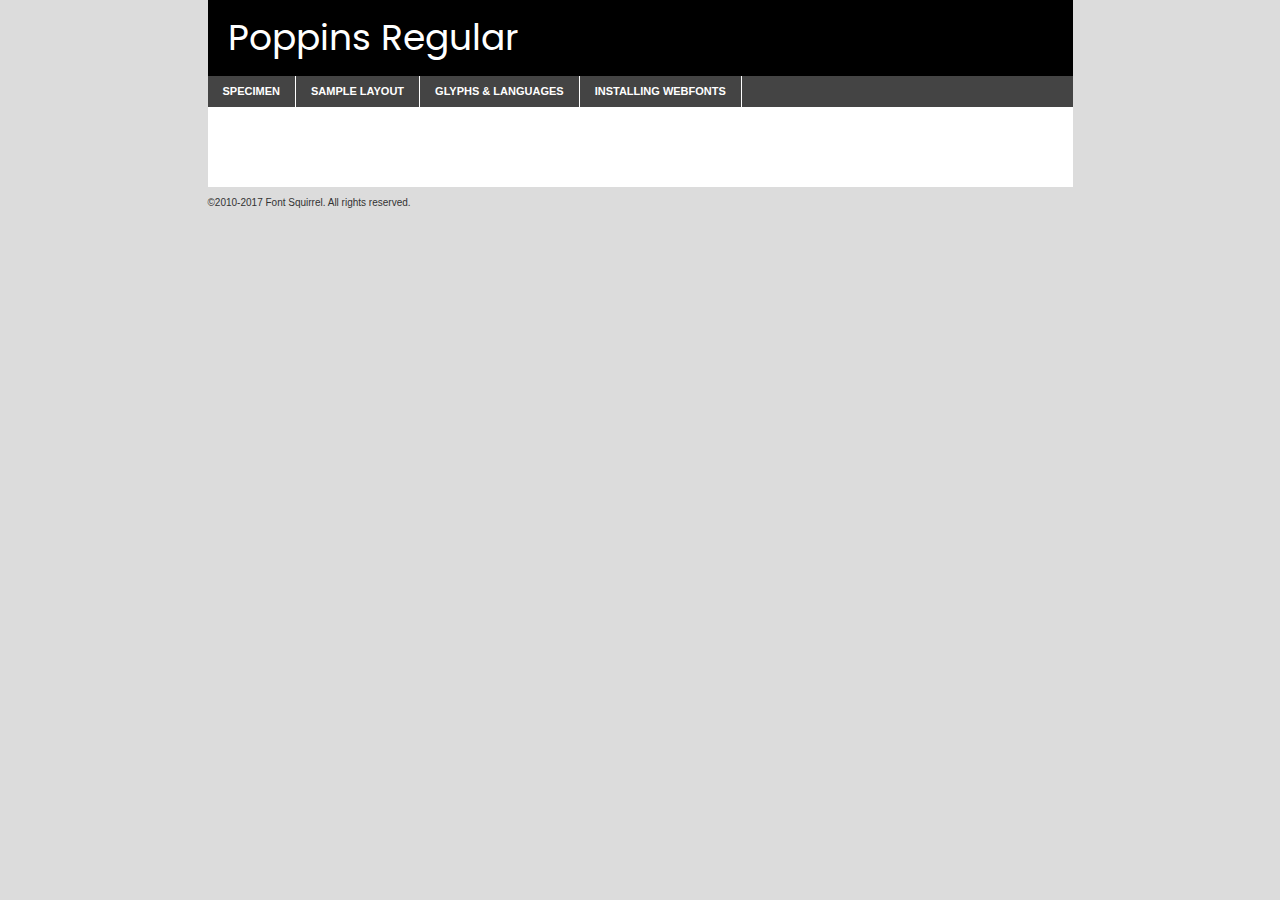
<file: css/fonts/poppins-regular-demo.html>
<!DOCTYPE html PUBLIC "-//W3C//DTD XHTML 1.0 Transitional//EN"
	"http://www.w3.org/TR/xhtml1/DTD/xhtml1-transitional.dtd">

<html xmlns="http://www.w3.org/1999/xhtml" xml:lang="en" lang="en">
<head>
	<meta http-equiv="Content-Type" content="text/html; charset=utf-8" />
	<script src="http://ajax.googleapis.com/ajax/libs/jquery/1.7.2/jquery.min.js" type="text/javascript" charset="utf-8"></script>
	<script type="text/javascript">
	(function($){$.fn.easyTabs=function(option){var param=jQuery.extend({fadeSpeed:"fast",defaultContent:1,activeClass:'active'},option);$(this).each(function(){var thisId="#"+this.id;if(param.defaultContent==''){param.defaultContent=1;}
	if(typeof param.defaultContent=="number")
	{var defaultTab=$(thisId+" .tabs li:eq("+(param.defaultContent-1)+") a").attr('href').substr(1);}else{var defaultTab=param.defaultContent;}
	$(thisId+" .tabs li a").each(function(){var tabToHide=$(this).attr('href').substr(1);$("#"+tabToHide).addClass('easytabs-tab-content');});hideAll();changeContent(defaultTab);function hideAll(){$(thisId+" .easytabs-tab-content").hide();}
	function changeContent(tabId){hideAll();$(thisId+" .tabs li").removeClass(param.activeClass);$(thisId+" .tabs li a[href=#"+tabId+"]").closest('li').addClass(param.activeClass);if(param.fadeSpeed!="none")
	{$(thisId+" #"+tabId).fadeIn(param.fadeSpeed);}else{$(thisId+" #"+tabId).show();}}
	$(thisId+" .tabs li").click(function(){var tabId=$(this).find('a').attr('href').substr(1);changeContent(tabId);return false;});});}})(jQuery);
	</script>
	<link rel="stylesheet" href="specimen_files/specimen_stylesheet.css" type="text/css" charset="utf-8" />
	<link rel="stylesheet" href="stylesheet.css" type="text/css" charset="utf-8" />

	<style type="text/css">
					body{
				font-family: 'poppinsregular';
							}
		</style>

	<title>Poppins Regular Specimen</title>
	
	
	<script type="text/javascript" charset="utf-8">
		$(document).ready(function() {
			$('#container').easyTabs({defaultContent:1});
		});
	</script>
</head>

<body>
<div id="container">
	<div id="header">
		Poppins Regular	</div>
	<ul class="tabs">
		<li><a href="#specimen">Specimen</a></li>
		<li><a href="#layout">Sample Layout</a></li>
				<li><a href="#glyphs">Glyphs &amp; Languages</a></li>
		<li><a href="#installing">Installing Webfonts</a></li>
		
	</ul>
	
	<div id="main_content">

		
			<div id="specimen">
		
				<div class="section">
					<div class="grid12 firstcol">
						<div class="huge">AaBb</div>
					</div>
				</div>
		
				<div class="section">
					<div class="glyph_range">A&#x200B;B&#x200b;C&#x200b;D&#x200b;E&#x200b;F&#x200b;G&#x200b;H&#x200b;I&#x200b;J&#x200b;K&#x200b;L&#x200b;M&#x200b;N&#x200b;O&#x200b;P&#x200b;Q&#x200b;R&#x200b;S&#x200b;T&#x200b;U&#x200b;V&#x200b;W&#x200b;X&#x200b;Y&#x200b;Z&#x200b;a&#x200b;b&#x200b;c&#x200b;d&#x200b;e&#x200b;f&#x200b;g&#x200b;h&#x200b;i&#x200b;j&#x200b;k&#x200b;l&#x200b;m&#x200b;n&#x200b;o&#x200b;p&#x200b;q&#x200b;r&#x200b;s&#x200b;t&#x200b;u&#x200b;v&#x200b;w&#x200b;x&#x200b;y&#x200b;z&#x200b;1&#x200b;2&#x200b;3&#x200b;4&#x200b;5&#x200b;6&#x200b;7&#x200b;8&#x200b;9&#x200b;0&#x200b;&amp;&#x200b;.&#x200b;,&#x200b;?&#x200b;!&#x200b;&#64;&#x200b;(&#x200b;)&#x200b;#&#x200b;$&#x200b;%&#x200b;*&#x200b;+&#x200b;-&#x200b;=&#x200b;:&#x200b;;</div>
				</div>
				<div class="section">
					<div class="grid12 firstcol">
						<table class="sample_table">
							<tr><td>10</td><td class="size10">abcdefghijklmnopqrstuvwxyzABCDEFGHIJKLMNOPQRSTUVWXYZ0123456789abcdefghijklmnopqrstuvwxyzABCDEFGHIJKLMNOPQRSTUVWXYZ0123456789abcdefghijklmnopqrstuvwxyzABCDEFGHIJKLMNOPQRSTUVWXYZ</td></tr>
							<tr><td>11</td><td class="size11">abcdefghijklmnopqrstuvwxyzABCDEFGHIJKLMNOPQRSTUVWXYZ0123456789abcdefghijklmnopqrstuvwxyzABCDEFGHIJKLMNOPQRSTUVWXYZ0123456789abcdefghijklmnopqrstuvwxyzABCDEFGHIJKLMNOPQRSTUVWXYZ</td></tr>
							<tr><td>12</td><td class="size12">abcdefghijklmnopqrstuvwxyzABCDEFGHIJKLMNOPQRSTUVWXYZ0123456789abcdefghijklmnopqrstuvwxyzABCDEFGHIJKLMNOPQRSTUVWXYZ0123456789abcdefghijklmnopqrstuvwxyzABCDEFGHIJKLMNOPQRSTUVWXYZ</td></tr>
							<tr><td>13</td><td class="size13">abcdefghijklmnopqrstuvwxyzABCDEFGHIJKLMNOPQRSTUVWXYZ0123456789abcdefghijklmnopqrstuvwxyzABCDEFGHIJKLMNOPQRSTUVWXYZ0123456789abcdefghijklmnopqrstuvwxyzABCDEFGHIJKLMNOPQRSTUVWXYZ</td></tr>
							<tr><td>14</td><td class="size14">abcdefghijklmnopqrstuvwxyzABCDEFGHIJKLMNOPQRSTUVWXYZ0123456789abcdefghijklmnopqrstuvwxyzABCDEFGHIJKLMNOPQRSTUVWXYZ0123456789abcdefghijklmnopqrstuvwxyzABCDEFGHIJKLMNOPQRSTUVWXYZ</td></tr>
							<tr><td>16</td><td class="size16">abcdefghijklmnopqrstuvwxyzABCDEFGHIJKLMNOPQRSTUVWXYZ0123456789abcdefghijklmnopqrstuvwxyzABCDEFGHIJKLMNOPQRSTUVWXYZ</td></tr>
							<tr><td>18</td><td class="size18">abcdefghijklmnopqrstuvwxyzABCDEFGHIJKLMNOPQRSTUVWXYZ0123456789abcdefghijklmnopqrstuvwxyzABCDEFGHIJKLMNOPQRSTUVWXYZ</td></tr>
							<tr><td>20</td><td class="size20">abcdefghijklmnopqrstuvwxyzABCDEFGHIJKLMNOPQRSTUVWXYZ0123456789abcdefghijklmnopqrstuvwxyzABCDEFGHIJKLMNOPQRSTUVWXYZ</td></tr>
							<tr><td>24</td><td class="size24">abcdefghijklmnopqrstuvwxyzABCDEFGHIJKLMNOPQRSTUVWXYZ0123456789abcdefghijklmnopqrstuvwxyzABCDEFGHIJKLMNOPQRSTUVWXYZ</td></tr>
							<tr><td>30</td><td class="size30">abcdefghijklmnopqrstuvwxyzABCDEFGHIJKLMNOPQRSTUVWXYZ0123456789abcdefghijklmnopqrstuvwxyzABCDEFGHIJKLMNOPQRSTUVWXYZ</td></tr>
							<tr><td>36</td><td class="size36">abcdefghijklmnopqrstuvwxyzABCDEFGHIJKLMNOPQRSTUVWXYZ0123456789abcdefghijklmnopqrstuvwxyzABCDEFGHIJKLMNOPQRSTUVWXYZ</td></tr>
							<tr><td>48</td><td class="size48">abcdefghijklmnopqrstuvwxyzABCDEFGHIJKLMNOPQRSTUVWXYZ0123456789abcdefghijklmnopqrstuvwxyzABCDEFGHIJKLMNOPQRSTUVWXYZ</td></tr>
							<tr><td>60</td><td class="size60">abcdefghijklmnopqrstuvwxyzABCDEFGHIJKLMNOPQRSTUVWXYZ0123456789abcdefghijklmnopqrstuvwxyzABCDEFGHIJKLMNOPQRSTUVWXYZ</td></tr>
							<tr><td>72</td><td class="size72">abcdefghijklmnopqrstuvwxyzABCDEFGHIJKLMNOPQRSTUVWXYZ0123456789abcdefghijklmnopqrstuvwxyzABCDEFGHIJKLMNOPQRSTUVWXYZ</td></tr>
							<tr><td>90</td><td class="size90">abcdefghijklmnopqrstuvwxyzABCDEFGHIJKLMNOPQRSTUVWXYZ0123456789abcdefghijklmnopqrstuvwxyzABCDEFGHIJKLMNOPQRSTUVWXYZ</td></tr>
						</table>
				
					</div>
			
				</div>
		
		
		
								<div class="section" id="bodycomparison">


										<div id="xheight">
				<div class="fontbody">&#x25FC;&#x25FC;&#x25FC;&#x25FC;&#x25FC;&#x25FC;&#x25FC;&#x25FC;&#x25FC;&#x25FC;&#x25FC;&#x25FC;&#x25FC;&#x25FC;&#x25FC;&#x25FC;&#x25FC;&#x25FC;&#x25FC;&#x25FC;&#x25FC;&#x25FC;&#x25FC;&#x25FC;&#x25FC;&#x25FC;&#x25FC;&#x25FC;&#x25FC;&#x25FC;&#x25FC;&#x25FC;&#x25FC;&#x25FC;&#x25FC;&#x25FC;&#x25FC;&#x25FC;&#x25FC;&#x25FC;&#x25FC;&#x25FC;&#x25FC;&#x25FC;&#x25FC;&#x25FC;&#x25FC;&#x25FC;&#x25FC;&#x25FC;&#x25FC;&#x25FC;&#x25FC;&#x25FC;&#x25FC;&#x25FC;&#x25FC;&#x25FC;&#x25FC;&#x25FC;&#x25FC;&#x25FC;&#x25FC;&#x25FC;&#x25FC;&#x25FC;&#x25FC;&#x25FC;&#x25FC;&#x25FC;&#x25FC;&#x25FC;&#x25FC;&#x25FC;&#x25FC;&#x25FC;&#x25FC;&#x25FC;&#x25FC;&#x25FC;&#x25FC;&#x25FC;&#x25FC;&#x25FC;&#x25FC;&#x25FC;&#x25FC;&#x25FC;&#x25FC;&#x25FC;&#x25FC;&#x25FC;&#x25FC;&#x25FC;&#x25FC;&#x25FC;&#x25FC;&#x25FC;&#x25FC;body</div><div class="arialbody">body</div><div class="verdanabody">body</div><div class="georgiabody">body</div></div>
										<div class="fontbody" style="z-index:1">
											body<span>Poppins Regular</span>
										</div>
										<div class="arialbody" style="z-index:1">
											body<span>Arial</span>
										</div>
										<div class="verdanabody" style="z-index:1">
											body<span>Verdana</span>
										</div>
										<div class="georgiabody" style="z-index:1">
											body<span>Georgia</span>
										</div>



								</div>
		
		
				<div class="section psample psample_row1" id="">
					
					<div class="grid2 firstcol">
						<p class="size10"><span>10.</span>Aenean lacinia bibendum nulla sed consectetur. Fusce dapibus, tellus ac cursus commodo, tortor mauris condimentum nibh, ut fermentum massa justo sit amet risus. Nullam id dolor id nibh ultricies vehicula ut id elit. Cum sociis natoque penatibus et magnis dis parturient montes, nascetur ridiculus mus. Nulla vitae elit libero, a pharetra augue.</p>
			
					</div>
					<div class="grid3">
						<p class="size11"><span>11.</span>Aenean lacinia bibendum nulla sed consectetur. Fusce dapibus, tellus ac cursus commodo, tortor mauris condimentum nibh, ut fermentum massa justo sit amet risus. Nullam id dolor id nibh ultricies vehicula ut id elit. Cum sociis natoque penatibus et magnis dis parturient montes, nascetur ridiculus mus. Nulla vitae elit libero, a pharetra augue.</p>
			
					</div>
					<div class="grid3">
						<p class="size12"><span>12.</span>Aenean lacinia bibendum nulla sed consectetur. Fusce dapibus, tellus ac cursus commodo, tortor mauris condimentum nibh, ut fermentum massa justo sit amet risus. Nullam id dolor id nibh ultricies vehicula ut id elit. Cum sociis natoque penatibus et magnis dis parturient montes, nascetur ridiculus mus. Nulla vitae elit libero, a pharetra augue.</p>
			
					</div>
					<div class="grid4">
						<p class="size13"><span>13.</span>Aenean lacinia bibendum nulla sed consectetur. Fusce dapibus, tellus ac cursus commodo, tortor mauris condimentum nibh, ut fermentum massa justo sit amet risus. Nullam id dolor id nibh ultricies vehicula ut id elit. Cum sociis natoque penatibus et magnis dis parturient montes, nascetur ridiculus mus. Nulla vitae elit libero, a pharetra augue.</p>
			
					</div>
					<div class="white_blend"></div>
					
				</div>
				<div class="section psample psample_row2" id="">
					<div class="grid3 firstcol">
						<p class="size14"><span>14.</span>Aenean lacinia bibendum nulla sed consectetur. Fusce dapibus, tellus ac cursus commodo, tortor mauris condimentum nibh, ut fermentum massa justo sit amet risus. Nullam id dolor id nibh ultricies vehicula ut id elit. Cum sociis natoque penatibus et magnis dis parturient montes, nascetur ridiculus mus. Nulla vitae elit libero, a pharetra augue.</p>
			
					</div>
					<div class="grid4">
						<p class="size16"><span>16.</span>Aenean lacinia bibendum nulla sed consectetur. Fusce dapibus, tellus ac cursus commodo, tortor mauris condimentum nibh, ut fermentum massa justo sit amet risus. Nullam id dolor id nibh ultricies vehicula ut id elit. Cum sociis natoque penatibus et magnis dis parturient montes, nascetur ridiculus mus. Nulla vitae elit libero, a pharetra augue.</p>
			
					</div>
					<div class="grid5">
						<p class="size18"><span>18.</span>Aenean lacinia bibendum nulla sed consectetur. Fusce dapibus, tellus ac cursus commodo, tortor mauris condimentum nibh, ut fermentum massa justo sit amet risus. Nullam id dolor id nibh ultricies vehicula ut id elit. Cum sociis natoque penatibus et magnis dis parturient montes, nascetur ridiculus mus. Nulla vitae elit libero, a pharetra augue.</p>
			
					</div>

					<div class="white_blend"></div>

				</div>
				
				<div class="section psample psample_row3" id="">
					<div class="grid5 firstcol">
						<p class="size20"><span>20.</span>Aenean lacinia bibendum nulla sed consectetur. Fusce dapibus, tellus ac cursus commodo, tortor mauris condimentum nibh, ut fermentum massa justo sit amet risus. Nullam id dolor id nibh ultricies vehicula ut id elit. Cum sociis natoque penatibus et magnis dis parturient montes, nascetur ridiculus mus. Nulla vitae elit libero, a pharetra augue.</p>
					</div>
					<div class="grid7">
						<p class="size24"><span>24.</span>Aenean lacinia bibendum nulla sed consectetur. Fusce dapibus, tellus ac cursus commodo, tortor mauris condimentum nibh, ut fermentum massa justo sit amet risus. Nullam id dolor id nibh ultricies vehicula ut id elit. Cum sociis natoque penatibus et magnis dis parturient montes, nascetur ridiculus mus. Nulla vitae elit libero, a pharetra augue.</p>
					</div>
					
					<div class="white_blend"></div>
					
				</div>
				
				<div class="section psample psample_row4" id="">
					<div class="grid12 firstcol">
						<p class="size30"><span>30.</span>Aenean lacinia bibendum nulla sed consectetur. Fusce dapibus, tellus ac cursus commodo, tortor mauris condimentum nibh, ut fermentum massa justo sit amet risus. Nullam id dolor id nibh ultricies vehicula ut id elit. Cum sociis natoque penatibus et magnis dis parturient montes, nascetur ridiculus mus. Nulla vitae elit libero, a pharetra augue.</p>
					</div>
					<div class="white_blend"></div>
					
				</div>
				
				
				
				<div class="section psample psample_row1 fullreverse">
					<div class="grid2 firstcol">
						<p class="size10"><span>10.</span>Aenean lacinia bibendum nulla sed consectetur. Fusce dapibus, tellus ac cursus commodo, tortor mauris condimentum nibh, ut fermentum massa justo sit amet risus. Nullam id dolor id nibh ultricies vehicula ut id elit. Cum sociis natoque penatibus et magnis dis parturient montes, nascetur ridiculus mus. Nulla vitae elit libero, a pharetra augue.</p>
			
					</div>
					<div class="grid3">
						<p class="size11"><span>11.</span>Aenean lacinia bibendum nulla sed consectetur. Fusce dapibus, tellus ac cursus commodo, tortor mauris condimentum nibh, ut fermentum massa justo sit amet risus. Nullam id dolor id nibh ultricies vehicula ut id elit. Cum sociis natoque penatibus et magnis dis parturient montes, nascetur ridiculus mus. Nulla vitae elit libero, a pharetra augue.</p>
			
					</div>
					<div class="grid3">
						<p class="size12"><span>12.</span>Aenean lacinia bibendum nulla sed consectetur. Fusce dapibus, tellus ac cursus commodo, tortor mauris condimentum nibh, ut fermentum massa justo sit amet risus. Nullam id dolor id nibh ultricies vehicula ut id elit. Cum sociis natoque penatibus et magnis dis parturient montes, nascetur ridiculus mus. Nulla vitae elit libero, a pharetra augue.</p>
			
					</div>
					<div class="grid4">
						<p class="size13"><span>13.</span>Aenean lacinia bibendum nulla sed consectetur. Fusce dapibus, tellus ac cursus commodo, tortor mauris condimentum nibh, ut fermentum massa justo sit amet risus. Nullam id dolor id nibh ultricies vehicula ut id elit. Cum sociis natoque penatibus et magnis dis parturient montes, nascetur ridiculus mus. Nulla vitae elit libero, a pharetra augue.</p>
			
					</div>
					<div class="black_blend"></div>
					
				</div>
				
				<div class="section psample psample_row2 fullreverse">
					<div class="grid3 firstcol">
						<p class="size14"><span>14.</span>Aenean lacinia bibendum nulla sed consectetur. Fusce dapibus, tellus ac cursus commodo, tortor mauris condimentum nibh, ut fermentum massa justo sit amet risus. Nullam id dolor id nibh ultricies vehicula ut id elit. Cum sociis natoque penatibus et magnis dis parturient montes, nascetur ridiculus mus. Nulla vitae elit libero, a pharetra augue.</p>
			
					</div>
					<div class="grid4">
						<p class="size16"><span>16.</span>Aenean lacinia bibendum nulla sed consectetur. Fusce dapibus, tellus ac cursus commodo, tortor mauris condimentum nibh, ut fermentum massa justo sit amet risus. Nullam id dolor id nibh ultricies vehicula ut id elit. Cum sociis natoque penatibus et magnis dis parturient montes, nascetur ridiculus mus. Nulla vitae elit libero, a pharetra augue.</p>
			
					</div>
					<div class="grid5">
						<p class="size18"><span>18.</span>Aenean lacinia bibendum nulla sed consectetur. Fusce dapibus, tellus ac cursus commodo, tortor mauris condimentum nibh, ut fermentum massa justo sit amet risus. Nullam id dolor id nibh ultricies vehicula ut id elit. Cum sociis natoque penatibus et magnis dis parturient montes, nascetur ridiculus mus. Nulla vitae elit libero, a pharetra augue.</p>
			
					</div>
					<div class="black_blend"></div>

				</div>
				
				<div class="section psample fullreverse psample_row3" id="">
					<div class="grid5 firstcol">
						<p class="size20"><span>20.</span>Aenean lacinia bibendum nulla sed consectetur. Fusce dapibus, tellus ac cursus commodo, tortor mauris condimentum nibh, ut fermentum massa justo sit amet risus. Nullam id dolor id nibh ultricies vehicula ut id elit. Cum sociis natoque penatibus et magnis dis parturient montes, nascetur ridiculus mus. Nulla vitae elit libero, a pharetra augue.</p>
					</div>
					<div class="grid7">
						<p class="size24"><span>24.</span>Aenean lacinia bibendum nulla sed consectetur. Fusce dapibus, tellus ac cursus commodo, tortor mauris condimentum nibh, ut fermentum massa justo sit amet risus. Nullam id dolor id nibh ultricies vehicula ut id elit. Cum sociis natoque penatibus et magnis dis parturient montes, nascetur ridiculus mus. Nulla vitae elit libero, a pharetra augue.</p>
					</div>
					
					<div class="black_blend"></div>
					
				</div>
				
				<div class="section psample fullreverse psample_row4" id="" style="border-bottom: 20px #000 solid;">
					<div class="grid12 firstcol">
						<p class="size30"><span>30.</span>Aenean lacinia bibendum nulla sed consectetur. Fusce dapibus, tellus ac cursus commodo, tortor mauris condimentum nibh, ut fermentum massa justo sit amet risus. Nullam id dolor id nibh ultricies vehicula ut id elit. Cum sociis natoque penatibus et magnis dis parturient montes, nascetur ridiculus mus. Nulla vitae elit libero, a pharetra augue.</p>
					</div>
					<div class="black_blend"></div>
					
				</div>
				
				
				
				
			</div>
			
			<div id="layout">
				
				<div class="section">
					
					<div class="grid12 firstcol">
						<h1>Lorem Ipsum Dolor</h1>
						<h2>Etiam porta sem malesuada magna mollis euismod</h2>
						
						<p class="byline">By <a href="#link">Aenean Lacinia</a></p>
					</div>
				</div>
				<div class="section">
					<div class="grid8 firstcol">
						<p class="large">Donec sed odio dui. Morbi leo risus, porta ac consectetur ac, vestibulum at eros. Fusce dapibus, tellus ac cursus commodo, tortor mauris condimentum nibh, ut fermentum massa justo sit amet risus. </p>

						
						<h3>Pellentesque ornare sem</h3>

						<p>Maecenas sed diam eget risus varius blandit sit amet non magna. Maecenas faucibus mollis interdum. Donec ullamcorper nulla non metus auctor fringilla. Nullam id dolor id nibh ultricies vehicula ut id elit. Nullam id dolor id nibh ultricies vehicula ut id elit. </p>

						<p>Aenean eu leo quam. Pellentesque ornare sem lacinia quam venenatis vestibulum. Lorem ipsum dolor sit amet, consectetur adipiscing elit. Cum sociis natoque penatibus et magnis dis parturient montes, nascetur ridiculus mus. </p>

						<p>Nulla vitae elit libero, a pharetra augue. Praesent commodo cursus magna, vel scelerisque nisl consectetur et. Aenean lacinia bibendum nulla sed consectetur. </p>

						<p>Nullam quis risus eget urna mollis ornare vel eu leo. Nullam quis risus eget urna mollis ornare vel eu leo. Maecenas sed diam eget risus varius blandit sit amet non magna. Donec ullamcorper nulla non metus auctor fringilla. </p>

						<h3>Cras mattis consectetur</h3>

						<p>Aenean eu leo quam. Pellentesque ornare sem lacinia quam venenatis vestibulum. Aenean lacinia bibendum nulla sed consectetur. Integer posuere erat a ante venenatis dapibus posuere velit aliquet. Cras mattis consectetur purus sit amet fermentum. </p>

						<p>Nullam id dolor id nibh ultricies vehicula ut id elit. Nullam quis risus eget urna mollis ornare vel eu leo. Cras mattis consectetur purus sit amet fermentum.</p>
					</div>
					
					<div class="grid4 sidebar">
						
						<div class="box reverse">
							<p class="last">Nullam quis risus eget urna mollis ornare vel eu leo. Donec ullamcorper nulla non metus auctor fringilla. Cras mattis consectetur purus sit amet fermentum. Sed posuere consectetur est at lobortis. Lorem ipsum dolor sit amet, consectetur adipiscing elit. </p>
						</div>
						
						<p class="caption">Maecenas sed diam eget risus varius.</p>

						<p>Vestibulum id ligula porta felis euismod semper. Integer posuere erat a ante venenatis dapibus posuere velit aliquet. Vestibulum id ligula porta felis euismod semper. Sed posuere consectetur est at lobortis. Maecenas sed diam eget risus varius blandit sit amet non magna. Fusce dapibus, tellus ac cursus commodo, tortor mauris condimentum nibh, ut fermentum massa justo sit amet risus. </p>

					

						<p>Duis mollis, est non commodo luctus, nisi erat porttitor ligula, eget lacinia odio sem nec elit. Aenean lacinia bibendum nulla sed consectetur. Vivamus sagittis lacus vel augue laoreet rutrum faucibus dolor auctor. Aenean lacinia bibendum nulla sed consectetur. Nullam quis risus eget urna mollis ornare vel eu leo. </p>

						<p>Praesent commodo cursus magna, vel scelerisque nisl consectetur et. Donec ullamcorper nulla non metus auctor fringilla. Maecenas faucibus mollis interdum. Fusce dapibus, tellus ac cursus commodo, tortor mauris condimentum nibh, ut fermentum massa justo sit amet risus. </p>

					</div>
				</div>
				
			</div>


			



		<div id="glyphs">
			<div class="section">
				<div class="grid12 firstcol">
			
				<h1>Language Support</h1>
				<p>The subset of Poppins Regular in this kit supports the following languages:<br />
			
					Albanian, Basque, Breton, Chamorro, Danish, Dutch, English, Faroese, Finnish, French, Frisian, Galician, German, Icelandic, Italian, Malagasy, Norwegian, Portuguese, Spanish, Alsatian, Aragonese, Arapaho, Arrernte, Asturian, Aymara, Bislama, Cebuano, Corsican, Fijian, French_creole, Genoese, Gilbertese, Greenlandic, Haitian_creole, Hiligaynon, Hmong, Hopi, Ibanag, Iloko_ilokano, Indonesian, Interglossa_glosa, Interlingua, Irish_gaelic, Jerriais, Lojban, Lombard, Luxembourgeois, Manx, Mohawk, Norfolk_pitcairnese, Occitan, Oromo, Pangasinan, Papiamento, Piedmontese, Potawatomi, Rhaeto-romance, Romansh, Rotokas, Sami_lule, Samoan, Sardinian, Scots_gaelic, Seychelles_creole, Shona, Sicilian, Somali, Southern_ndebele, Swahili, Swati_swazi, Tagalog_filipino_pilipino, Tetum, Tok_pisin, Uyghur_latinized, Volapuk, Walloon, Warlpiri, Xhosa, Yapese, Zulu, Latinbasic, Ubasic, Demo				</p>
				<h1>Glyph Chart</h1>
				<p>The subset of Poppins Regular in this kit includes all the glyphs listed below. Unicode entities are included above each glyph to help you insert individual characters into your layout.</p>
				<div id="glyph_chart">
			
																														 <div><p>&amp;#13;</p>&#13;</div>
																				 <div><p>&amp;#32;</p>&#32;</div>
																				 <div><p>&amp;#33;</p>&#33;</div>
																				 <div><p>&amp;#34;</p>&#34;</div>
																				 <div><p>&amp;#35;</p>&#35;</div>
																				 <div><p>&amp;#36;</p>&#36;</div>
																				 <div><p>&amp;#37;</p>&#37;</div>
																				 <div><p>&amp;#38;</p>&#38;</div>
																				 <div><p>&amp;#39;</p>&#39;</div>
																				 <div><p>&amp;#40;</p>&#40;</div>
																				 <div><p>&amp;#41;</p>&#41;</div>
																				 <div><p>&amp;#42;</p>&#42;</div>
																				 <div><p>&amp;#43;</p>&#43;</div>
																				 <div><p>&amp;#44;</p>&#44;</div>
																				 <div><p>&amp;#45;</p>&#45;</div>
																				 <div><p>&amp;#46;</p>&#46;</div>
																				 <div><p>&amp;#47;</p>&#47;</div>
																				 <div><p>&amp;#48;</p>&#48;</div>
																				 <div><p>&amp;#49;</p>&#49;</div>
																				 <div><p>&amp;#50;</p>&#50;</div>
																				 <div><p>&amp;#51;</p>&#51;</div>
																				 <div><p>&amp;#52;</p>&#52;</div>
																				 <div><p>&amp;#53;</p>&#53;</div>
																				 <div><p>&amp;#54;</p>&#54;</div>
																				 <div><p>&amp;#55;</p>&#55;</div>
																				 <div><p>&amp;#56;</p>&#56;</div>
																				 <div><p>&amp;#57;</p>&#57;</div>
																				 <div><p>&amp;#58;</p>&#58;</div>
																				 <div><p>&amp;#59;</p>&#59;</div>
																				 <div><p>&amp;#60;</p>&#60;</div>
																				 <div><p>&amp;#61;</p>&#61;</div>
																				 <div><p>&amp;#62;</p>&#62;</div>
																				 <div><p>&amp;#63;</p>&#63;</div>
																				 <div><p>&amp;#64;</p>&#64;</div>
																				 <div><p>&amp;#65;</p>&#65;</div>
																				 <div><p>&amp;#66;</p>&#66;</div>
																				 <div><p>&amp;#67;</p>&#67;</div>
																				 <div><p>&amp;#68;</p>&#68;</div>
																				 <div><p>&amp;#69;</p>&#69;</div>
																				 <div><p>&amp;#70;</p>&#70;</div>
																				 <div><p>&amp;#71;</p>&#71;</div>
																				 <div><p>&amp;#72;</p>&#72;</div>
																				 <div><p>&amp;#73;</p>&#73;</div>
																				 <div><p>&amp;#74;</p>&#74;</div>
																				 <div><p>&amp;#75;</p>&#75;</div>
																				 <div><p>&amp;#76;</p>&#76;</div>
																				 <div><p>&amp;#77;</p>&#77;</div>
																				 <div><p>&amp;#78;</p>&#78;</div>
																				 <div><p>&amp;#79;</p>&#79;</div>
																				 <div><p>&amp;#80;</p>&#80;</div>
																				 <div><p>&amp;#81;</p>&#81;</div>
																				 <div><p>&amp;#82;</p>&#82;</div>
																				 <div><p>&amp;#83;</p>&#83;</div>
																				 <div><p>&amp;#84;</p>&#84;</div>
																				 <div><p>&amp;#85;</p>&#85;</div>
																				 <div><p>&amp;#86;</p>&#86;</div>
																				 <div><p>&amp;#87;</p>&#87;</div>
																				 <div><p>&amp;#88;</p>&#88;</div>
																				 <div><p>&amp;#89;</p>&#89;</div>
																				 <div><p>&amp;#90;</p>&#90;</div>
																				 <div><p>&amp;#91;</p>&#91;</div>
																				 <div><p>&amp;#92;</p>&#92;</div>
																				 <div><p>&amp;#93;</p>&#93;</div>
																				 <div><p>&amp;#94;</p>&#94;</div>
																				 <div><p>&amp;#95;</p>&#95;</div>
																				 <div><p>&amp;#96;</p>&#96;</div>
																				 <div><p>&amp;#97;</p>&#97;</div>
																				 <div><p>&amp;#98;</p>&#98;</div>
																				 <div><p>&amp;#99;</p>&#99;</div>
																				 <div><p>&amp;#100;</p>&#100;</div>
																				 <div><p>&amp;#101;</p>&#101;</div>
																				 <div><p>&amp;#102;</p>&#102;</div>
																				 <div><p>&amp;#103;</p>&#103;</div>
																				 <div><p>&amp;#104;</p>&#104;</div>
																				 <div><p>&amp;#105;</p>&#105;</div>
																				 <div><p>&amp;#106;</p>&#106;</div>
																				 <div><p>&amp;#107;</p>&#107;</div>
																				 <div><p>&amp;#108;</p>&#108;</div>
																				 <div><p>&amp;#109;</p>&#109;</div>
																				 <div><p>&amp;#110;</p>&#110;</div>
																				 <div><p>&amp;#111;</p>&#111;</div>
																				 <div><p>&amp;#112;</p>&#112;</div>
																				 <div><p>&amp;#113;</p>&#113;</div>
																				 <div><p>&amp;#114;</p>&#114;</div>
																				 <div><p>&amp;#115;</p>&#115;</div>
																				 <div><p>&amp;#116;</p>&#116;</div>
																				 <div><p>&amp;#117;</p>&#117;</div>
																				 <div><p>&amp;#118;</p>&#118;</div>
																				 <div><p>&amp;#119;</p>&#119;</div>
																				 <div><p>&amp;#120;</p>&#120;</div>
																				 <div><p>&amp;#121;</p>&#121;</div>
																				 <div><p>&amp;#122;</p>&#122;</div>
																				 <div><p>&amp;#123;</p>&#123;</div>
																				 <div><p>&amp;#124;</p>&#124;</div>
																				 <div><p>&amp;#125;</p>&#125;</div>
																				 <div><p>&amp;#126;</p>&#126;</div>
																				 <div><p>&amp;#160;</p>&#160;</div>
																				 <div><p>&amp;#161;</p>&#161;</div>
																				 <div><p>&amp;#162;</p>&#162;</div>
																				 <div><p>&amp;#163;</p>&#163;</div>
																				 <div><p>&amp;#164;</p>&#164;</div>
																				 <div><p>&amp;#165;</p>&#165;</div>
																				 <div><p>&amp;#166;</p>&#166;</div>
																				 <div><p>&amp;#167;</p>&#167;</div>
																				 <div><p>&amp;#168;</p>&#168;</div>
																				 <div><p>&amp;#169;</p>&#169;</div>
																				 <div><p>&amp;#170;</p>&#170;</div>
																				 <div><p>&amp;#171;</p>&#171;</div>
																				 <div><p>&amp;#172;</p>&#172;</div>
																				 <div><p>&amp;#173;</p>&#173;</div>
																				 <div><p>&amp;#174;</p>&#174;</div>
																				 <div><p>&amp;#175;</p>&#175;</div>
																				 <div><p>&amp;#176;</p>&#176;</div>
																				 <div><p>&amp;#177;</p>&#177;</div>
																				 <div><p>&amp;#178;</p>&#178;</div>
																				 <div><p>&amp;#179;</p>&#179;</div>
																				 <div><p>&amp;#180;</p>&#180;</div>
																				 <div><p>&amp;#181;</p>&#181;</div>
																				 <div><p>&amp;#182;</p>&#182;</div>
																				 <div><p>&amp;#183;</p>&#183;</div>
																				 <div><p>&amp;#184;</p>&#184;</div>
																				 <div><p>&amp;#185;</p>&#185;</div>
																				 <div><p>&amp;#186;</p>&#186;</div>
																				 <div><p>&amp;#187;</p>&#187;</div>
																				 <div><p>&amp;#188;</p>&#188;</div>
																				 <div><p>&amp;#189;</p>&#189;</div>
																				 <div><p>&amp;#190;</p>&#190;</div>
																				 <div><p>&amp;#191;</p>&#191;</div>
																				 <div><p>&amp;#192;</p>&#192;</div>
																				 <div><p>&amp;#193;</p>&#193;</div>
																				 <div><p>&amp;#194;</p>&#194;</div>
																				 <div><p>&amp;#195;</p>&#195;</div>
																				 <div><p>&amp;#196;</p>&#196;</div>
																				 <div><p>&amp;#197;</p>&#197;</div>
																				 <div><p>&amp;#198;</p>&#198;</div>
																				 <div><p>&amp;#199;</p>&#199;</div>
																				 <div><p>&amp;#200;</p>&#200;</div>
																				 <div><p>&amp;#201;</p>&#201;</div>
																				 <div><p>&amp;#202;</p>&#202;</div>
																				 <div><p>&amp;#203;</p>&#203;</div>
																				 <div><p>&amp;#204;</p>&#204;</div>
																				 <div><p>&amp;#205;</p>&#205;</div>
																				 <div><p>&amp;#206;</p>&#206;</div>
																				 <div><p>&amp;#207;</p>&#207;</div>
																				 <div><p>&amp;#208;</p>&#208;</div>
																				 <div><p>&amp;#209;</p>&#209;</div>
																				 <div><p>&amp;#210;</p>&#210;</div>
																				 <div><p>&amp;#211;</p>&#211;</div>
																				 <div><p>&amp;#212;</p>&#212;</div>
																				 <div><p>&amp;#213;</p>&#213;</div>
																				 <div><p>&amp;#214;</p>&#214;</div>
																				 <div><p>&amp;#215;</p>&#215;</div>
																				 <div><p>&amp;#216;</p>&#216;</div>
																				 <div><p>&amp;#217;</p>&#217;</div>
																				 <div><p>&amp;#218;</p>&#218;</div>
																				 <div><p>&amp;#219;</p>&#219;</div>
																				 <div><p>&amp;#220;</p>&#220;</div>
																				 <div><p>&amp;#221;</p>&#221;</div>
																				 <div><p>&amp;#222;</p>&#222;</div>
																				 <div><p>&amp;#223;</p>&#223;</div>
																				 <div><p>&amp;#224;</p>&#224;</div>
																				 <div><p>&amp;#225;</p>&#225;</div>
																				 <div><p>&amp;#226;</p>&#226;</div>
																				 <div><p>&amp;#227;</p>&#227;</div>
																				 <div><p>&amp;#228;</p>&#228;</div>
																				 <div><p>&amp;#229;</p>&#229;</div>
																				 <div><p>&amp;#230;</p>&#230;</div>
																				 <div><p>&amp;#231;</p>&#231;</div>
																				 <div><p>&amp;#232;</p>&#232;</div>
																				 <div><p>&amp;#233;</p>&#233;</div>
																				 <div><p>&amp;#234;</p>&#234;</div>
																				 <div><p>&amp;#235;</p>&#235;</div>
																				 <div><p>&amp;#236;</p>&#236;</div>
																				 <div><p>&amp;#237;</p>&#237;</div>
																				 <div><p>&amp;#238;</p>&#238;</div>
																				 <div><p>&amp;#239;</p>&#239;</div>
																				 <div><p>&amp;#240;</p>&#240;</div>
																				 <div><p>&amp;#241;</p>&#241;</div>
																				 <div><p>&amp;#242;</p>&#242;</div>
																				 <div><p>&amp;#243;</p>&#243;</div>
																				 <div><p>&amp;#244;</p>&#244;</div>
																				 <div><p>&amp;#245;</p>&#245;</div>
																				 <div><p>&amp;#246;</p>&#246;</div>
																				 <div><p>&amp;#247;</p>&#247;</div>
																				 <div><p>&amp;#248;</p>&#248;</div>
																				 <div><p>&amp;#249;</p>&#249;</div>
																				 <div><p>&amp;#250;</p>&#250;</div>
																				 <div><p>&amp;#251;</p>&#251;</div>
																				 <div><p>&amp;#252;</p>&#252;</div>
																				 <div><p>&amp;#253;</p>&#253;</div>
																				 <div><p>&amp;#254;</p>&#254;</div>
																				 <div><p>&amp;#255;</p>&#255;</div>
																				 <div><p>&amp;#338;</p>&#338;</div>
																				 <div><p>&amp;#339;</p>&#339;</div>
																				 <div><p>&amp;#376;</p>&#376;</div>
																				 <div><p>&amp;#710;</p>&#710;</div>
																				 <div><p>&amp;#732;</p>&#732;</div>
																				 <div><p>&amp;#8192;</p>&#8192;</div>
																				 <div><p>&amp;#8193;</p>&#8193;</div>
																				 <div><p>&amp;#8194;</p>&#8194;</div>
																				 <div><p>&amp;#8195;</p>&#8195;</div>
																				 <div><p>&amp;#8196;</p>&#8196;</div>
																				 <div><p>&amp;#8197;</p>&#8197;</div>
																				 <div><p>&amp;#8198;</p>&#8198;</div>
																				 <div><p>&amp;#8199;</p>&#8199;</div>
																				 <div><p>&amp;#8200;</p>&#8200;</div>
																				 <div><p>&amp;#8201;</p>&#8201;</div>
																				 <div><p>&amp;#8202;</p>&#8202;</div>
																				 <div><p>&amp;#8208;</p>&#8208;</div>
																				 <div><p>&amp;#8209;</p>&#8209;</div>
																				 <div><p>&amp;#8210;</p>&#8210;</div>
																				 <div><p>&amp;#8211;</p>&#8211;</div>
																				 <div><p>&amp;#8212;</p>&#8212;</div>
																				 <div><p>&amp;#8216;</p>&#8216;</div>
																				 <div><p>&amp;#8217;</p>&#8217;</div>
																				 <div><p>&amp;#8218;</p>&#8218;</div>
																				 <div><p>&amp;#8220;</p>&#8220;</div>
																				 <div><p>&amp;#8221;</p>&#8221;</div>
																				 <div><p>&amp;#8222;</p>&#8222;</div>
																				 <div><p>&amp;#8226;</p>&#8226;</div>
																				 <div><p>&amp;#8230;</p>&#8230;</div>
																				 <div><p>&amp;#8239;</p>&#8239;</div>
																				 <div><p>&amp;#8249;</p>&#8249;</div>
																				 <div><p>&amp;#8250;</p>&#8250;</div>
																				 <div><p>&amp;#8287;</p>&#8287;</div>
																				 <div><p>&amp;#8364;</p>&#8364;</div>
																				 <div><p>&amp;#8482;</p>&#8482;</div>
																				 <div><p>&amp;#64257;</p>&#64257;</div>
																				 <div><p>&amp;#64258;</p>&#64258;</div>
																																																</div>	
				</div>
		
		
			</div>
		</div>
		
		
		<div id="specs">
			
		</div>
	
		<div id="installing">
			<div class="section">
				<div class="grid7 firstcol">
					<h1>Installing Webfonts</h1>
					
					<p>Webfonts are supported by all major browser platforms but not all in the same way. There are currently four different font formats that must be included in order to target all browsers. This includes TTF, WOFF, EOT and SVG.</p>
					
					<h2>1. Upload your webfonts</h2>
					<p>You must upload your webfont kit to your website. They should be in or near the same directory as your CSS files.</p>
					
					<h2>2. Include the webfont stylesheet</h2>
					<p>A special CSS @font-face declaration helps the various browsers select the appropriate font it needs without causing you a bunch of headaches. Learn more about this syntax by reading the <a href="https://www.fontspring.com/blog/further-hardening-of-the-bulletproof-syntax">Fontspring blog post</a> about it. The code for it is as follows:</p>


<code>
@font-face{ 
	font-family: 'MyWebFont';
	src: url('WebFont.eot');
	src: url('WebFont.eot?#iefix') format('embedded-opentype'),
	     url('WebFont.woff') format('woff'),
	     url('WebFont.ttf') format('truetype'),
	     url('WebFont.svg#webfont') format('svg');
}
</code>

	<p>We've already gone ahead and generated the code for you. All you have to do is link to the stylesheet in your HTML, like this:</p>
	<code>&lt;link rel=&quot;stylesheet&quot; href=&quot;stylesheet.css&quot; type=&quot;text/css&quot; charset=&quot;utf-8&quot; /&gt;</code>

					<h2>3. Modify your own stylesheet</h2>
					<p>To take advantage of your new fonts, you must tell your stylesheet to use them. Look at the original @font-face declaration above and find the property called "font-family." The name linked there will be what you use to reference the font. Prepend that webfont name to the font stack in the "font-family" property, inside the selector you want to change. For example:</p>
<code>p { font-family: 'WebFont', Arial, sans-serif; }</code>

<h2>4. Test</h2>
<p>Getting webfonts to work cross-browser <em>can</em> be tricky. Use the information in the sidebar to help you if you find that fonts aren't loading in a particular browser.</p>
				</div>
				
				<div class="grid5 sidebar">
					<div class="box">
						<h2>Troubleshooting<br />Font-Face Problems</h2>
						<p>Having trouble getting your webfonts to load in your new website? Here are some tips to sort out what might be the problem.</p>

						<h3>Fonts not showing in any browser</h3>

						<p>This sounds like you need to work on the plumbing. You either did not upload the fonts to the correct directory, or you did not link the fonts properly in the CSS. If you've confirmed that all this is correct and you still have a problem, take a look at your .htaccess file and see if requests are getting intercepted.</p>

						<h3>Fonts not loading in iPhone or iPad</h3>

						<p>The most common problem here is that you are serving the fonts from an IIS server. IIS refuses to serve files that have unknown MIME types. If that is the case, you must set the MIME type for SVG to "image/svg+xml" in the server settings. Follow these instructions from Microsoft if you need help.</p>

						<h3>Fonts not loading in Firefox</h3>

						<p>The primary reason for this failure? You are still using a version Firefox older than 3.5. So upgrade already! If that isn't it, then you are very likely serving fonts from a different domain. Firefox requires that all font assets be served from the same domain. Lastly it is possible that you need to add WOFF to your list of MIME types (if you are serving via IIS.)</p>

						<h3>Fonts not loading in IE</h3>

						<p>Are you looking at Internet Explorer on an actual Windows machine or are you cheating by using a service like Adobe BrowserLab? Many of these screenshot services do not render @font-face for IE. Best to test it on a real machine.</p>

						<h3>Fonts not loading in IE9</h3>

						<p>IE9, like Firefox, requires that fonts be served from the same domain as the website. Make sure that is the case.</p>
					</div>
				</div>
			</div>
			
		</div>
	
	</div>
	<div id="footer">
		<p>&copy;2010-2017 Font Squirrel. All rights reserved.</p>
	</div>
</div>
</body>
</html>
</file>
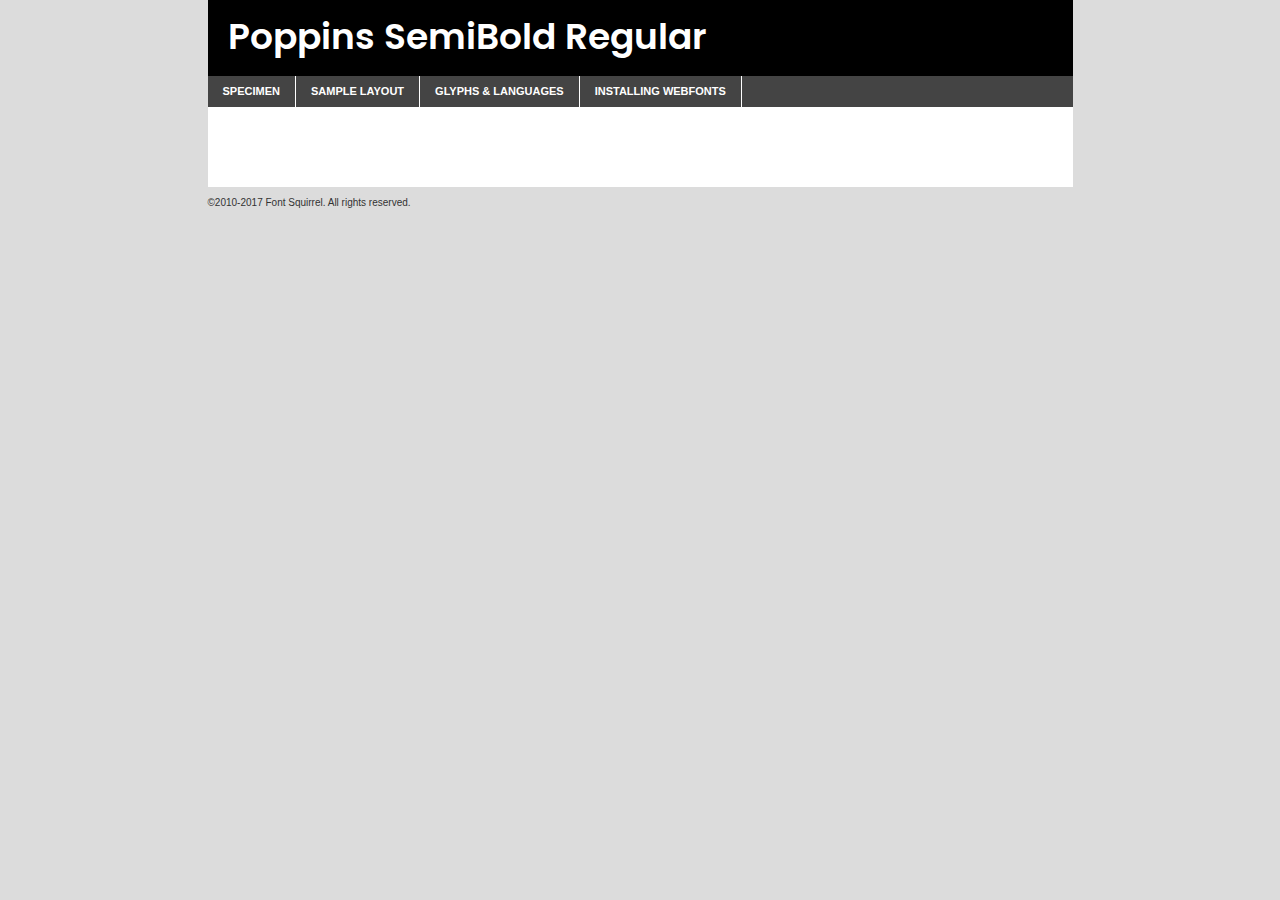
<file: css/fonts/poppins-semibold-demo.html>
<!DOCTYPE html PUBLIC "-//W3C//DTD XHTML 1.0 Transitional//EN"
	"http://www.w3.org/TR/xhtml1/DTD/xhtml1-transitional.dtd">

<html xmlns="http://www.w3.org/1999/xhtml" xml:lang="en" lang="en">
<head>
	<meta http-equiv="Content-Type" content="text/html; charset=utf-8" />
	<script src="http://ajax.googleapis.com/ajax/libs/jquery/1.7.2/jquery.min.js" type="text/javascript" charset="utf-8"></script>
	<script type="text/javascript">
	(function($){$.fn.easyTabs=function(option){var param=jQuery.extend({fadeSpeed:"fast",defaultContent:1,activeClass:'active'},option);$(this).each(function(){var thisId="#"+this.id;if(param.defaultContent==''){param.defaultContent=1;}
	if(typeof param.defaultContent=="number")
	{var defaultTab=$(thisId+" .tabs li:eq("+(param.defaultContent-1)+") a").attr('href').substr(1);}else{var defaultTab=param.defaultContent;}
	$(thisId+" .tabs li a").each(function(){var tabToHide=$(this).attr('href').substr(1);$("#"+tabToHide).addClass('easytabs-tab-content');});hideAll();changeContent(defaultTab);function hideAll(){$(thisId+" .easytabs-tab-content").hide();}
	function changeContent(tabId){hideAll();$(thisId+" .tabs li").removeClass(param.activeClass);$(thisId+" .tabs li a[href=#"+tabId+"]").closest('li').addClass(param.activeClass);if(param.fadeSpeed!="none")
	{$(thisId+" #"+tabId).fadeIn(param.fadeSpeed);}else{$(thisId+" #"+tabId).show();}}
	$(thisId+" .tabs li").click(function(){var tabId=$(this).find('a').attr('href').substr(1);changeContent(tabId);return false;});});}})(jQuery);
	</script>
	<link rel="stylesheet" href="specimen_files/specimen_stylesheet.css" type="text/css" charset="utf-8" />
	<link rel="stylesheet" href="stylesheet.css" type="text/css" charset="utf-8" />

	<style type="text/css">
					body{
				font-family: 'poppinssemibold';
							}
		</style>

	<title>Poppins SemiBold Regular Specimen</title>
	
	
	<script type="text/javascript" charset="utf-8">
		$(document).ready(function() {
			$('#container').easyTabs({defaultContent:1});
		});
	</script>
</head>

<body>
<div id="container">
	<div id="header">
		Poppins SemiBold Regular	</div>
	<ul class="tabs">
		<li><a href="#specimen">Specimen</a></li>
		<li><a href="#layout">Sample Layout</a></li>
				<li><a href="#glyphs">Glyphs &amp; Languages</a></li>
		<li><a href="#installing">Installing Webfonts</a></li>
		
	</ul>
	
	<div id="main_content">

		
			<div id="specimen">
		
				<div class="section">
					<div class="grid12 firstcol">
						<div class="huge">AaBb</div>
					</div>
				</div>
		
				<div class="section">
					<div class="glyph_range">A&#x200B;B&#x200b;C&#x200b;D&#x200b;E&#x200b;F&#x200b;G&#x200b;H&#x200b;I&#x200b;J&#x200b;K&#x200b;L&#x200b;M&#x200b;N&#x200b;O&#x200b;P&#x200b;Q&#x200b;R&#x200b;S&#x200b;T&#x200b;U&#x200b;V&#x200b;W&#x200b;X&#x200b;Y&#x200b;Z&#x200b;a&#x200b;b&#x200b;c&#x200b;d&#x200b;e&#x200b;f&#x200b;g&#x200b;h&#x200b;i&#x200b;j&#x200b;k&#x200b;l&#x200b;m&#x200b;n&#x200b;o&#x200b;p&#x200b;q&#x200b;r&#x200b;s&#x200b;t&#x200b;u&#x200b;v&#x200b;w&#x200b;x&#x200b;y&#x200b;z&#x200b;1&#x200b;2&#x200b;3&#x200b;4&#x200b;5&#x200b;6&#x200b;7&#x200b;8&#x200b;9&#x200b;0&#x200b;&amp;&#x200b;.&#x200b;,&#x200b;?&#x200b;!&#x200b;&#64;&#x200b;(&#x200b;)&#x200b;#&#x200b;$&#x200b;%&#x200b;*&#x200b;+&#x200b;-&#x200b;=&#x200b;:&#x200b;;</div>
				</div>
				<div class="section">
					<div class="grid12 firstcol">
						<table class="sample_table">
							<tr><td>10</td><td class="size10">abcdefghijklmnopqrstuvwxyzABCDEFGHIJKLMNOPQRSTUVWXYZ0123456789abcdefghijklmnopqrstuvwxyzABCDEFGHIJKLMNOPQRSTUVWXYZ0123456789abcdefghijklmnopqrstuvwxyzABCDEFGHIJKLMNOPQRSTUVWXYZ</td></tr>
							<tr><td>11</td><td class="size11">abcdefghijklmnopqrstuvwxyzABCDEFGHIJKLMNOPQRSTUVWXYZ0123456789abcdefghijklmnopqrstuvwxyzABCDEFGHIJKLMNOPQRSTUVWXYZ0123456789abcdefghijklmnopqrstuvwxyzABCDEFGHIJKLMNOPQRSTUVWXYZ</td></tr>
							<tr><td>12</td><td class="size12">abcdefghijklmnopqrstuvwxyzABCDEFGHIJKLMNOPQRSTUVWXYZ0123456789abcdefghijklmnopqrstuvwxyzABCDEFGHIJKLMNOPQRSTUVWXYZ0123456789abcdefghijklmnopqrstuvwxyzABCDEFGHIJKLMNOPQRSTUVWXYZ</td></tr>
							<tr><td>13</td><td class="size13">abcdefghijklmnopqrstuvwxyzABCDEFGHIJKLMNOPQRSTUVWXYZ0123456789abcdefghijklmnopqrstuvwxyzABCDEFGHIJKLMNOPQRSTUVWXYZ0123456789abcdefghijklmnopqrstuvwxyzABCDEFGHIJKLMNOPQRSTUVWXYZ</td></tr>
							<tr><td>14</td><td class="size14">abcdefghijklmnopqrstuvwxyzABCDEFGHIJKLMNOPQRSTUVWXYZ0123456789abcdefghijklmnopqrstuvwxyzABCDEFGHIJKLMNOPQRSTUVWXYZ0123456789abcdefghijklmnopqrstuvwxyzABCDEFGHIJKLMNOPQRSTUVWXYZ</td></tr>
							<tr><td>16</td><td class="size16">abcdefghijklmnopqrstuvwxyzABCDEFGHIJKLMNOPQRSTUVWXYZ0123456789abcdefghijklmnopqrstuvwxyzABCDEFGHIJKLMNOPQRSTUVWXYZ</td></tr>
							<tr><td>18</td><td class="size18">abcdefghijklmnopqrstuvwxyzABCDEFGHIJKLMNOPQRSTUVWXYZ0123456789abcdefghijklmnopqrstuvwxyzABCDEFGHIJKLMNOPQRSTUVWXYZ</td></tr>
							<tr><td>20</td><td class="size20">abcdefghijklmnopqrstuvwxyzABCDEFGHIJKLMNOPQRSTUVWXYZ0123456789abcdefghijklmnopqrstuvwxyzABCDEFGHIJKLMNOPQRSTUVWXYZ</td></tr>
							<tr><td>24</td><td class="size24">abcdefghijklmnopqrstuvwxyzABCDEFGHIJKLMNOPQRSTUVWXYZ0123456789abcdefghijklmnopqrstuvwxyzABCDEFGHIJKLMNOPQRSTUVWXYZ</td></tr>
							<tr><td>30</td><td class="size30">abcdefghijklmnopqrstuvwxyzABCDEFGHIJKLMNOPQRSTUVWXYZ0123456789abcdefghijklmnopqrstuvwxyzABCDEFGHIJKLMNOPQRSTUVWXYZ</td></tr>
							<tr><td>36</td><td class="size36">abcdefghijklmnopqrstuvwxyzABCDEFGHIJKLMNOPQRSTUVWXYZ0123456789abcdefghijklmnopqrstuvwxyzABCDEFGHIJKLMNOPQRSTUVWXYZ</td></tr>
							<tr><td>48</td><td class="size48">abcdefghijklmnopqrstuvwxyzABCDEFGHIJKLMNOPQRSTUVWXYZ0123456789abcdefghijklmnopqrstuvwxyzABCDEFGHIJKLMNOPQRSTUVWXYZ</td></tr>
							<tr><td>60</td><td class="size60">abcdefghijklmnopqrstuvwxyzABCDEFGHIJKLMNOPQRSTUVWXYZ0123456789abcdefghijklmnopqrstuvwxyzABCDEFGHIJKLMNOPQRSTUVWXYZ</td></tr>
							<tr><td>72</td><td class="size72">abcdefghijklmnopqrstuvwxyzABCDEFGHIJKLMNOPQRSTUVWXYZ0123456789abcdefghijklmnopqrstuvwxyzABCDEFGHIJKLMNOPQRSTUVWXYZ</td></tr>
							<tr><td>90</td><td class="size90">abcdefghijklmnopqrstuvwxyzABCDEFGHIJKLMNOPQRSTUVWXYZ0123456789abcdefghijklmnopqrstuvwxyzABCDEFGHIJKLMNOPQRSTUVWXYZ</td></tr>
						</table>
				
					</div>
			
				</div>
		
		
		
								<div class="section" id="bodycomparison">


										<div id="xheight">
				<div class="fontbody">&#x25FC;&#x25FC;&#x25FC;&#x25FC;&#x25FC;&#x25FC;&#x25FC;&#x25FC;&#x25FC;&#x25FC;&#x25FC;&#x25FC;&#x25FC;&#x25FC;&#x25FC;&#x25FC;&#x25FC;&#x25FC;&#x25FC;&#x25FC;&#x25FC;&#x25FC;&#x25FC;&#x25FC;&#x25FC;&#x25FC;&#x25FC;&#x25FC;&#x25FC;&#x25FC;&#x25FC;&#x25FC;&#x25FC;&#x25FC;&#x25FC;&#x25FC;&#x25FC;&#x25FC;&#x25FC;&#x25FC;&#x25FC;&#x25FC;&#x25FC;&#x25FC;&#x25FC;&#x25FC;&#x25FC;&#x25FC;&#x25FC;&#x25FC;&#x25FC;&#x25FC;&#x25FC;&#x25FC;&#x25FC;&#x25FC;&#x25FC;&#x25FC;&#x25FC;&#x25FC;&#x25FC;&#x25FC;&#x25FC;&#x25FC;&#x25FC;&#x25FC;&#x25FC;&#x25FC;&#x25FC;&#x25FC;&#x25FC;&#x25FC;&#x25FC;&#x25FC;&#x25FC;&#x25FC;&#x25FC;&#x25FC;&#x25FC;&#x25FC;&#x25FC;&#x25FC;&#x25FC;&#x25FC;&#x25FC;&#x25FC;&#x25FC;&#x25FC;&#x25FC;&#x25FC;&#x25FC;&#x25FC;&#x25FC;&#x25FC;&#x25FC;&#x25FC;&#x25FC;&#x25FC;&#x25FC;body</div><div class="arialbody">body</div><div class="verdanabody">body</div><div class="georgiabody">body</div></div>
										<div class="fontbody" style="z-index:1">
											body<span>Poppins SemiBold Regular</span>
										</div>
										<div class="arialbody" style="z-index:1">
											body<span>Arial</span>
										</div>
										<div class="verdanabody" style="z-index:1">
											body<span>Verdana</span>
										</div>
										<div class="georgiabody" style="z-index:1">
											body<span>Georgia</span>
										</div>



								</div>
		
		
				<div class="section psample psample_row1" id="">
					
					<div class="grid2 firstcol">
						<p class="size10"><span>10.</span>Aenean lacinia bibendum nulla sed consectetur. Fusce dapibus, tellus ac cursus commodo, tortor mauris condimentum nibh, ut fermentum massa justo sit amet risus. Nullam id dolor id nibh ultricies vehicula ut id elit. Cum sociis natoque penatibus et magnis dis parturient montes, nascetur ridiculus mus. Nulla vitae elit libero, a pharetra augue.</p>
			
					</div>
					<div class="grid3">
						<p class="size11"><span>11.</span>Aenean lacinia bibendum nulla sed consectetur. Fusce dapibus, tellus ac cursus commodo, tortor mauris condimentum nibh, ut fermentum massa justo sit amet risus. Nullam id dolor id nibh ultricies vehicula ut id elit. Cum sociis natoque penatibus et magnis dis parturient montes, nascetur ridiculus mus. Nulla vitae elit libero, a pharetra augue.</p>
			
					</div>
					<div class="grid3">
						<p class="size12"><span>12.</span>Aenean lacinia bibendum nulla sed consectetur. Fusce dapibus, tellus ac cursus commodo, tortor mauris condimentum nibh, ut fermentum massa justo sit amet risus. Nullam id dolor id nibh ultricies vehicula ut id elit. Cum sociis natoque penatibus et magnis dis parturient montes, nascetur ridiculus mus. Nulla vitae elit libero, a pharetra augue.</p>
			
					</div>
					<div class="grid4">
						<p class="size13"><span>13.</span>Aenean lacinia bibendum nulla sed consectetur. Fusce dapibus, tellus ac cursus commodo, tortor mauris condimentum nibh, ut fermentum massa justo sit amet risus. Nullam id dolor id nibh ultricies vehicula ut id elit. Cum sociis natoque penatibus et magnis dis parturient montes, nascetur ridiculus mus. Nulla vitae elit libero, a pharetra augue.</p>
			
					</div>
					<div class="white_blend"></div>
					
				</div>
				<div class="section psample psample_row2" id="">
					<div class="grid3 firstcol">
						<p class="size14"><span>14.</span>Aenean lacinia bibendum nulla sed consectetur. Fusce dapibus, tellus ac cursus commodo, tortor mauris condimentum nibh, ut fermentum massa justo sit amet risus. Nullam id dolor id nibh ultricies vehicula ut id elit. Cum sociis natoque penatibus et magnis dis parturient montes, nascetur ridiculus mus. Nulla vitae elit libero, a pharetra augue.</p>
			
					</div>
					<div class="grid4">
						<p class="size16"><span>16.</span>Aenean lacinia bibendum nulla sed consectetur. Fusce dapibus, tellus ac cursus commodo, tortor mauris condimentum nibh, ut fermentum massa justo sit amet risus. Nullam id dolor id nibh ultricies vehicula ut id elit. Cum sociis natoque penatibus et magnis dis parturient montes, nascetur ridiculus mus. Nulla vitae elit libero, a pharetra augue.</p>
			
					</div>
					<div class="grid5">
						<p class="size18"><span>18.</span>Aenean lacinia bibendum nulla sed consectetur. Fusce dapibus, tellus ac cursus commodo, tortor mauris condimentum nibh, ut fermentum massa justo sit amet risus. Nullam id dolor id nibh ultricies vehicula ut id elit. Cum sociis natoque penatibus et magnis dis parturient montes, nascetur ridiculus mus. Nulla vitae elit libero, a pharetra augue.</p>
			
					</div>

					<div class="white_blend"></div>

				</div>
				
				<div class="section psample psample_row3" id="">
					<div class="grid5 firstcol">
						<p class="size20"><span>20.</span>Aenean lacinia bibendum nulla sed consectetur. Fusce dapibus, tellus ac cursus commodo, tortor mauris condimentum nibh, ut fermentum massa justo sit amet risus. Nullam id dolor id nibh ultricies vehicula ut id elit. Cum sociis natoque penatibus et magnis dis parturient montes, nascetur ridiculus mus. Nulla vitae elit libero, a pharetra augue.</p>
					</div>
					<div class="grid7">
						<p class="size24"><span>24.</span>Aenean lacinia bibendum nulla sed consectetur. Fusce dapibus, tellus ac cursus commodo, tortor mauris condimentum nibh, ut fermentum massa justo sit amet risus. Nullam id dolor id nibh ultricies vehicula ut id elit. Cum sociis natoque penatibus et magnis dis parturient montes, nascetur ridiculus mus. Nulla vitae elit libero, a pharetra augue.</p>
					</div>
					
					<div class="white_blend"></div>
					
				</div>
				
				<div class="section psample psample_row4" id="">
					<div class="grid12 firstcol">
						<p class="size30"><span>30.</span>Aenean lacinia bibendum nulla sed consectetur. Fusce dapibus, tellus ac cursus commodo, tortor mauris condimentum nibh, ut fermentum massa justo sit amet risus. Nullam id dolor id nibh ultricies vehicula ut id elit. Cum sociis natoque penatibus et magnis dis parturient montes, nascetur ridiculus mus. Nulla vitae elit libero, a pharetra augue.</p>
					</div>
					<div class="white_blend"></div>
					
				</div>
				
				
				
				<div class="section psample psample_row1 fullreverse">
					<div class="grid2 firstcol">
						<p class="size10"><span>10.</span>Aenean lacinia bibendum nulla sed consectetur. Fusce dapibus, tellus ac cursus commodo, tortor mauris condimentum nibh, ut fermentum massa justo sit amet risus. Nullam id dolor id nibh ultricies vehicula ut id elit. Cum sociis natoque penatibus et magnis dis parturient montes, nascetur ridiculus mus. Nulla vitae elit libero, a pharetra augue.</p>
			
					</div>
					<div class="grid3">
						<p class="size11"><span>11.</span>Aenean lacinia bibendum nulla sed consectetur. Fusce dapibus, tellus ac cursus commodo, tortor mauris condimentum nibh, ut fermentum massa justo sit amet risus. Nullam id dolor id nibh ultricies vehicula ut id elit. Cum sociis natoque penatibus et magnis dis parturient montes, nascetur ridiculus mus. Nulla vitae elit libero, a pharetra augue.</p>
			
					</div>
					<div class="grid3">
						<p class="size12"><span>12.</span>Aenean lacinia bibendum nulla sed consectetur. Fusce dapibus, tellus ac cursus commodo, tortor mauris condimentum nibh, ut fermentum massa justo sit amet risus. Nullam id dolor id nibh ultricies vehicula ut id elit. Cum sociis natoque penatibus et magnis dis parturient montes, nascetur ridiculus mus. Nulla vitae elit libero, a pharetra augue.</p>
			
					</div>
					<div class="grid4">
						<p class="size13"><span>13.</span>Aenean lacinia bibendum nulla sed consectetur. Fusce dapibus, tellus ac cursus commodo, tortor mauris condimentum nibh, ut fermentum massa justo sit amet risus. Nullam id dolor id nibh ultricies vehicula ut id elit. Cum sociis natoque penatibus et magnis dis parturient montes, nascetur ridiculus mus. Nulla vitae elit libero, a pharetra augue.</p>
			
					</div>
					<div class="black_blend"></div>
					
				</div>
				
				<div class="section psample psample_row2 fullreverse">
					<div class="grid3 firstcol">
						<p class="size14"><span>14.</span>Aenean lacinia bibendum nulla sed consectetur. Fusce dapibus, tellus ac cursus commodo, tortor mauris condimentum nibh, ut fermentum massa justo sit amet risus. Nullam id dolor id nibh ultricies vehicula ut id elit. Cum sociis natoque penatibus et magnis dis parturient montes, nascetur ridiculus mus. Nulla vitae elit libero, a pharetra augue.</p>
			
					</div>
					<div class="grid4">
						<p class="size16"><span>16.</span>Aenean lacinia bibendum nulla sed consectetur. Fusce dapibus, tellus ac cursus commodo, tortor mauris condimentum nibh, ut fermentum massa justo sit amet risus. Nullam id dolor id nibh ultricies vehicula ut id elit. Cum sociis natoque penatibus et magnis dis parturient montes, nascetur ridiculus mus. Nulla vitae elit libero, a pharetra augue.</p>
			
					</div>
					<div class="grid5">
						<p class="size18"><span>18.</span>Aenean lacinia bibendum nulla sed consectetur. Fusce dapibus, tellus ac cursus commodo, tortor mauris condimentum nibh, ut fermentum massa justo sit amet risus. Nullam id dolor id nibh ultricies vehicula ut id elit. Cum sociis natoque penatibus et magnis dis parturient montes, nascetur ridiculus mus. Nulla vitae elit libero, a pharetra augue.</p>
			
					</div>
					<div class="black_blend"></div>

				</div>
				
				<div class="section psample fullreverse psample_row3" id="">
					<div class="grid5 firstcol">
						<p class="size20"><span>20.</span>Aenean lacinia bibendum nulla sed consectetur. Fusce dapibus, tellus ac cursus commodo, tortor mauris condimentum nibh, ut fermentum massa justo sit amet risus. Nullam id dolor id nibh ultricies vehicula ut id elit. Cum sociis natoque penatibus et magnis dis parturient montes, nascetur ridiculus mus. Nulla vitae elit libero, a pharetra augue.</p>
					</div>
					<div class="grid7">
						<p class="size24"><span>24.</span>Aenean lacinia bibendum nulla sed consectetur. Fusce dapibus, tellus ac cursus commodo, tortor mauris condimentum nibh, ut fermentum massa justo sit amet risus. Nullam id dolor id nibh ultricies vehicula ut id elit. Cum sociis natoque penatibus et magnis dis parturient montes, nascetur ridiculus mus. Nulla vitae elit libero, a pharetra augue.</p>
					</div>
					
					<div class="black_blend"></div>
					
				</div>
				
				<div class="section psample fullreverse psample_row4" id="" style="border-bottom: 20px #000 solid;">
					<div class="grid12 firstcol">
						<p class="size30"><span>30.</span>Aenean lacinia bibendum nulla sed consectetur. Fusce dapibus, tellus ac cursus commodo, tortor mauris condimentum nibh, ut fermentum massa justo sit amet risus. Nullam id dolor id nibh ultricies vehicula ut id elit. Cum sociis natoque penatibus et magnis dis parturient montes, nascetur ridiculus mus. Nulla vitae elit libero, a pharetra augue.</p>
					</div>
					<div class="black_blend"></div>
					
				</div>
				
				
				
				
			</div>
			
			<div id="layout">
				
				<div class="section">
					
					<div class="grid12 firstcol">
						<h1>Lorem Ipsum Dolor</h1>
						<h2>Etiam porta sem malesuada magna mollis euismod</h2>
						
						<p class="byline">By <a href="#link">Aenean Lacinia</a></p>
					</div>
				</div>
				<div class="section">
					<div class="grid8 firstcol">
						<p class="large">Donec sed odio dui. Morbi leo risus, porta ac consectetur ac, vestibulum at eros. Fusce dapibus, tellus ac cursus commodo, tortor mauris condimentum nibh, ut fermentum massa justo sit amet risus. </p>

						
						<h3>Pellentesque ornare sem</h3>

						<p>Maecenas sed diam eget risus varius blandit sit amet non magna. Maecenas faucibus mollis interdum. Donec ullamcorper nulla non metus auctor fringilla. Nullam id dolor id nibh ultricies vehicula ut id elit. Nullam id dolor id nibh ultricies vehicula ut id elit. </p>

						<p>Aenean eu leo quam. Pellentesque ornare sem lacinia quam venenatis vestibulum. Lorem ipsum dolor sit amet, consectetur adipiscing elit. Cum sociis natoque penatibus et magnis dis parturient montes, nascetur ridiculus mus. </p>

						<p>Nulla vitae elit libero, a pharetra augue. Praesent commodo cursus magna, vel scelerisque nisl consectetur et. Aenean lacinia bibendum nulla sed consectetur. </p>

						<p>Nullam quis risus eget urna mollis ornare vel eu leo. Nullam quis risus eget urna mollis ornare vel eu leo. Maecenas sed diam eget risus varius blandit sit amet non magna. Donec ullamcorper nulla non metus auctor fringilla. </p>

						<h3>Cras mattis consectetur</h3>

						<p>Aenean eu leo quam. Pellentesque ornare sem lacinia quam venenatis vestibulum. Aenean lacinia bibendum nulla sed consectetur. Integer posuere erat a ante venenatis dapibus posuere velit aliquet. Cras mattis consectetur purus sit amet fermentum. </p>

						<p>Nullam id dolor id nibh ultricies vehicula ut id elit. Nullam quis risus eget urna mollis ornare vel eu leo. Cras mattis consectetur purus sit amet fermentum.</p>
					</div>
					
					<div class="grid4 sidebar">
						
						<div class="box reverse">
							<p class="last">Nullam quis risus eget urna mollis ornare vel eu leo. Donec ullamcorper nulla non metus auctor fringilla. Cras mattis consectetur purus sit amet fermentum. Sed posuere consectetur est at lobortis. Lorem ipsum dolor sit amet, consectetur adipiscing elit. </p>
						</div>
						
						<p class="caption">Maecenas sed diam eget risus varius.</p>

						<p>Vestibulum id ligula porta felis euismod semper. Integer posuere erat a ante venenatis dapibus posuere velit aliquet. Vestibulum id ligula porta felis euismod semper. Sed posuere consectetur est at lobortis. Maecenas sed diam eget risus varius blandit sit amet non magna. Fusce dapibus, tellus ac cursus commodo, tortor mauris condimentum nibh, ut fermentum massa justo sit amet risus. </p>

					

						<p>Duis mollis, est non commodo luctus, nisi erat porttitor ligula, eget lacinia odio sem nec elit. Aenean lacinia bibendum nulla sed consectetur. Vivamus sagittis lacus vel augue laoreet rutrum faucibus dolor auctor. Aenean lacinia bibendum nulla sed consectetur. Nullam quis risus eget urna mollis ornare vel eu leo. </p>

						<p>Praesent commodo cursus magna, vel scelerisque nisl consectetur et. Donec ullamcorper nulla non metus auctor fringilla. Maecenas faucibus mollis interdum. Fusce dapibus, tellus ac cursus commodo, tortor mauris condimentum nibh, ut fermentum massa justo sit amet risus. </p>

					</div>
				</div>
				
			</div>


			



		<div id="glyphs">
			<div class="section">
				<div class="grid12 firstcol">
			
				<h1>Language Support</h1>
				<p>The subset of Poppins SemiBold Regular in this kit supports the following languages:<br />
			
					English, Arrernte, Bislama, Cebuano, Fijian, Gilbertese, Hmong, Ibanag, Iloko_ilokano, Interglossa_glosa, Interlingua, Lojban, Manx, Norfolk_pitcairnese, Oromo, Rotokas, Samoan, Sardinian, Seychelles_creole, Shona, Somali, Southern_ndebele, Swahili, Swati_swazi, Tok_pisin, Warlpiri, Xhosa, Zulu, Latinbasic, Demo				</p>
				<h1>Glyph Chart</h1>
				<p>The subset of Poppins SemiBold Regular in this kit includes all the glyphs listed below. Unicode entities are included above each glyph to help you insert individual characters into your layout.</p>
				<div id="glyph_chart">
			
																														 <div><p>&amp;#13;</p>&#13;</div>
																				 <div><p>&amp;#32;</p>&#32;</div>
																				 <div><p>&amp;#33;</p>&#33;</div>
																				 <div><p>&amp;#34;</p>&#34;</div>
																				 <div><p>&amp;#35;</p>&#35;</div>
																				 <div><p>&amp;#36;</p>&#36;</div>
																				 <div><p>&amp;#37;</p>&#37;</div>
																				 <div><p>&amp;#38;</p>&#38;</div>
																				 <div><p>&amp;#39;</p>&#39;</div>
																				 <div><p>&amp;#40;</p>&#40;</div>
																				 <div><p>&amp;#41;</p>&#41;</div>
																				 <div><p>&amp;#42;</p>&#42;</div>
																				 <div><p>&amp;#43;</p>&#43;</div>
																				 <div><p>&amp;#44;</p>&#44;</div>
																				 <div><p>&amp;#46;</p>&#46;</div>
																				 <div><p>&amp;#47;</p>&#47;</div>
																				 <div><p>&amp;#48;</p>&#48;</div>
																				 <div><p>&amp;#49;</p>&#49;</div>
																				 <div><p>&amp;#50;</p>&#50;</div>
																				 <div><p>&amp;#51;</p>&#51;</div>
																				 <div><p>&amp;#52;</p>&#52;</div>
																				 <div><p>&amp;#53;</p>&#53;</div>
																				 <div><p>&amp;#54;</p>&#54;</div>
																				 <div><p>&amp;#55;</p>&#55;</div>
																				 <div><p>&amp;#56;</p>&#56;</div>
																				 <div><p>&amp;#57;</p>&#57;</div>
																				 <div><p>&amp;#60;</p>&#60;</div>
																				 <div><p>&amp;#61;</p>&#61;</div>
																				 <div><p>&amp;#62;</p>&#62;</div>
																				 <div><p>&amp;#63;</p>&#63;</div>
																				 <div><p>&amp;#64;</p>&#64;</div>
																				 <div><p>&amp;#65;</p>&#65;</div>
																				 <div><p>&amp;#66;</p>&#66;</div>
																				 <div><p>&amp;#67;</p>&#67;</div>
																				 <div><p>&amp;#68;</p>&#68;</div>
																				 <div><p>&amp;#69;</p>&#69;</div>
																				 <div><p>&amp;#70;</p>&#70;</div>
																				 <div><p>&amp;#71;</p>&#71;</div>
																				 <div><p>&amp;#72;</p>&#72;</div>
																				 <div><p>&amp;#73;</p>&#73;</div>
																				 <div><p>&amp;#74;</p>&#74;</div>
																				 <div><p>&amp;#75;</p>&#75;</div>
																				 <div><p>&amp;#76;</p>&#76;</div>
																				 <div><p>&amp;#77;</p>&#77;</div>
																				 <div><p>&amp;#78;</p>&#78;</div>
																				 <div><p>&amp;#79;</p>&#79;</div>
																				 <div><p>&amp;#80;</p>&#80;</div>
																				 <div><p>&amp;#81;</p>&#81;</div>
																				 <div><p>&amp;#82;</p>&#82;</div>
																				 <div><p>&amp;#83;</p>&#83;</div>
																				 <div><p>&amp;#84;</p>&#84;</div>
																				 <div><p>&amp;#85;</p>&#85;</div>
																				 <div><p>&amp;#86;</p>&#86;</div>
																				 <div><p>&amp;#87;</p>&#87;</div>
																				 <div><p>&amp;#88;</p>&#88;</div>
																				 <div><p>&amp;#89;</p>&#89;</div>
																				 <div><p>&amp;#90;</p>&#90;</div>
																				 <div><p>&amp;#91;</p>&#91;</div>
																				 <div><p>&amp;#92;</p>&#92;</div>
																				 <div><p>&amp;#93;</p>&#93;</div>
																				 <div><p>&amp;#94;</p>&#94;</div>
																				 <div><p>&amp;#95;</p>&#95;</div>
																				 <div><p>&amp;#96;</p>&#96;</div>
																				 <div><p>&amp;#97;</p>&#97;</div>
																				 <div><p>&amp;#98;</p>&#98;</div>
																				 <div><p>&amp;#99;</p>&#99;</div>
																				 <div><p>&amp;#100;</p>&#100;</div>
																				 <div><p>&amp;#101;</p>&#101;</div>
																				 <div><p>&amp;#102;</p>&#102;</div>
																				 <div><p>&amp;#103;</p>&#103;</div>
																				 <div><p>&amp;#104;</p>&#104;</div>
																				 <div><p>&amp;#105;</p>&#105;</div>
																				 <div><p>&amp;#106;</p>&#106;</div>
																				 <div><p>&amp;#107;</p>&#107;</div>
																				 <div><p>&amp;#108;</p>&#108;</div>
																				 <div><p>&amp;#109;</p>&#109;</div>
																				 <div><p>&amp;#110;</p>&#110;</div>
																				 <div><p>&amp;#111;</p>&#111;</div>
																				 <div><p>&amp;#112;</p>&#112;</div>
																				 <div><p>&amp;#113;</p>&#113;</div>
																				 <div><p>&amp;#114;</p>&#114;</div>
																				 <div><p>&amp;#115;</p>&#115;</div>
																				 <div><p>&amp;#116;</p>&#116;</div>
																				 <div><p>&amp;#117;</p>&#117;</div>
																				 <div><p>&amp;#118;</p>&#118;</div>
																				 <div><p>&amp;#119;</p>&#119;</div>
																				 <div><p>&amp;#120;</p>&#120;</div>
																				 <div><p>&amp;#121;</p>&#121;</div>
																				 <div><p>&amp;#122;</p>&#122;</div>
																				 <div><p>&amp;#123;</p>&#123;</div>
																				 <div><p>&amp;#124;</p>&#124;</div>
																				 <div><p>&amp;#125;</p>&#125;</div>
																				 <div><p>&amp;#126;</p>&#126;</div>
																				 <div><p>&amp;#160;</p>&#160;</div>
																				 <div><p>&amp;#161;</p>&#161;</div>
																				 <div><p>&amp;#162;</p>&#162;</div>
																				 <div><p>&amp;#163;</p>&#163;</div>
																				 <div><p>&amp;#164;</p>&#164;</div>
																				 <div><p>&amp;#165;</p>&#165;</div>
																				 <div><p>&amp;#166;</p>&#166;</div>
																				 <div><p>&amp;#167;</p>&#167;</div>
																				 <div><p>&amp;#168;</p>&#168;</div>
																				 <div><p>&amp;#169;</p>&#169;</div>
																				 <div><p>&amp;#170;</p>&#170;</div>
																				 <div><p>&amp;#171;</p>&#171;</div>
																				 <div><p>&amp;#172;</p>&#172;</div>
																				 <div><p>&amp;#174;</p>&#174;</div>
																				 <div><p>&amp;#175;</p>&#175;</div>
																				 <div><p>&amp;#176;</p>&#176;</div>
																				 <div><p>&amp;#177;</p>&#177;</div>
																				 <div><p>&amp;#178;</p>&#178;</div>
																				 <div><p>&amp;#179;</p>&#179;</div>
																				 <div><p>&amp;#180;</p>&#180;</div>
																				 <div><p>&amp;#181;</p>&#181;</div>
																				 <div><p>&amp;#182;</p>&#182;</div>
																				 <div><p>&amp;#184;</p>&#184;</div>
																				 <div><p>&amp;#185;</p>&#185;</div>
																				 <div><p>&amp;#186;</p>&#186;</div>
																				 <div><p>&amp;#187;</p>&#187;</div>
																				 <div><p>&amp;#188;</p>&#188;</div>
																				 <div><p>&amp;#189;</p>&#189;</div>
																				 <div><p>&amp;#190;</p>&#190;</div>
																				 <div><p>&amp;#191;</p>&#191;</div>
																				 <div><p>&amp;#198;</p>&#198;</div>
																				 <div><p>&amp;#199;</p>&#199;</div>
																				 <div><p>&amp;#208;</p>&#208;</div>
																				 <div><p>&amp;#215;</p>&#215;</div>
																				 <div><p>&amp;#216;</p>&#216;</div>
																				 <div><p>&amp;#222;</p>&#222;</div>
																				 <div><p>&amp;#223;</p>&#223;</div>
																				 <div><p>&amp;#230;</p>&#230;</div>
																				 <div><p>&amp;#231;</p>&#231;</div>
																				 <div><p>&amp;#240;</p>&#240;</div>
																				 <div><p>&amp;#247;</p>&#247;</div>
																				 <div><p>&amp;#248;</p>&#248;</div>
																				 <div><p>&amp;#254;</p>&#254;</div>
																				 <div><p>&amp;#305;</p>&#305;</div>
																				 <div><p>&amp;#338;</p>&#338;</div>
																				 <div><p>&amp;#339;</p>&#339;</div>
																				 <div><p>&amp;#710;</p>&#710;</div>
																				 <div><p>&amp;#730;</p>&#730;</div>
																				 <div><p>&amp;#732;</p>&#732;</div>
																				 <div><p>&amp;#8192;</p>&#8192;</div>
																				 <div><p>&amp;#8193;</p>&#8193;</div>
																				 <div><p>&amp;#8194;</p>&#8194;</div>
																				 <div><p>&amp;#8195;</p>&#8195;</div>
																				 <div><p>&amp;#8196;</p>&#8196;</div>
																				 <div><p>&amp;#8197;</p>&#8197;</div>
																				 <div><p>&amp;#8198;</p>&#8198;</div>
																				 <div><p>&amp;#8199;</p>&#8199;</div>
																				 <div><p>&amp;#8200;</p>&#8200;</div>
																				 <div><p>&amp;#8201;</p>&#8201;</div>
																				 <div><p>&amp;#8202;</p>&#8202;</div>
																				 <div><p>&amp;#8211;</p>&#8211;</div>
																				 <div><p>&amp;#8212;</p>&#8212;</div>
																				 <div><p>&amp;#8216;</p>&#8216;</div>
																				 <div><p>&amp;#8217;</p>&#8217;</div>
																				 <div><p>&amp;#8218;</p>&#8218;</div>
																				 <div><p>&amp;#8220;</p>&#8220;</div>
																				 <div><p>&amp;#8221;</p>&#8221;</div>
																				 <div><p>&amp;#8222;</p>&#8222;</div>
																				 <div><p>&amp;#8226;</p>&#8226;</div>
																				 <div><p>&amp;#8239;</p>&#8239;</div>
																				 <div><p>&amp;#8249;</p>&#8249;</div>
																				 <div><p>&amp;#8250;</p>&#8250;</div>
																				 <div><p>&amp;#8287;</p>&#8287;</div>
																				 <div><p>&amp;#8364;</p>&#8364;</div>
																				 <div><p>&amp;#8482;</p>&#8482;</div>
																				 <div><p>&amp;#8722;</p>&#8722;</div>
																				 <div><p>&amp;#9724;</p>&#9724;</div>
																				 <div><p>&amp;#64257;</p>&#64257;</div>
																																																</div>	
				</div>
		
		
			</div>
		</div>
		
		
		<div id="specs">
			
		</div>
	
		<div id="installing">
			<div class="section">
				<div class="grid7 firstcol">
					<h1>Installing Webfonts</h1>
					
					<p>Webfonts are supported by all major browser platforms but not all in the same way. There are currently four different font formats that must be included in order to target all browsers. This includes TTF, WOFF, EOT and SVG.</p>
					
					<h2>1. Upload your webfonts</h2>
					<p>You must upload your webfont kit to your website. They should be in or near the same directory as your CSS files.</p>
					
					<h2>2. Include the webfont stylesheet</h2>
					<p>A special CSS @font-face declaration helps the various browsers select the appropriate font it needs without causing you a bunch of headaches. Learn more about this syntax by reading the <a href="https://www.fontspring.com/blog/further-hardening-of-the-bulletproof-syntax">Fontspring blog post</a> about it. The code for it is as follows:</p>


<code>
@font-face{ 
	font-family: 'MyWebFont';
	src: url('WebFont.eot');
	src: url('WebFont.eot?#iefix') format('embedded-opentype'),
	     url('WebFont.woff') format('woff'),
	     url('WebFont.ttf') format('truetype'),
	     url('WebFont.svg#webfont') format('svg');
}
</code>

	<p>We've already gone ahead and generated the code for you. All you have to do is link to the stylesheet in your HTML, like this:</p>
	<code>&lt;link rel=&quot;stylesheet&quot; href=&quot;stylesheet.css&quot; type=&quot;text/css&quot; charset=&quot;utf-8&quot; /&gt;</code>

					<h2>3. Modify your own stylesheet</h2>
					<p>To take advantage of your new fonts, you must tell your stylesheet to use them. Look at the original @font-face declaration above and find the property called "font-family." The name linked there will be what you use to reference the font. Prepend that webfont name to the font stack in the "font-family" property, inside the selector you want to change. For example:</p>
<code>p { font-family: 'WebFont', Arial, sans-serif; }</code>

<h2>4. Test</h2>
<p>Getting webfonts to work cross-browser <em>can</em> be tricky. Use the information in the sidebar to help you if you find that fonts aren't loading in a particular browser.</p>
				</div>
				
				<div class="grid5 sidebar">
					<div class="box">
						<h2>Troubleshooting<br />Font-Face Problems</h2>
						<p>Having trouble getting your webfonts to load in your new website? Here are some tips to sort out what might be the problem.</p>

						<h3>Fonts not showing in any browser</h3>

						<p>This sounds like you need to work on the plumbing. You either did not upload the fonts to the correct directory, or you did not link the fonts properly in the CSS. If you've confirmed that all this is correct and you still have a problem, take a look at your .htaccess file and see if requests are getting intercepted.</p>

						<h3>Fonts not loading in iPhone or iPad</h3>

						<p>The most common problem here is that you are serving the fonts from an IIS server. IIS refuses to serve files that have unknown MIME types. If that is the case, you must set the MIME type for SVG to "image/svg+xml" in the server settings. Follow these instructions from Microsoft if you need help.</p>

						<h3>Fonts not loading in Firefox</h3>

						<p>The primary reason for this failure? You are still using a version Firefox older than 3.5. So upgrade already! If that isn't it, then you are very likely serving fonts from a different domain. Firefox requires that all font assets be served from the same domain. Lastly it is possible that you need to add WOFF to your list of MIME types (if you are serving via IIS.)</p>

						<h3>Fonts not loading in IE</h3>

						<p>Are you looking at Internet Explorer on an actual Windows machine or are you cheating by using a service like Adobe BrowserLab? Many of these screenshot services do not render @font-face for IE. Best to test it on a real machine.</p>

						<h3>Fonts not loading in IE9</h3>

						<p>IE9, like Firefox, requires that fonts be served from the same domain as the website. Make sure that is the case.</p>
					</div>
				</div>
			</div>
			
		</div>
	
	</div>
	<div id="footer">
		<p>&copy;2010-2017 Font Squirrel. All rights reserved.</p>
	</div>
</div>
</body>
</html>
</file>
<file: css/style2.css>
body{
    background-color: rgb(34, 34, 34);
    color: white;
    font-family: poppinsregular;
    max-width: 1200px;
    margin: 0 auto;
    padding: 15px;
}

header{
    display:flex;
    flex-direction: row;
    justify-content: space-between;
    align-items: center;
}

#title{
    flex-direction: column;
    line-height: 10px;
    font-weight: 200px;
}


li{
    display: inline-block;
    margin: 20px;
} 

a{
    color:white;
}

a:hover {
    color: rgb(132, 14, 265);
    transition: 0.3s all;
}

#loginIn_btn{
    border: 2px solid rgb(132, 14, 265);
    padding: 10px;
    border-radius: 15px;
}
#loginIn_btn:hover{
    background-color: rgb(132, 14, 265);
    color: white;
}

span{
    color:rgb(132, 14, 265);
}

main{
    display: flex;
    flex-direction:row ;
    margin-top: 50px;
}

#logo{
    margin: 0 auto;
}

h2{
    font-size: 30px;
    line-height: 16px;
    font-family: poppinsmedium;
}

p{
    line-height: 20px;
    max-width: 500px;
    font-family: poppinslight;
    text-align: justify;
}

img{
    width: 350px;
    
}

form {
    display: flex;
    flex-direction: column;
    width: 90%;
}


form [type="submit"] {
    height: 50px;
    width: 50%;
    background-color: rgb(132, 14, 265);
    font-weight: bold;
    color: white;
} 

form [type="submit"]:hover {
    cursor: pointer;
}



.container {
        display: flex;
        flex-direction: row-reverse; /* Inverte a direção dos itens */
        align-items: center; /* Alinha os itens verticalmente */
}

input{
    margin-top: 20px;
    height: 20px;
    padding: 15px;
    border-radius: 15px;
    border: none;
    font-size: 15px;
}
</file>
<file: css/fonts.css>
@font-face {
    font-family: 'poppinsblack';
    src: url('../css/fonts/poppins-black-webfont.woff2') format('woff2'),
         url('../css/fonts/poppins-black-webfont.woff') format('woff');
    font-weight: normal;
    font-style: normal;
  
  }
  
  
  
  
  @font-face {
    font-family: 'poppinsbold';
    src: url('../css/fonts/poppins-bold-webfont.woff2') format('woff2'),
         url('../css/fonts/poppins-bold-webfont.woff') format('woff');
    font-weight: normal;
    font-style: normal;
  
  }
  
  
  @font-face {
    font-family: 'poppinslight';
    src: url('../css/fonts/poppins-light-webfont.woff2') format('woff2'),
         url('../css/fonts/poppins-light-webfont.woff') format('woff');
    font-weight: normal;
    font-style: normal;
  
  }
  
  
  @font-face {
    font-family: 'poppinsmedium';
    src: url('../css/fonts/poppins-medium-webfont.woff2') format('woff2'),
         url('../css/fonts/poppins-medium-webfont.woff') format('woff');
    font-weight: normal;
    font-style: normal;
  
  }
  
  @font-face {
    font-family: 'poppinsregular';
    src: url('../css/fonts/poppins-regular-webfont.woff2') format('woff2'),
         url('../css/fonts/poppins-regular-webfont.woff') format('woff');
    font-weight: normal;
    font-style: normal;
  
  }
  
  @font-face {
    font-family: 'poppinssemibold';
    src: url('../css/fonts/poppins-semibold-webfont.woff2') format('woff2'),
         url('../css/fonts/poppins-semibold-webfont.woff') format('woff');
    font-weight: normal;
    font-style: normal;
  
  }
</file>
<file: css/fonts/stylesheet.css>
/*! Generated by Font Squirrel (https://www.fontsquirrel.com) on May 19, 2021 */



@font-face {
    font-family: 'poppinsblack';
    src: url('poppins-black-webfont.woff2') format('woff2'),
         url('poppins-black-webfont.woff') format('woff');
    font-weight: normal;
    font-style: normal;

}




@font-face {
    font-family: 'poppinsbold';
    src: url('poppins-bold-webfont.woff2') format('woff2'),
         url('poppins-bold-webfont.woff') format('woff');
    font-weight: normal;
    font-style: normal;

}




@font-face {
    font-family: 'poppinslight';
    src: url('poppins-light-webfont.woff2') format('woff2'),
         url('poppins-light-webfont.woff') format('woff');
    font-weight: normal;
    font-style: normal;

}




@font-face {
    font-family: 'poppinsmedium';
    src: url('poppins-medium-webfont.woff2') format('woff2'),
         url('poppins-medium-webfont.woff') format('woff');
    font-weight: normal;
    font-style: normal;

}




@font-face {
    font-family: 'poppinsregular';
    src: url('poppins-regular-webfont.woff2') format('woff2'),
         url('poppins-regular-webfont.woff') format('woff');
    font-weight: normal;
    font-style: normal;

}




@font-face {
    font-family: 'poppinssemibold';
    src: url('poppins-semibold-webfont.woff2') format('woff2'),
         url('poppins-semibold-webfont.woff') format('woff');
    font-weight: normal;
    font-style: normal;

}
</file>
<file: css/fonts/specimen_files/specimen_stylesheet.css>
@import url('grid_12-825-55-15.css');

/*  
	CSS Reset by Eric Meyer - Released under Public Domain
    http://meyerweb.com/eric/tools/css/reset/
*/
html, body, div, span, applet, object, iframe,
h1, h2, h3, h4, h5, h6, p, blockquote, pre,
a, abbr, acronym, address, big, cite, code,
del, dfn, em, font, img, ins, kbd, q, s, samp,
small, strike, strong, sub, sup, tt, var,
b, u, i, center, dl, dt, dd, ol, ul, li,
fieldset, form, label, legend, table, 
caption, tbody, tfoot, thead, tr, th, td 
                  {margin: 0;padding: 0;border: 0;outline: 0;
                  font-size: 100%;vertical-align: baseline;
                  background: transparent;}
body              {line-height: 1;}
ol, ul            {list-style: none;}
blockquote, q     {quotes: none;}
blockquote:before, blockquote:after,
q:before, q:after {content: '';	content: none;}
:focus            {outline: 0;}
ins               {text-decoration: none;}
del               {text-decoration: line-through;}
table             {border-collapse: collapse;border-spacing: 0;}




body {
	color: #000;
	background-color: #dcdcdc;
}

a {
	text-decoration: none;
	color: #1883ba;
}

h1{
	font-size: 32px;
	font-weight: normal;
	font-style: normal;
	margin-bottom: 18px;
}

h2{
	font-size: 18px;
}

#container {
	width: 865px;
	margin: 0px auto;
}


#header {
	padding: 20px;
	font-size: 36px;
	background-color: #000;
	color: #fff;
}

#header span {
	color: #666;
}
#main_content {
	background-color: #fff;
	padding: 60px 20px 20px;
}


#footer p {
	margin: 0;
	padding-top: 10px;
	padding-bottom: 50px;
	color: #333;
	font: 10px Arial, sans-serif;
}

.tabs {
	width: 100%;
	height: 31px;
	background-color: #444;
}
.tabs li {
	float:  left;
	margin: 0;
	overflow: hidden;
	background-color: #444;
}
.tabs li a {
	display: block;
	color: #fff;
	text-decoration: none;
	font: bold 11px/11px 'Arial';
	text-transform: uppercase;
	padding: 10px 15px;
	border-right: 1px solid #fff;
}

.tabs li a:hover {
		background-color: #00b3ff;

}

.tabs li.active a {
	color:  #000;
	background-color: #fff;
}



div.huge {
	
	font-size: 300px;
	line-height: 1em;
	padding: 0;
	letter-spacing: -.02em;
	overflow: hidden;
}
div.glyph_range {
	font-size: 72px;
	line-height: 1.1em;
}

.size10{ font-size: 10px; }
.size11{ font-size: 11px; }
.size12{ font-size: 12px; }
.size13{ font-size: 13px; }
.size14{ font-size: 14px; }
.size16{ font-size: 16px; }
.size18{ font-size: 18px; }
.size20{ font-size: 20px; }
.size24{ font-size: 24px; }
.size30{ font-size: 30px; }
.size36{ font-size: 36px; }
.size48{ font-size: 48px; }
.size60{ font-size: 60px; }
.size72{ font-size: 72px; }
.size90{ font-size: 90px; }


.psample_row1 {	height: 120px;}
.psample_row1 {	height: 120px;}
.psample_row2 {	height: 160px;}
.psample_row3 {	height: 160px;}
.psample_row4 {	height: 160px;}

.psample {
	overflow: hidden;
	position: relative;
}
.psample p {
	line-height: 1.3em;
	display: block;
	overflow: hidden;
	margin: 0;
}

.psample span {
	margin-right: .5em;
}

.white_blend {
	width: 100%;
	height: 61px;
	background-image: url([data-uri]);
	position: absolute;
	bottom: 0;
}
.black_blend {
	width: 100%;
	height: 61px;
	background-image: url([data-uri]);
	position: absolute;
	bottom: 0;
}
.fullreverse {
	background:  #000 !important;
	color:  #fff !important;
	margin-left: -20px;
	padding-left: 20px;
	margin-right: -20px;
	padding-right: 20px;
	padding: 20px;
	margin-bottom:0;
}


.sample_table td {
	padding-top: 3px;
	padding-bottom:5px;
	padding-left: 5px;
	vertical-align: middle;
	line-height: 1.2em;
}

.sample_table td:first-child {
	background-color: #eee;
	text-align: right;
	padding-right: 5px;
	padding-left: 0;
	padding: 5px;
	font: 11px/12px "Courier New", Courier, mono;
}

code {
	white-space: pre;
	background-color: #eee;
	display: block;
	padding: 10px;
	margin-bottom: 18px;
	overflow: auto;
}


.bottom,.last 	{margin-bottom:0 !important; padding-bottom:0 !important;}

.box  { 
  padding: 18px; 
  margin-bottom: 18px; 
  background: #eee; 
}

.reverse,.reversed { background:  #000 !important;color:  #fff !important; border: none !important;}

#bodycomparison {
	position: relative;
	overflow: hidden;
	font-size: 72px;
	height: 90px;
	white-space: nowrap;
}

#bodycomparison div{
	font-size: 72px;
	line-height: 90px;
	display: inline;
	margin: 0 15px 0 0;
	padding: 0;
}

#bodycomparison div span{
	font: 10px Arial;
	position: absolute;
	left: 0;
}
#xheight {
	float: none;
	position: absolute;
	color: #d9f3ff;
	font-size: 72px;
	line-height: 90px;
}

.fontbody {
 position: relative;
}
.arialbody{
	font-family: Arial;
	position: relative;
}
.verdanabody{
	font-family: Verdana;
	position: relative;
}
.georgiabody{
	font-family: Georgia;
	position: relative;
}

/* @group Layout page
 */

#layout h1 {
	font-size: 36px;
	line-height: 42px;
	font-weight: normal;
	font-style: normal;
}

#layout h2 {
	font-size: 24px;
	line-height: 23px;
	font-weight: normal;
	font-style: normal;
}

#layout h3 {
	font-size: 22px;
	line-height: 1.4em;
	margin-top: 1em;
	font-weight: normal;
	font-style: normal;
}


#layout p.byline {
	font-size: 12px;
	margin-top: 18px;
	line-height: 12px;
	margin-bottom: 0;
}
#layout p {
	font-size: 14px;
	line-height: 21px;
	margin-bottom: .5em;
}

#layout p.large{
	font-size: 18px;
	line-height: 26px;
}

#layout .sidebar p{
	font-size: 12px;
	line-height: 1.4em;
}

#layout p.caption {
	font-size: 10px;
	margin-top: -16px;
	margin-bottom: 18px;
}

/* @end */

/* @group Glyphs */

#glyph_chart div{
	background-color: #d9f3ff;
	color: black;
	float: left;
	font-size: 36px;
	height: 1.2em;
	line-height: 1.2em;
	margin-bottom: 1px;
	margin-right: 1px;
	text-align: center;
	width: 1.2em;
	position: relative;
	padding: .6em .2em .2em;
}

#glyph_chart div p {
	position: absolute;
	left: 0;
	top: 0;
	display: block;
	text-align: center;
	font: bold 9px Arial, sans-serif;
	background-color: #3a768f;
	width: 100%;
	color: #fff;
	padding: 2px 0;
}


#glyphs h1 {
	font-family: Arial, sans-serif;
}
/* @end */

/* @group Installing */

#installing {
	font: 13px Arial, sans-serif;
}

#installing p,
#glyphs p{
	line-height: 1.2em;
	margin-bottom: 18px;
	font: 13px Arial, sans-serif;
}



#installing h3{
	font-size: 15px;
	margin-top: 18px;
}

/* @end */

#rendering h1 {
	font-family: Arial, sans-serif;
}
.render_table td {
	font: 11px "Courier New", Courier, mono;
	vertical-align: middle;
}
</file>
